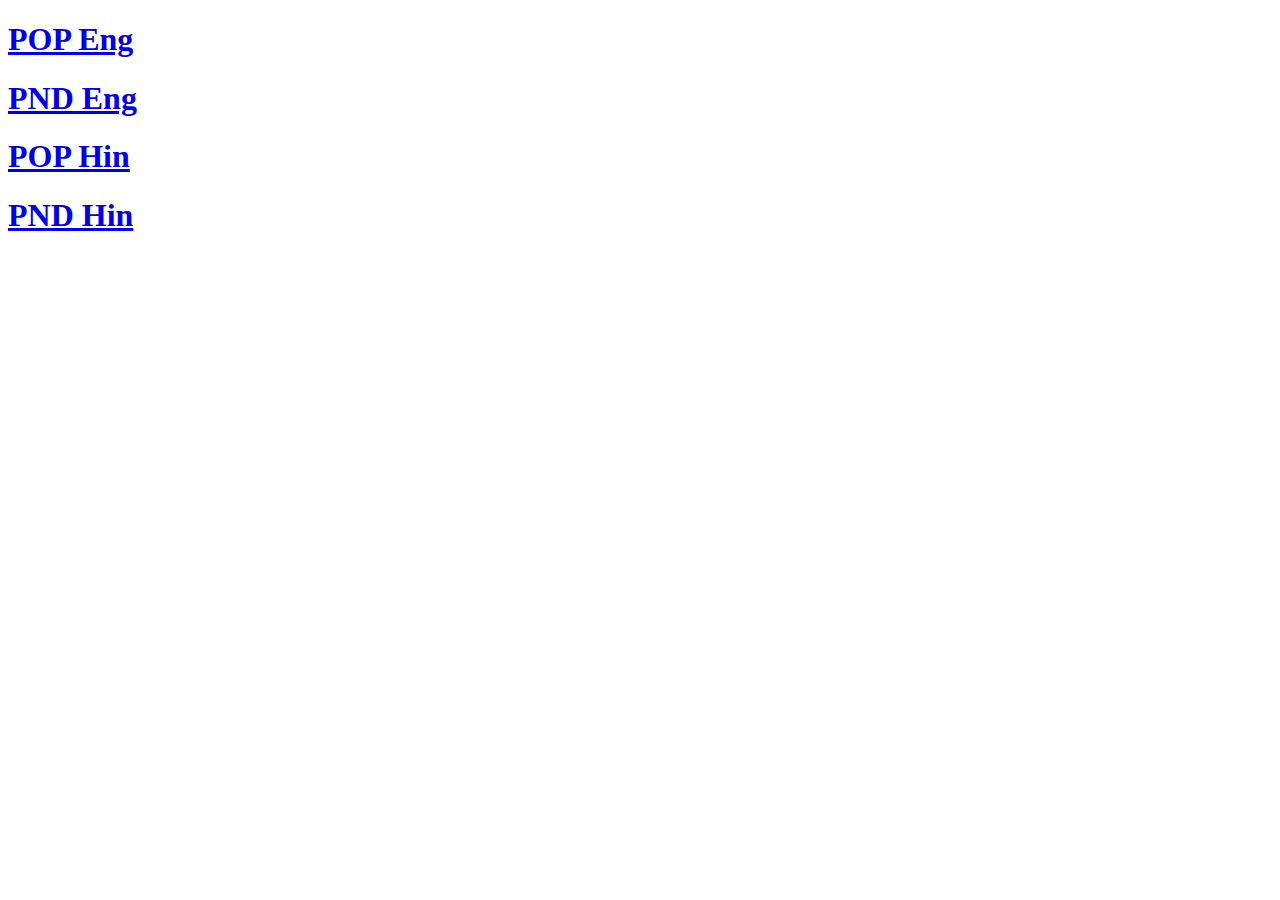
<file: index.html>
<!DOCTYPE html>
<html lang="en">
  <head>
    <meta charset="UTF-8" />
    <meta name="viewport" content="width=device-width, initial-scale=1.0" />
    <title>Index</title>
  </head>
  <body>
    <a href="./pnd-wheat-english.html"><h1>POP Eng</h1></a>
    <a href="./pop-wheat-english.html"><h1>PND Eng</h1></a>
    <a href="./pnd-wheat-hindi.html"><h1>POP Hin</h1></a>
    <a href="./pop-wheat-hindi.html"><h1>PND Hin</h1></a>
  </body>
</html>
</file>
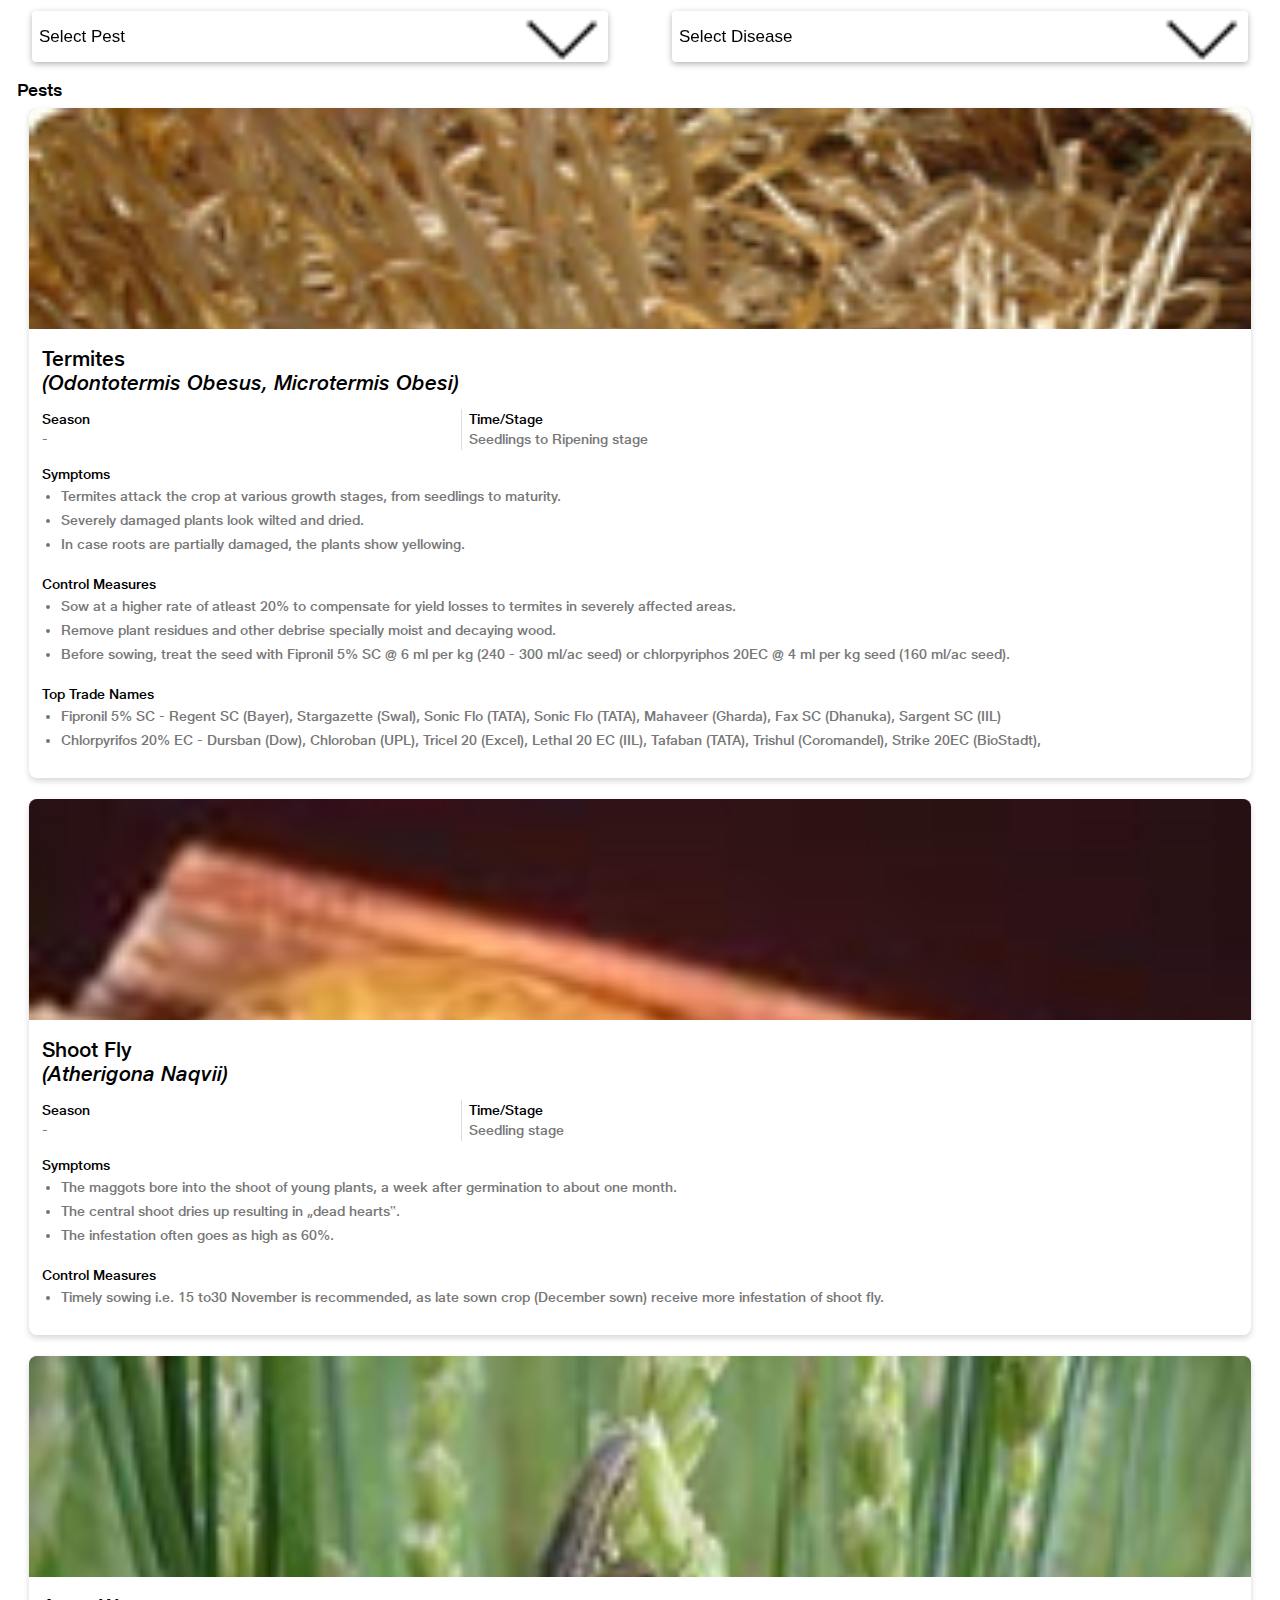
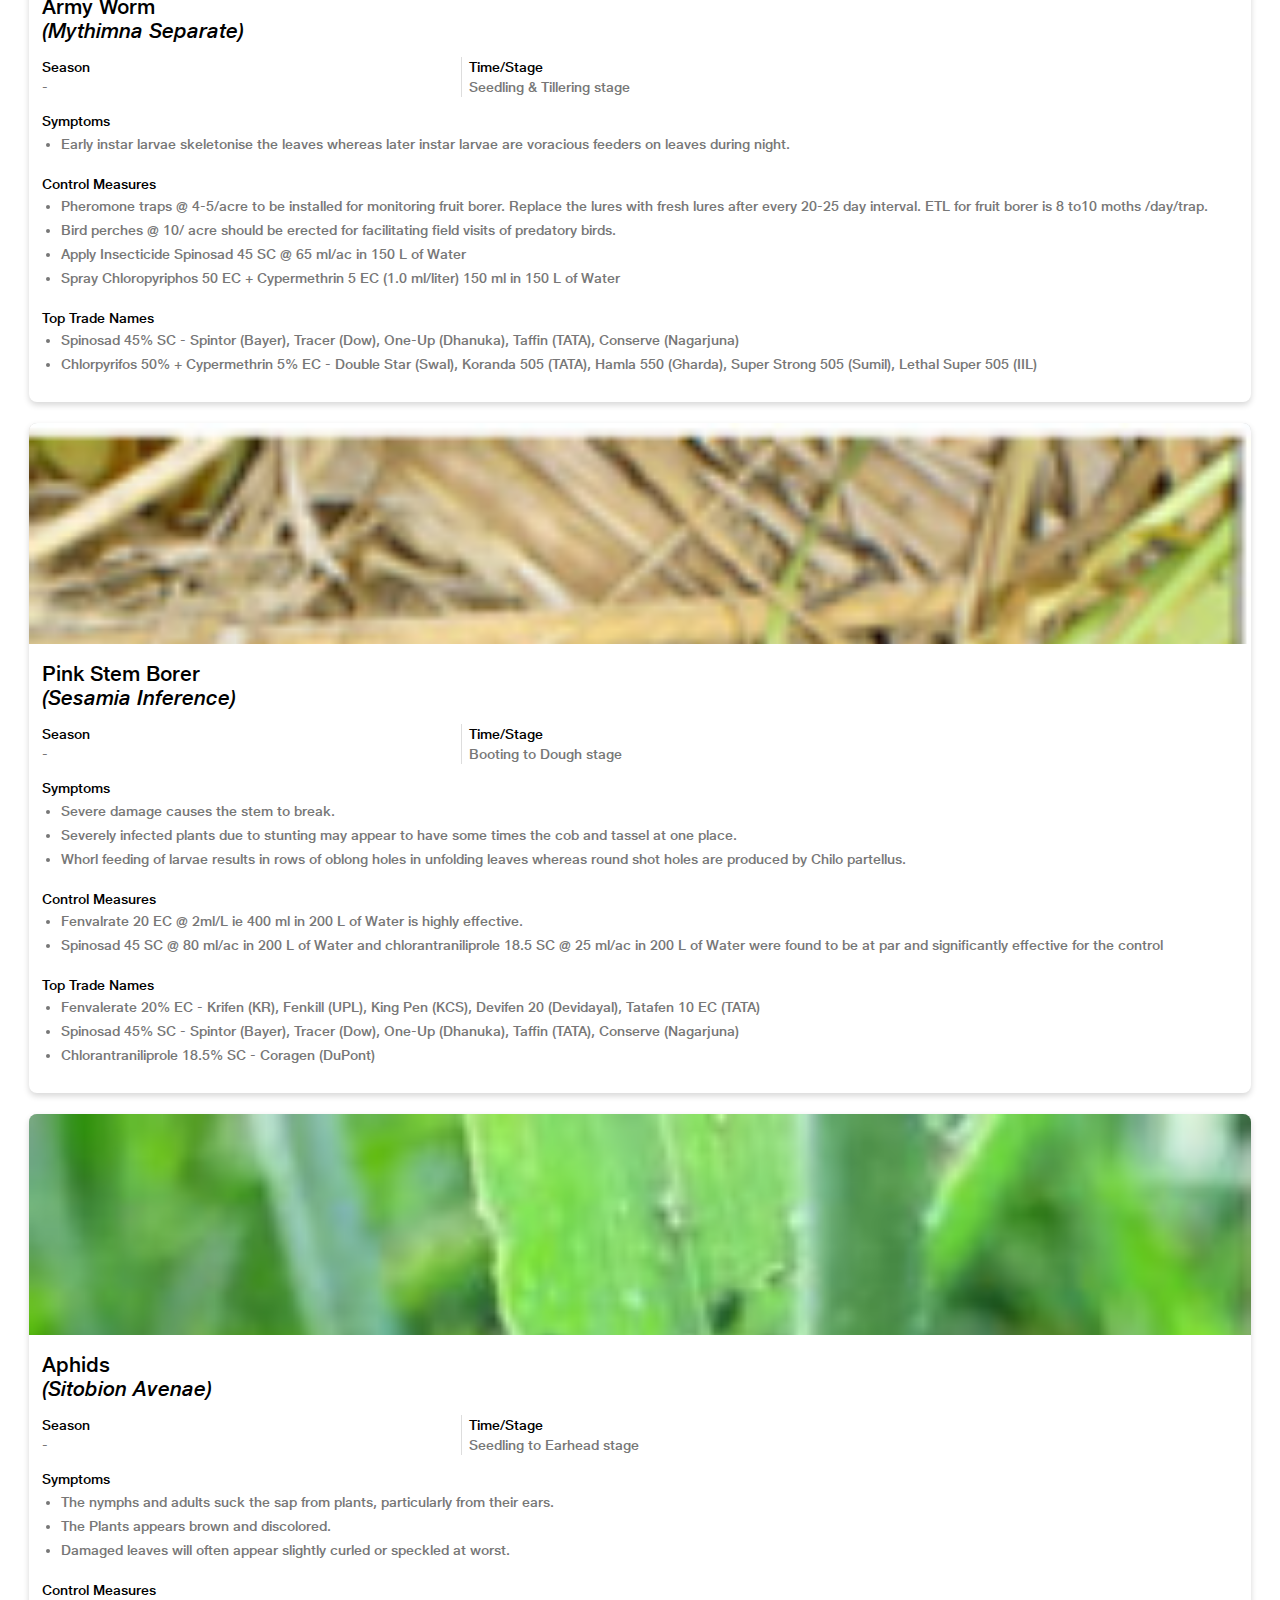
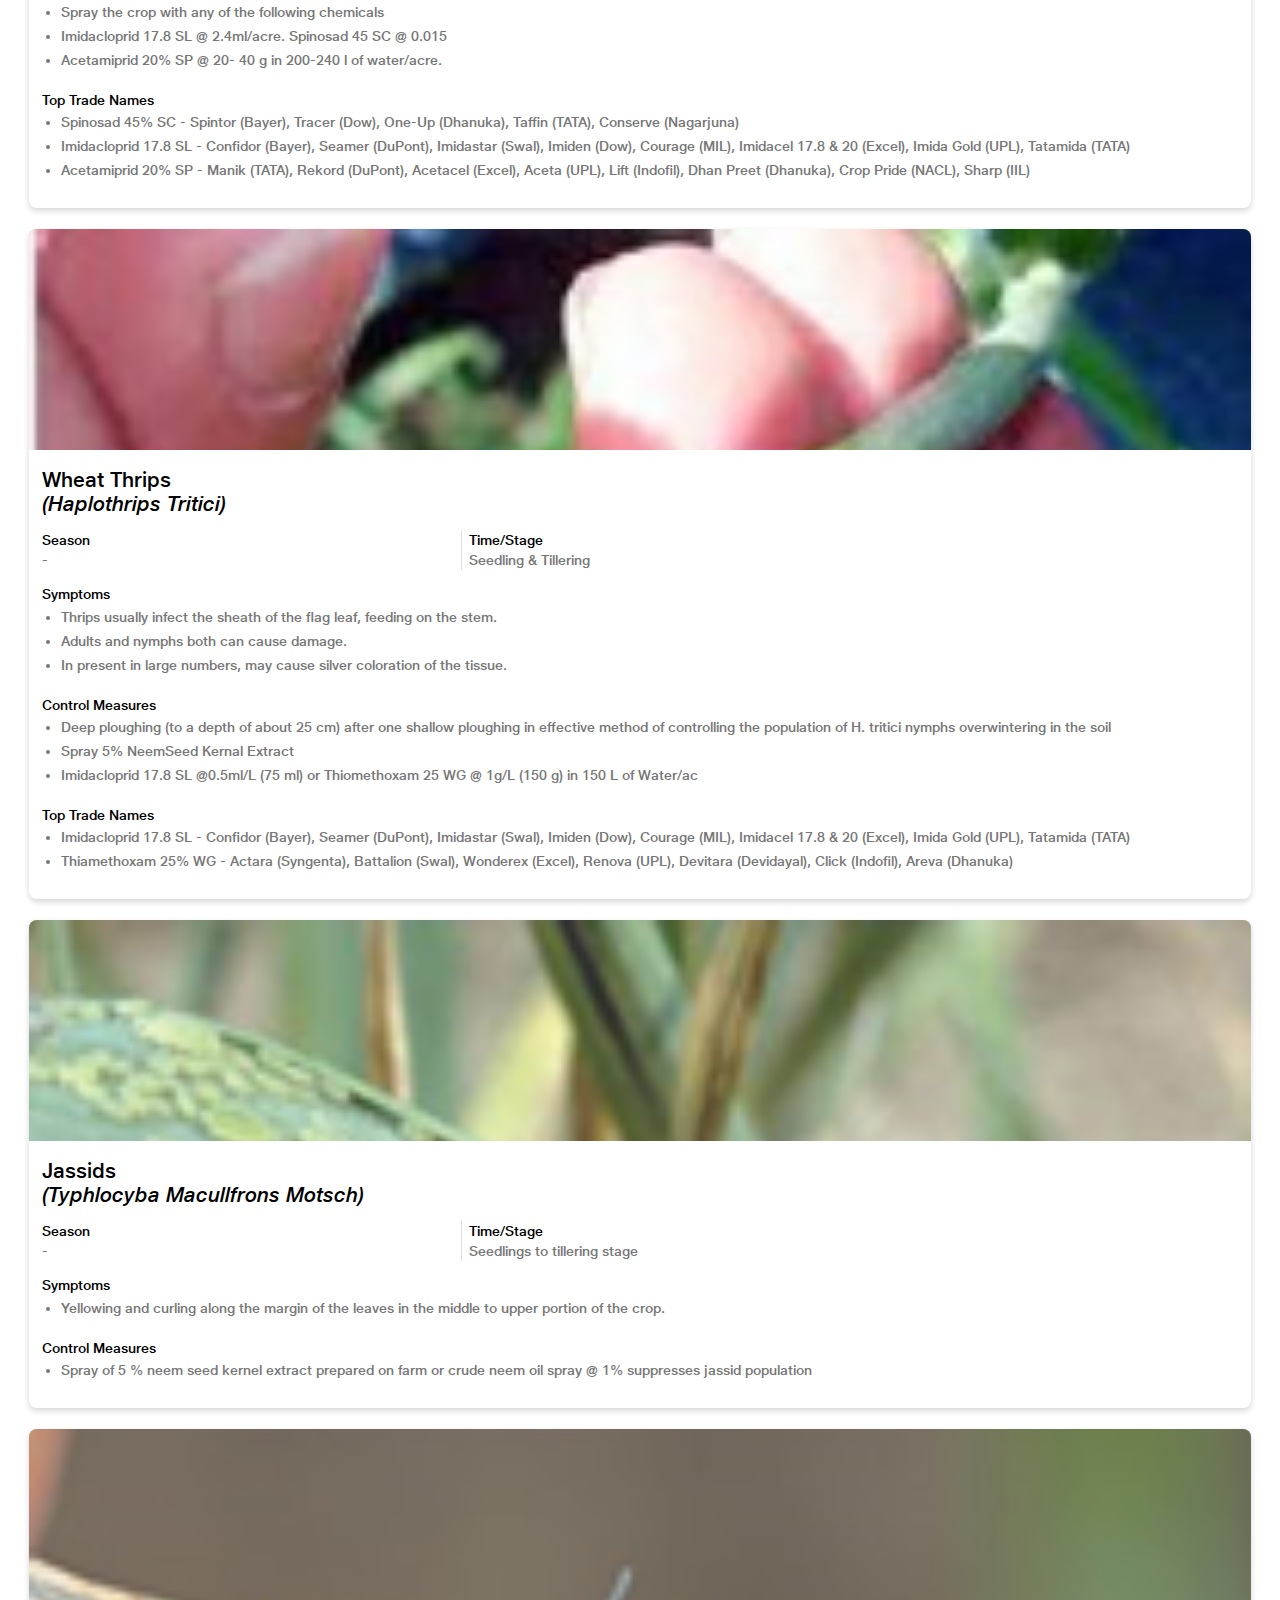
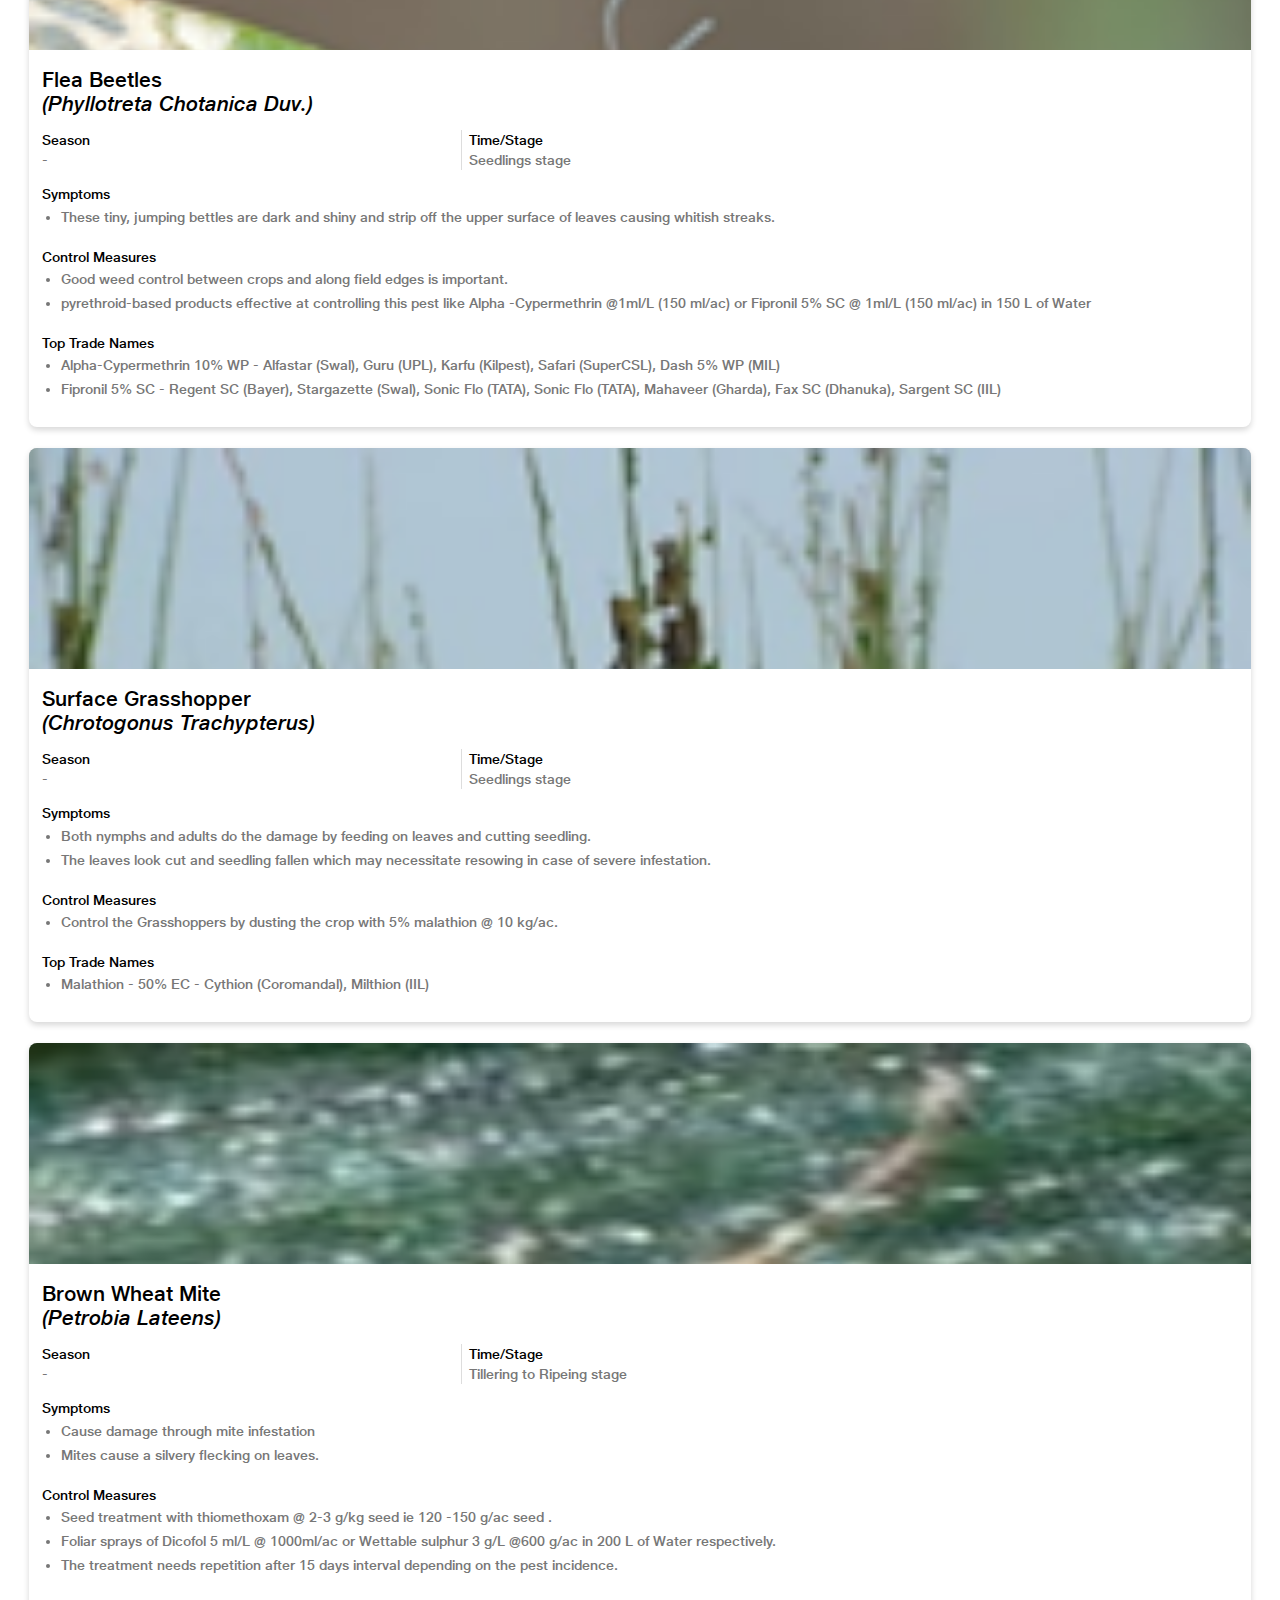
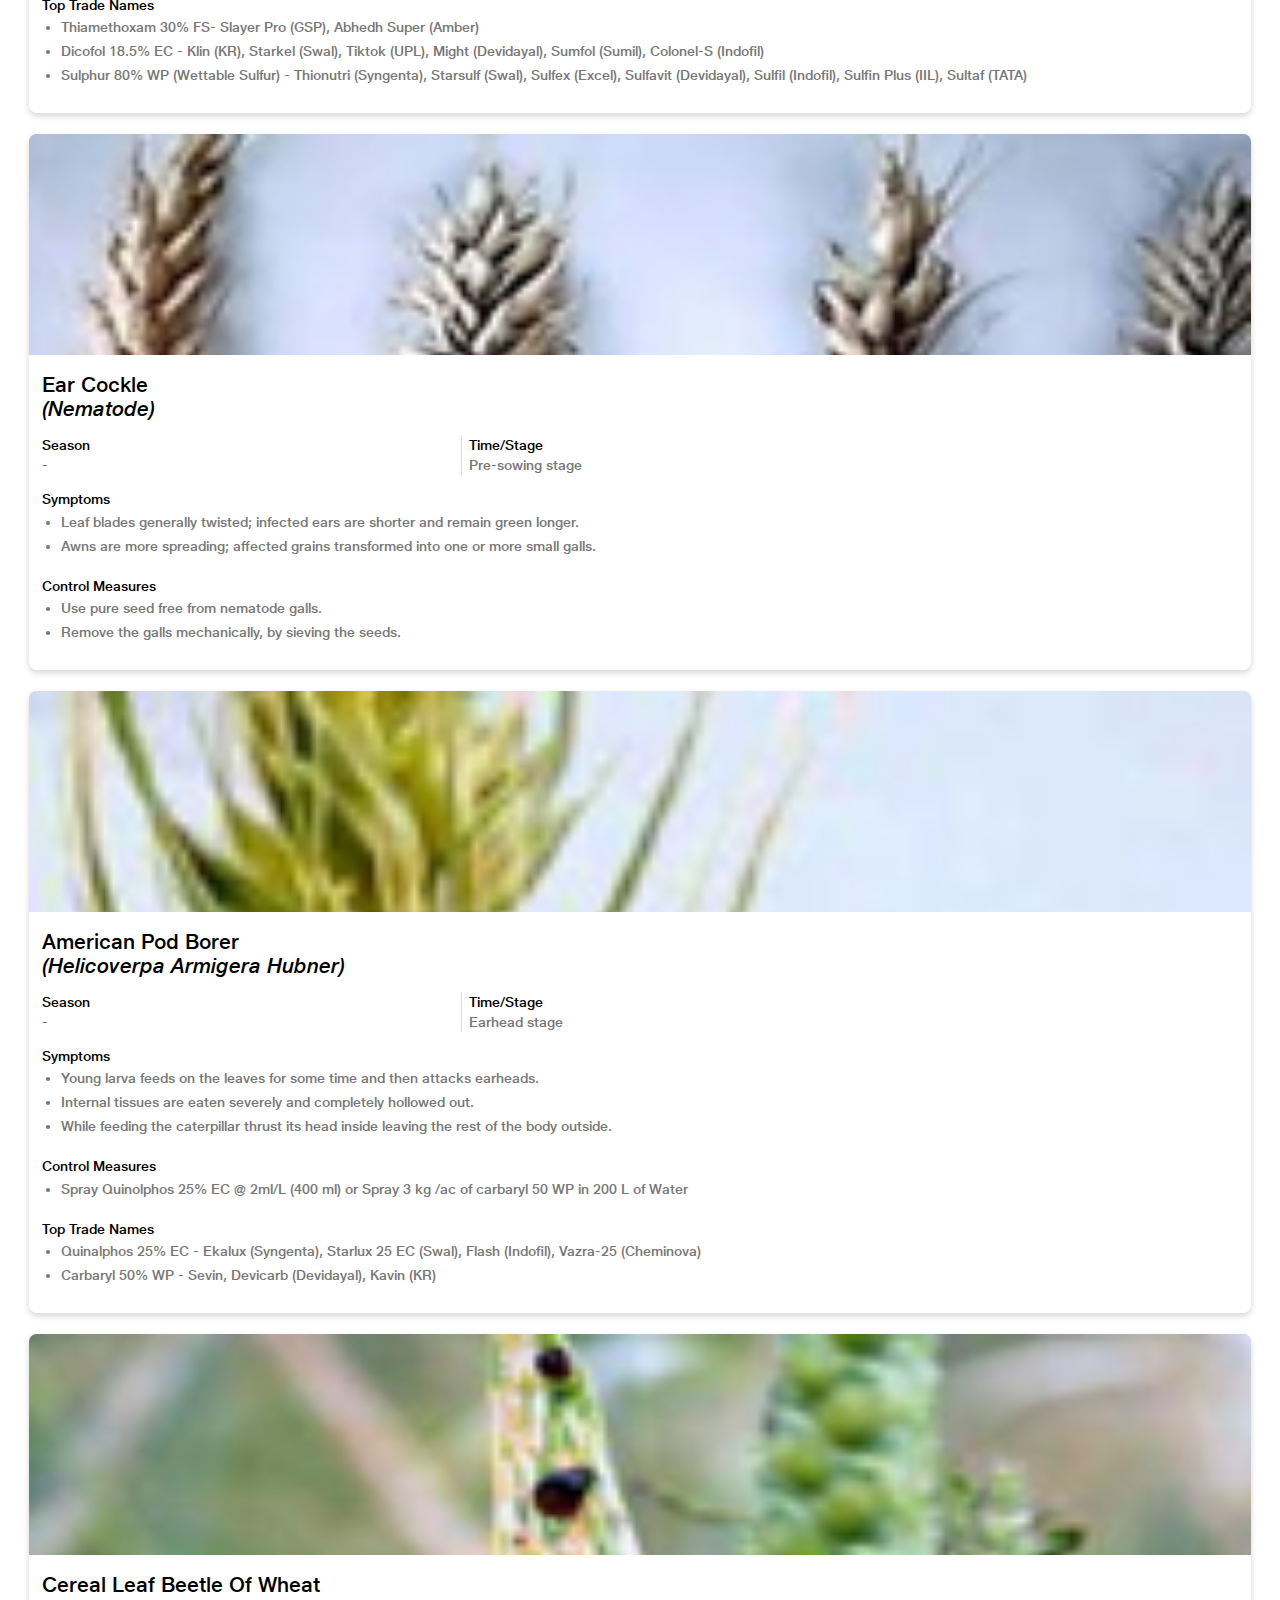
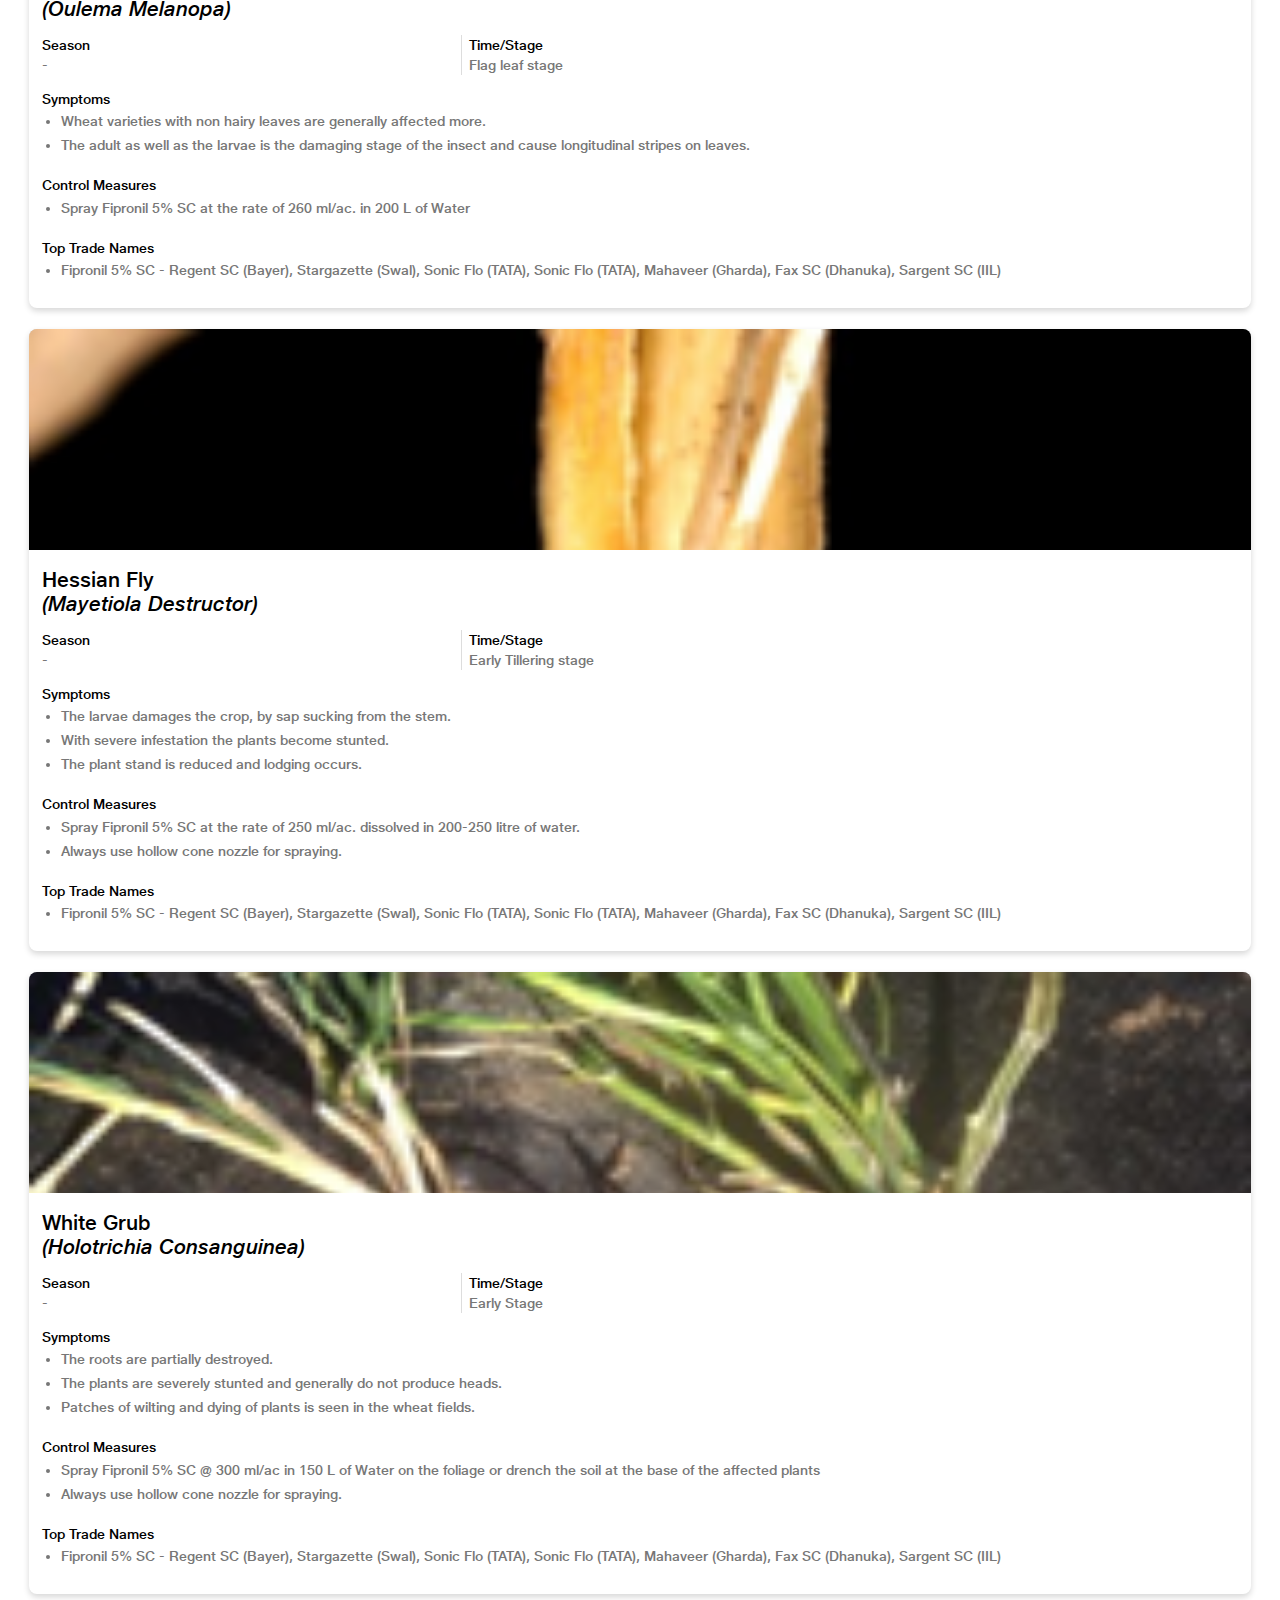
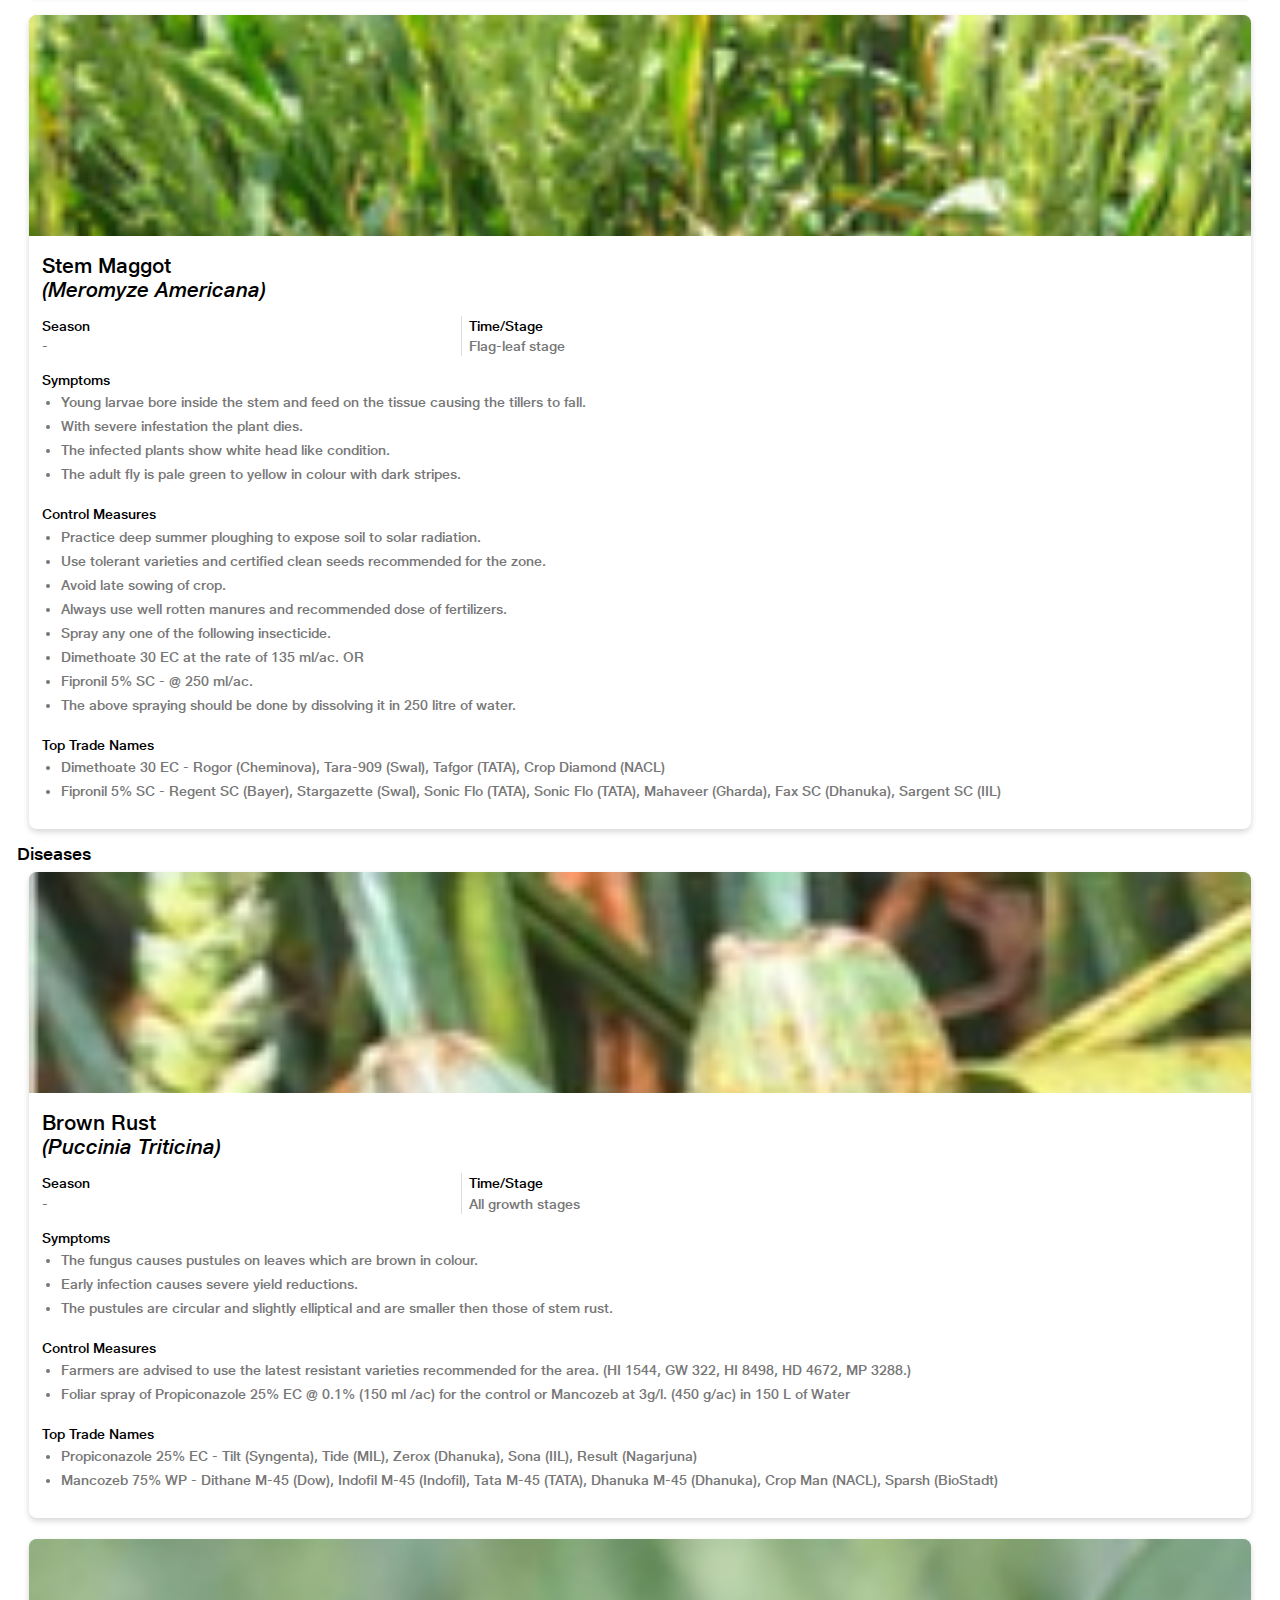
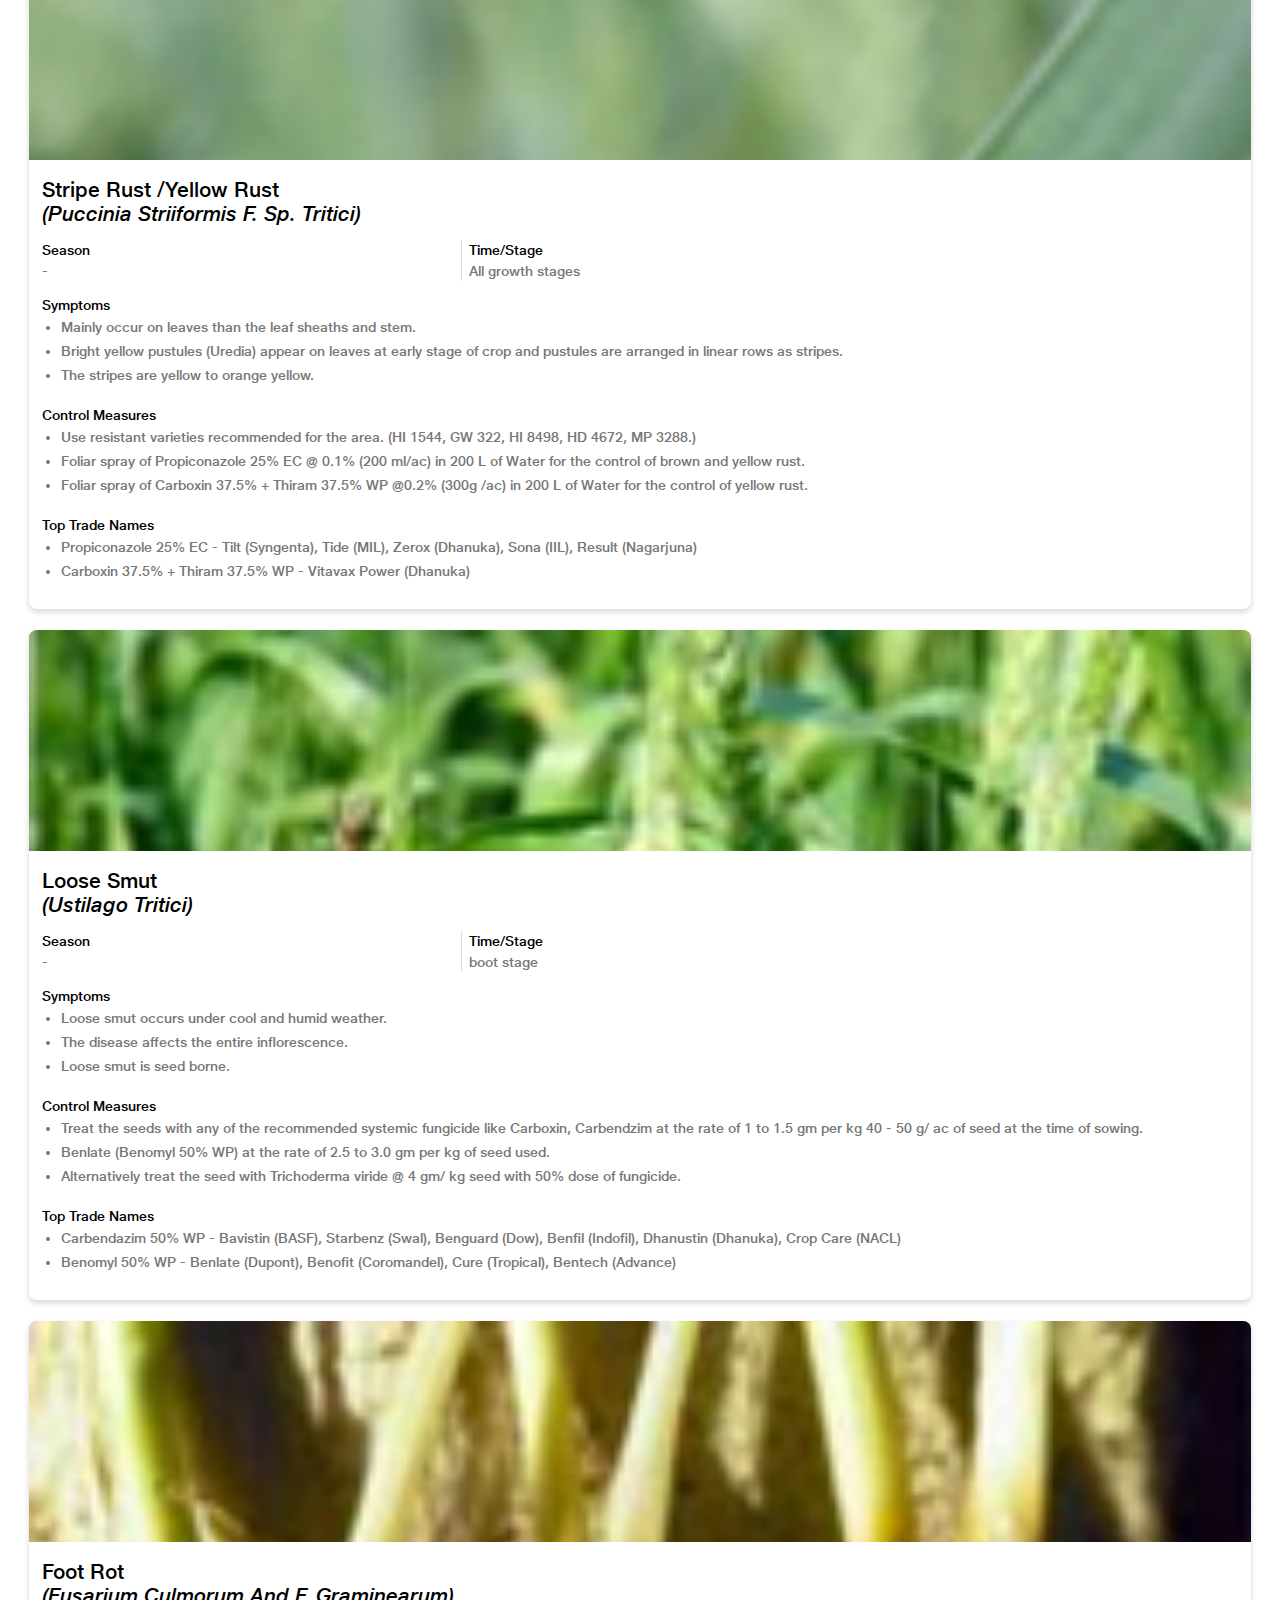
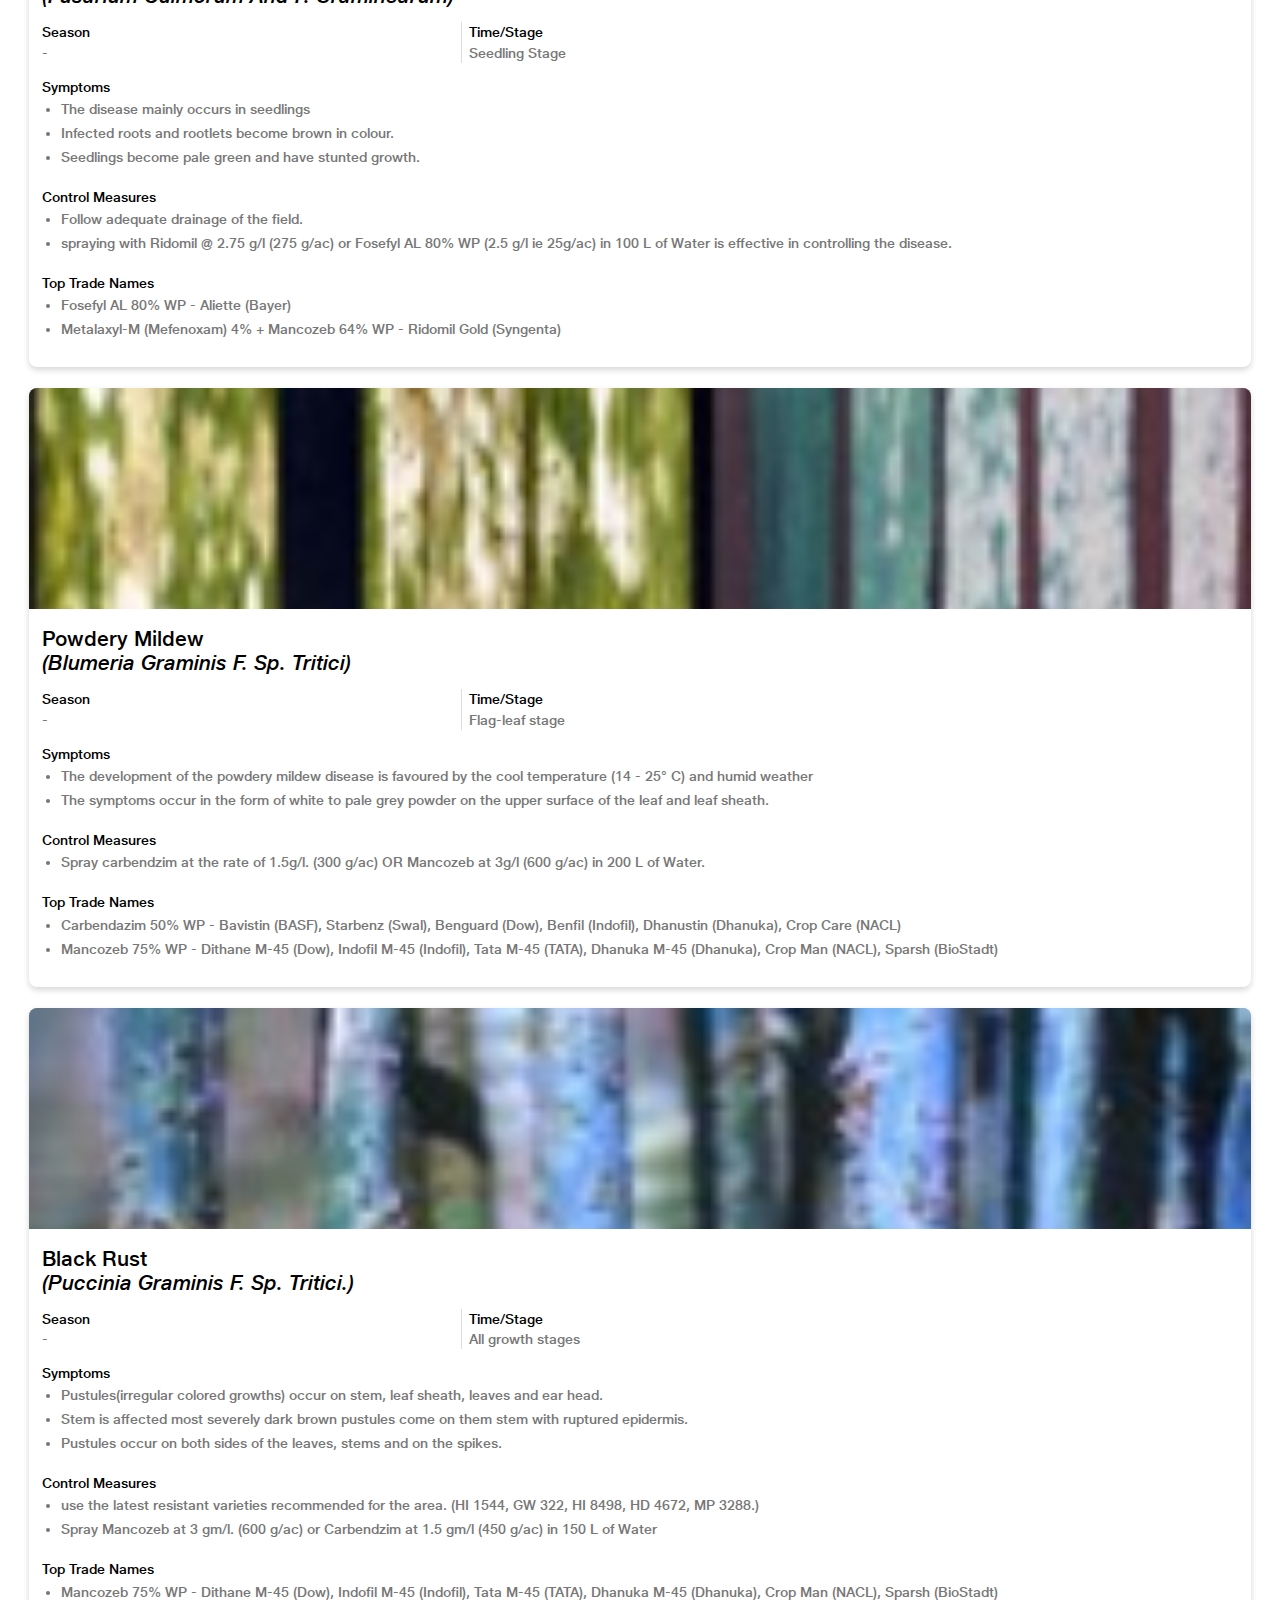
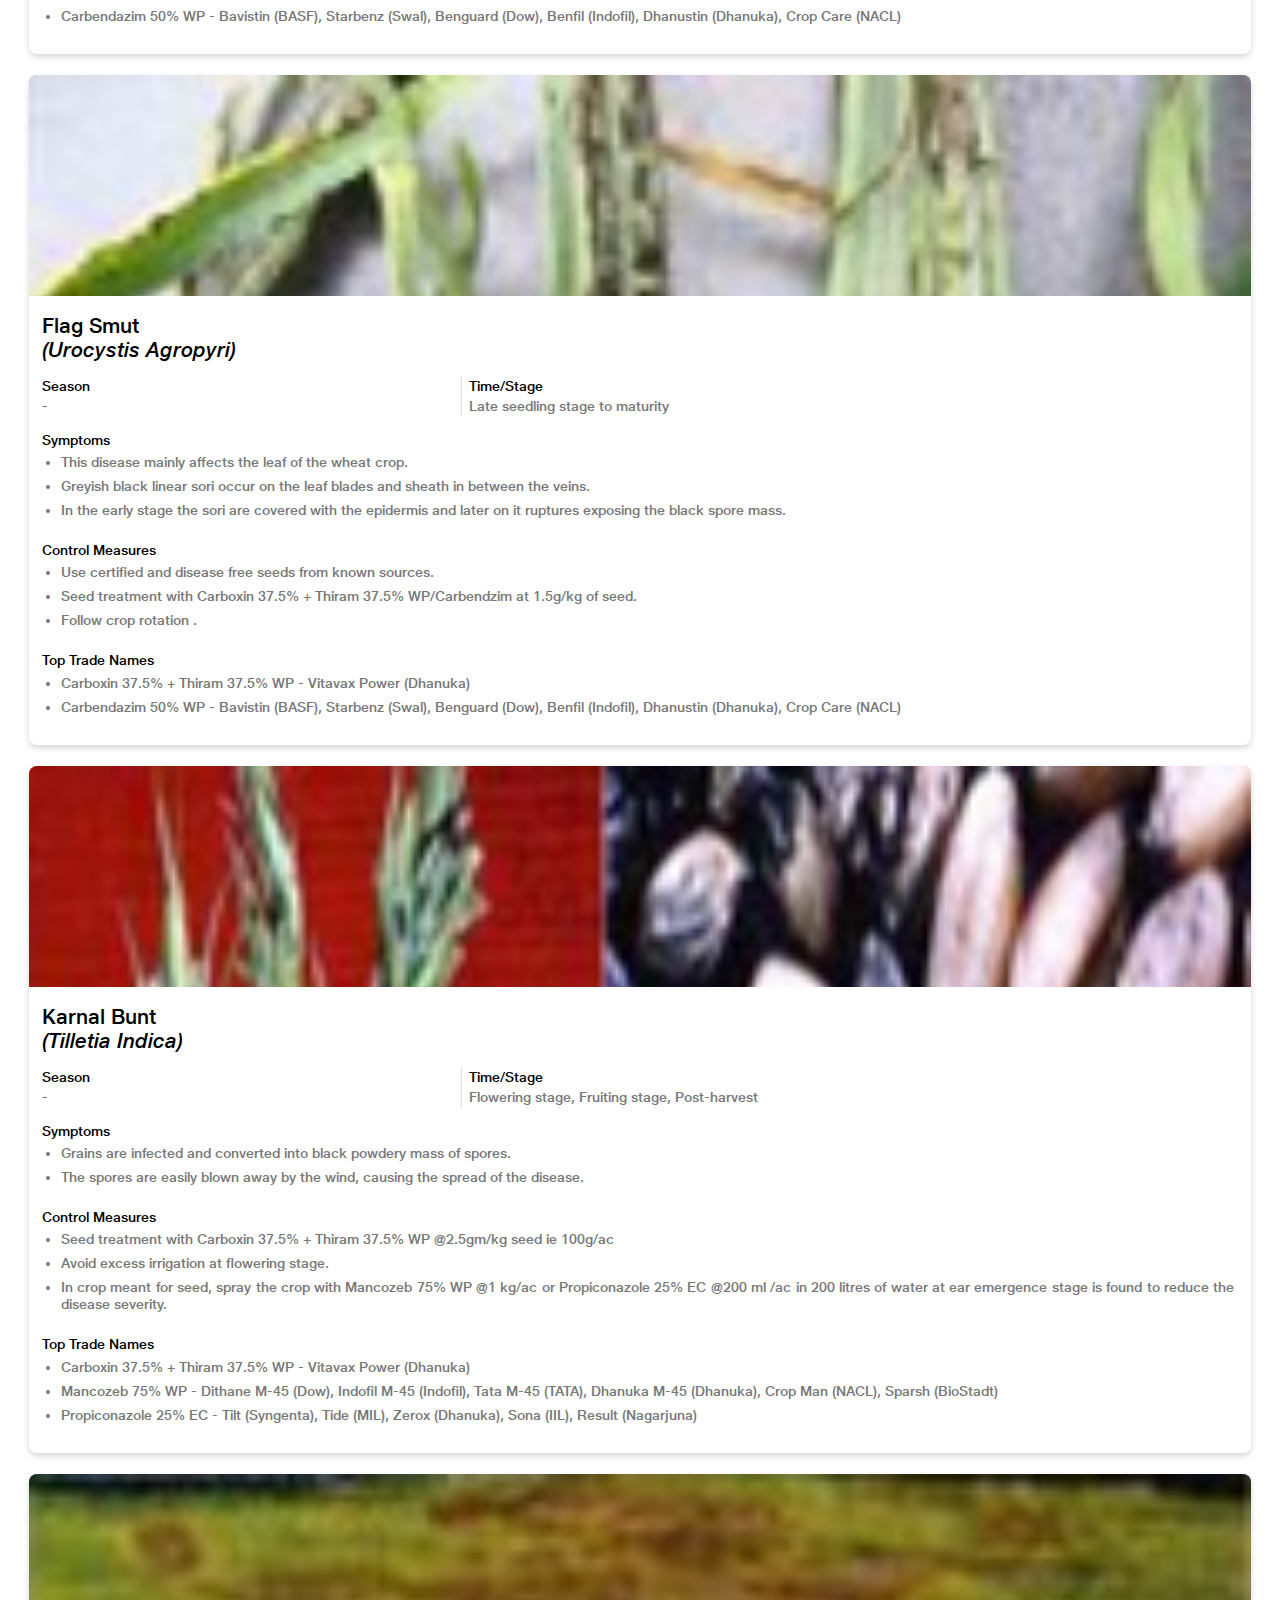
<file: pnd-wheat-english.html>
<!DOCTYPE html>
<html>
  <head>
    <meta charset="utf-8" />
    <meta name="viewport" content="width=device-width,initial-scale=1" />
    <link rel="stylesheet" href="assets/css/slider.css" />
    <link rel="stylesheet" href="assets/css/base.css" />
    <style>
      .anchor {
        display: block;
        height: 62px;
        margin-top: -62px;
        visibility: hidden;
      }
    </style>
  </head>
  <body>
    <div class="w-100 sel-box">
      <div class="w-50">
        <select
          id="pest"
          onchange="location = this.value;document.getElementById('disease').value = '';window.scrollY(-100)"
        >
          <option value="">Select Pest</option>
          <option value="#termites">Termites</option>
          <option value="#shoot_fly">Shoot Fly</option>
          <option value="#army_worm">Army Worm</option>
          <option value="#pink_stem_borer">Pink Stem Borer</option>
          <option value="#aphids">Aphids</option>
          <option value="#wheat_thrips">Wheat Thrips</option>
          <option value="#jassids">Jassids</option>
          <option value="#flea_beetles">Flea Beetles</option>
          <option value="#surface_grasshopper">Surface Grasshopper</option>
          <option value="#brown_wheat_mite">Brown Wheat Mite</option>
          <option value="#ear_cockle">Ear Cockle</option>
          <option value="#american_pod_borer">American Pod Borer</option>
          <option value="#cereal_leaf_beetle">Cereal Leaf Beetle</option>
          <option value="#hessian_fly">Hessian Fly</option>
          <option value="#white_grub">White Grub</option>
          <option value="#stem_maggot">Stem Maggot</option>
        </select>
      </div>
      <div class="w-50">
        <select
          id="disease"
          onchange="location = this.value;document.getElementById('pest').value = ''"
        >
          <option value="">Select Disease</option>
          <option value="#brown_rust">Brown Rust</option>
          <option value="#stripe_rust">Stripe Rust / Yellow Rust</option>
          <option value="#loose_smut">Loose Smut</option>
          <option value="#foot_rot">Foot Rot</option>
          <option value="#powdery_mildew">Powdery Mildew</option>
          <option value="#black_rust">Black Rust</option>
          <option value="#flag_smut">Flag Smut</option>
          <option value="#karnal_bunt">Karnal Bunt</option>
          <option value="#alternaria_blight">Alternaria Leaf Blight</option>
          <option value="#black_sooty">Black and Sooty Mold</option>
          <option value="#black_point">Black Point of Wheat</option>
          <option value="#root_knot">Root Knot</option>
        </select>
      </div>
    </div>

    <div class="container pt-5">
      <h2 class="font-medium pl-1">Pests</h2>
      <span class="anchor" id="termites"></span>
      <div class="card">
        <div class="img-holder slider-main">
          <button
            class="js-prev slider-arrows slider-arrows--prev"
            onclick="slideBtn('Stem-Borer','prev')"
          >
            &#x2039;
          </button>
          <ul class="js-slider slider-home">
            <li
              class="js-slider-item slider-main__item has-background-image active"
              style="
                background-image: url('./assets/images/Wheat/termites.png');
              "
            ></li>
          </ul>
          <button
            class="js-next slider-arrows slider-arrows--next"
            onclick="slideBtn('Stem-Borer','next')"
          >
            &#x203A;
          </button>
        </div>
        <div class="cont-holder">
          <div class="row">
            <span class="title"
              >Termites<br /><i
                >(Odontotermis obesus, Microtermis obesi)</i
              ></span
            >
          </div>
          <div class="row">
            <div class="w-35">
              <div class="row">
                <div class="w-100"><label>Season</label></div>
                <div class="w-100">
                  <span class="desc">-</span>
                </div>
              </div>
            </div>
            <div class="w-65 bor-left">
              <div class="row">
                <div class="w-100">
                  <label>Time/Stage </label>
                </div>
                <div class="w-100">
                  <span class="desc">Seedlings to Ripening stage</span>
                </div>
              </div>
            </div>
          </div>

          <div class="row">
            <div class="w-100"><label>Symptoms </label></div>
            <div class="w-100">
              <span class="desc">
                <ul class="ul">
                  <li>
                    Termites attack the crop at various growth stages, from
                    seedlings to maturity.
                  </li>
                  <li>Severely damaged plants look wilted and dried.</li>
                  <li>
                    In case roots are partially damaged, the plants show
                    yellowing.
                  </li>
                </ul>
              </span>
            </div>
          </div>
          <div class="row">
            <div class="w-100">
              <label>Control Measures</label>
            </div>
            <div class="w-100">
              <span class="desc">
                <ul class="ul">
                  <li>
                    Sow at a higher rate of atleast 20% to compensate for yield
                    losses to termites in severely affected areas.
                  </li>
                  <li>
                    Remove plant residues and other debrise specially moist and
                    decaying wood.
                  </li>
                  <li>
                    Before sowing, treat the seed with Fipronil 5% SC @ 6 ml per
                    kg (240 - 300 ml/ac seed) or chlorpyriphos 20EC @ 4 ml per
                    kg seed (160 ml/ac seed).
                  </li>
                </ul>
              </span>
            </div>
          </div>

          <div class="row">
            <div class="w-100">
              <label>Top Trade Names</label>
            </div>
            <div class="w-100">
              <span class="desc">
                <ul class="ul">
                  <li>
                    Fipronil 5% SC - Regent SC (Bayer), Stargazette (Swal),
                    Sonic Flo (TATA), Sonic Flo (TATA), Mahaveer (Gharda), Fax
                    SC (Dhanuka), Sargent SC (IIL)
                  </li>
                  <li>
                    Chlorpyrifos 20% EC - Dursban (Dow), Chloroban (UPL), Tricel
                    20 (Excel), Lethal 20 EC (IIL), Tafaban (TATA), Trishul
                    (Coromandel), Strike 20EC (BioStadt),
                  </li>
                </ul>
              </span>
            </div>
          </div>
        </div>
      </div>

      <span class="anchor" id="shoot_fly"></span>
      <div class="card">
        <div class="img-holder slider-main">
          <button
            class="js-prev slider-arrows slider-arrows--prev"
            onclick="slideBtn('Stem-Borer','prev')"
          >
            &#x2039;
          </button>
          <ul class="js-slider slider-home">
            <li
              class="js-slider-item slider-main__item has-background-image active"
              style="
                background-image: url('./assets/images/Wheat/shoot_fly.png');
              "
            ></li>
          </ul>
          <button
            class="js-next slider-arrows slider-arrows--next"
            onclick="slideBtn('Stem-Borer','next')"
          >
            &#x203A;
          </button>
        </div>
        <div class="cont-holder">
          <div class="row">
            <span class="title">Shoot Fly<br /><i>(Atherigona naqvii)</i></span>
          </div>
          <div class="row">
            <div class="w-35">
              <div class="row">
                <div class="w-100"><label>Season</label></div>
                <div class="w-100">
                  <span class="desc">-</span>
                </div>
              </div>
            </div>
            <div class="w-65 bor-left">
              <div class="row">
                <div class="w-100">
                  <label>Time/Stage </label>
                </div>
                <div class="w-100">
                  <span class="desc">Seedling stage</span>
                </div>
              </div>
            </div>
          </div>

          <div class="row">
            <div class="w-100"><label>Symptoms </label></div>
            <div class="w-100">
              <span class="desc">
                <ul class="ul">
                  <li>
                    The maggots bore into the shoot of young plants, a week
                    after germination to about one month.
                  </li>
                  <li>
                    The central shoot dries up resulting in „dead hearts‟.
                  </li>
                  <li>The infestation often goes as high as 60%.</li>
                </ul>
              </span>
            </div>
          </div>
          <div class="row">
            <div class="w-100">
              <label>Control Measures</label>
            </div>
            <div class="w-100">
              <span class="desc">
                <ul class="ul">
                  <li>
                    Timely sowing i.e. 15 to30 November is recommended, as late
                    sown crop (December sown) receive more infestation of shoot
                    fly.
                  </li>
                </ul>
              </span>
            </div>
          </div>
        </div>
      </div>

      <span class="anchor" id="army_worm"></span>
      <div class="card">
        <div class="img-holder slider-main">
          <button
            class="js-prev slider-arrows slider-arrows--prev"
            onclick="slideBtn('Stem-Borer','prev')"
          >
            &#x2039;
          </button>
          <ul class="js-slider slider-home">
            <li
              class="js-slider-item slider-main__item has-background-image active"
              style="
                background-image: url('./assets/images/Wheat/army_worm.png');
              "
            ></li>
          </ul>
          <button
            class="js-next slider-arrows slider-arrows--next"
            onclick="slideBtn('Stem-Borer','next')"
          >
            &#x203A;
          </button>
        </div>
        <div class="cont-holder">
          <div class="row">
            <span class="title">Army Worm<br /><i>(Mythimna separate)</i></span>
          </div>
          <div class="row">
            <div class="w-35">
              <div class="row">
                <div class="w-100"><label>Season</label></div>
                <div class="w-100">
                  <span class="desc">-</span>
                </div>
              </div>
            </div>
            <div class="w-65 bor-left">
              <div class="row">
                <div class="w-100">
                  <label>Time/Stage </label>
                </div>
                <div class="w-100">
                  <span class="desc">Seedling & Tillering stage</span>
                </div>
              </div>
            </div>
          </div>

          <div class="row">
            <div class="w-100"><label>Symptoms </label></div>
            <div class="w-100">
              <span class="desc">
                <ul class="ul">
                  <li>
                    Early instar larvae skeletonise the leaves whereas later
                    instar larvae are voracious feeders on leaves during night.
                  </li>
                </ul>
              </span>
            </div>
          </div>
          <div class="row">
            <div class="w-100">
              <label>Control Measures</label>
            </div>
            <div class="w-100">
              <span class="desc">
                <ul class="ul">
                  <li>
                    Pheromone traps @ 4-5/acre to be installed for monitoring
                    fruit borer. Replace the lures with fresh lures after every
                    20-25 day interval. ETL for fruit borer is 8 to10 moths
                    /day/trap.
                  </li>
                  <li>
                    Bird perches @ 10/ acre should be erected for facilitating
                    field visits of predatory birds.
                  </li>
                  <li>
                    Apply Insecticide Spinosad 45 SC @ 65 ml/ac in 150 L of
                    Water
                  </li>
                  <li>
                    Spray Chloropyriphos 50 EC + Cypermethrin 5 EC (1.0
                    ml/liter) 150 ml in 150 L of Water
                  </li>
                </ul>
              </span>
            </div>
          </div>

          <div class="row">
            <div class="w-100">
              <label>Top Trade Names</label>
            </div>
            <div class="w-100">
              <span class="desc">
                <ul class="ul">
                  <li>
                    Spinosad 45% SC - Spintor (Bayer), Tracer (Dow), One-Up
                    (Dhanuka), Taffin (TATA), Conserve (Nagarjuna)
                  </li>
                  <li>
                    Chlorpyrifos 50% + Cypermethrin 5% EC - Double Star (Swal),
                    Koranda 505 (TATA), Hamla 550 (Gharda), Super Strong 505
                    (Sumil), Lethal Super 505 (IIL)
                  </li>
                </ul>
              </span>
            </div>
          </div>
        </div>
      </div>

      <span class="anchor" id="pink_stem_borer"></span>
      <div class="card">
        <div class="img-holder slider-main">
          <button
            class="js-prev slider-arrows slider-arrows--prev"
            onclick="slideBtn('Stem-Borer','prev')"
          >
            &#x2039;
          </button>
          <ul class="js-slider slider-home">
            <li
              class="js-slider-item slider-main__item has-background-image active"
              style="
                background-image: url('./assets/images/Wheat/pink_stem_borer.png');
              "
            ></li>
          </ul>
          <button
            class="js-next slider-arrows slider-arrows--next"
            onclick="slideBtn('Stem-Borer','next')"
          >
            &#x203A;
          </button>
        </div>
        <div class="cont-holder">
          <div class="row">
            <span class="title"
              >Pink stem borer<br /><i>(Sesamia inference)</i></span
            >
          </div>
          <div class="row">
            <div class="w-35">
              <div class="row">
                <div class="w-100"><label>Season</label></div>
                <div class="w-100">
                  <span class="desc">-</span>
                </div>
              </div>
            </div>
            <div class="w-65 bor-left">
              <div class="row">
                <div class="w-100">
                  <label>Time/Stage </label>
                </div>
                <div class="w-100">
                  <span class="desc">Booting to Dough stage</span>
                </div>
              </div>
            </div>
          </div>

          <div class="row">
            <div class="w-100"><label>Symptoms </label></div>
            <div class="w-100">
              <span class="desc">
                <ul class="ul">
                  <li>Severe damage causes the stem to break.</li>
                  <li>
                    Severely infected plants due to stunting may appear to have
                    some times the cob and tassel at one place.
                  </li>
                  <li>
                    Whorl feeding of larvae results in rows of oblong holes in
                    unfolding leaves whereas round shot holes are produced by
                    Chilo partellus.
                  </li>
                </ul>
              </span>
            </div>
          </div>
          <div class="row">
            <div class="w-100">
              <label>Control Measures</label>
            </div>
            <div class="w-100">
              <span class="desc">
                <ul class="ul">
                  <li>
                    Fenvalrate 20 EC @ 2ml/L ie 400 ml in 200 L of Water is
                    highly effective.
                  </li>
                  <li>
                    Spinosad 45 SC @ 80 ml/ac in 200 L of Water and
                    chlorantraniliprole 18.5 SC @ 25 ml/ac in 200 L of Water
                    were found to be at par and significantly effective for the
                    control
                  </li>
                </ul>
              </span>
            </div>
          </div>

          <div class="row">
            <div class="w-100">
              <label>Top Trade Names</label>
            </div>
            <div class="w-100">
              <span class="desc">
                <ul class="ul">
                  <li>
                    Fenvalerate 20% EC - Krifen (KR), Fenkill (UPL), King Pen
                    (KCS), Devifen 20 (Devidayal), Tatafen 10 EC (TATA)
                  </li>
                  <li>
                    Spinosad 45% SC - Spintor (Bayer), Tracer (Dow), One-Up
                    (Dhanuka), Taffin (TATA), Conserve (Nagarjuna)
                  </li>
                  <li>Chlorantraniliprole 18.5% SC - Coragen (DuPont)</li>
                </ul>
              </span>
            </div>
          </div>
        </div>
      </div>

      <span class="anchor" id="aphids"></span>
      <div class="card">
        <div class="img-holder slider-main">
          <button
            class="js-prev slider-arrows slider-arrows--prev"
            onclick="slideBtn('Stem-Borer','prev')"
          >
            &#x2039;
          </button>
          <ul class="js-slider slider-home">
            <li
              class="js-slider-item slider-main__item has-background-image active"
              style="background-image: url('./assets/images/Wheat/aphids.png')"
            ></li>
          </ul>
          <button
            class="js-next slider-arrows slider-arrows--next"
            onclick="slideBtn('Stem-Borer','next')"
          >
            &#x203A;
          </button>
        </div>
        <div class="cont-holder">
          <div class="row">
            <span class="title">Aphids<br /><i>(Sitobion avenae)</i></span>
          </div>
          <div class="row">
            <div class="w-35">
              <div class="row">
                <div class="w-100"><label>Season</label></div>
                <div class="w-100">
                  <span class="desc">-</span>
                </div>
              </div>
            </div>
            <div class="w-65 bor-left">
              <div class="row">
                <div class="w-100">
                  <label>Time/Stage </label>
                </div>
                <div class="w-100">
                  <span class="desc">Seedling to Earhead stage</span>
                </div>
              </div>
            </div>
          </div>

          <div class="row">
            <div class="w-100"><label>Symptoms </label></div>
            <div class="w-100">
              <span class="desc">
                <ul class="ul">
                  <li>
                    The nymphs and adults suck the sap from plants, particularly
                    from their ears.
                  </li>
                  <li>The Plants appears brown and discolored.</li>
                  <li>
                    Damaged leaves will often appear slightly curled or speckled
                    at worst.
                  </li>
                </ul>
              </span>
            </div>
          </div>
          <div class="row">
            <div class="w-100">
              <label>Control Measures</label>
            </div>
            <div class="w-100">
              <span class="desc">
                <ul class="ul">
                  <li>Spray the crop with any of the following chemicals</li>
                  <li>
                    Imidacloprid 17.8 SL @ 2.4ml/acre. Spinosad 45 SC @ 0.015
                  </li>
                  <li>
                    Acetamiprid 20% SP @ 20- 40 g in 200-240 l of water/acre.
                  </li>
                </ul>
              </span>
            </div>
          </div>

          <div class="row">
            <div class="w-100">
              <label>Top Trade Names</label>
            </div>
            <div class="w-100">
              <span class="desc">
                <ul class="ul">
                  <li>
                    Spinosad 45% SC - Spintor (Bayer), Tracer (Dow), One-Up
                    (Dhanuka), Taffin (TATA), Conserve (Nagarjuna)
                  </li>
                  <li>
                    Imidacloprid 17.8 SL - Confidor (Bayer), Seamer (DuPont),
                    Imidastar (Swal), Imiden (Dow), Courage (MIL), Imidacel 17.8
                    & 20 (Excel), Imida Gold (UPL), Tatamida (TATA)
                  </li>
                  <li>
                    Acetamiprid 20% SP - Manik (TATA), Rekord (DuPont), Acetacel
                    (Excel), Aceta (UPL), Lift (Indofil), Dhan Preet (Dhanuka),
                    Crop Pride (NACL), Sharp (IIL)
                  </li>
                </ul>
              </span>
            </div>
          </div>
        </div>
      </div>

      <span class="anchor" id="wheat_thrips"></span>
      <div class="card">
        <div class="img-holder slider-main">
          <button
            class="js-prev slider-arrows slider-arrows--prev"
            onclick="slideBtn('Stem-Borer','prev')"
          >
            &#x2039;
          </button>
          <ul class="js-slider slider-home">
            <li
              class="js-slider-item slider-main__item has-background-image active"
              style="
                background-image: url('./assets/images/Wheat/wheat_thrips.png');
              "
            ></li>
          </ul>
          <button
            class="js-next slider-arrows slider-arrows--next"
            onclick="slideBtn('Stem-Borer','next')"
          >
            &#x203A;
          </button>
        </div>
        <div class="cont-holder">
          <div class="row">
            <span class="title"
              >Wheat Thrips<br /><i>(Haplothrips tritici)</i></span
            >
          </div>
          <div class="row">
            <div class="w-35">
              <div class="row">
                <div class="w-100"><label>Season</label></div>
                <div class="w-100">
                  <span class="desc">-</span>
                </div>
              </div>
            </div>
            <div class="w-65 bor-left">
              <div class="row">
                <div class="w-100">
                  <label>Time/Stage </label>
                </div>
                <div class="w-100">
                  <span class="desc">Seedling & Tillering </span>
                </div>
              </div>
            </div>
          </div>

          <div class="row">
            <div class="w-100"><label>Symptoms </label></div>
            <div class="w-100">
              <span class="desc">
                <ul class="ul">
                  <li>
                    Thrips usually infect the sheath of the flag leaf, feeding
                    on the stem.
                  </li>
                  <li>Adults and nymphs both can cause damage.</li>
                  <li>
                    In present in large numbers, may cause silver coloration of
                    the tissue.
                  </li>
                </ul>
              </span>
            </div>
          </div>
          <div class="row">
            <div class="w-100">
              <label>Control Measures</label>
            </div>
            <div class="w-100">
              <span class="desc">
                <ul class="ul">
                  <li>
                    Deep ploughing (to a depth of about 25 cm) after one shallow
                    ploughing in effective method of controlling the population
                    of H. tritici nymphs overwintering in the soil
                  </li>
                  <li>Spray 5% NeemSeed Kernal Extract</li>
                  <li>
                    Imidacloprid 17.8 SL @0.5ml/L (75 ml) or Thiomethoxam 25 WG
                    @ 1g/L (150 g) in 150 L of Water/ac
                  </li>
                </ul>
              </span>
            </div>
          </div>

          <div class="row">
            <div class="w-100">
              <label>Top Trade Names</label>
            </div>
            <div class="w-100">
              <span class="desc">
                <ul class="ul">
                  <li>
                    Imidacloprid 17.8 SL - Confidor (Bayer), Seamer (DuPont),
                    Imidastar (Swal), Imiden (Dow), Courage (MIL), Imidacel 17.8
                    & 20 (Excel), Imida Gold (UPL), Tatamida (TATA)
                  </li>
                  <li>
                    Thiamethoxam 25% WG - Actara (Syngenta), Battalion (Swal),
                    Wonderex (Excel), Renova (UPL), Devitara (Devidayal), Click
                    (Indofil), Areva (Dhanuka)
                  </li>
                </ul>
              </span>
            </div>
          </div>
        </div>
      </div>

      <span class="anchor" id="jassids"></span>
      <div class="card">
        <div class="img-holder slider-main">
          <button
            class="js-prev slider-arrows slider-arrows--prev"
            onclick="slideBtn('Stem-Borer','prev')"
          >
            &#x2039;
          </button>
          <ul class="js-slider slider-home">
            <li
              class="js-slider-item slider-main__item has-background-image active"
              style="background-image: url('./assets/images/Wheat/jassids.png')"
            ></li>
          </ul>
          <button
            class="js-next slider-arrows slider-arrows--next"
            onclick="slideBtn('Stem-Borer','next')"
          >
            &#x203A;
          </button>
        </div>
        <div class="cont-holder">
          <div class="row">
            <span class="title"
              >Jassids <br /><i>(Typhlocyba macullfrons motsch)</i></span
            >
          </div>
          <div class="row">
            <div class="w-35">
              <div class="row">
                <div class="w-100"><label>Season</label></div>
                <div class="w-100">
                  <span class="desc">-</span>
                </div>
              </div>
            </div>
            <div class="w-65 bor-left">
              <div class="row">
                <div class="w-100">
                  <label>Time/Stage </label>
                </div>
                <div class="w-100">
                  <span class="desc">Seedlings to tillering stage</span>
                </div>
              </div>
            </div>
          </div>

          <div class="row">
            <div class="w-100"><label>Symptoms </label></div>
            <div class="w-100">
              <span class="desc">
                <ul class="ul">
                  <li>
                    Yellowing and curling along the margin of the leaves in the
                    middle to upper portion of the crop.
                  </li>
                </ul>
              </span>
            </div>
          </div>
          <div class="row">
            <div class="w-100">
              <label>Control Measures</label>
            </div>
            <div class="w-100">
              <span class="desc">
                <ul class="ul">
                  <li>
                    Spray of 5 % neem seed kernel extract prepared on farm or
                    crude neem oil spray @ 1% suppresses jassid population
                  </li>
                </ul>
              </span>
            </div>
          </div>
        </div>
      </div>

      <span class="anchor" id="flea_beetles"></span>
      <div class="card">
        <div class="img-holder slider-main">
          <button
            class="js-prev slider-arrows slider-arrows--prev"
            onclick="slideBtn('Stem-Borer','prev')"
          >
            &#x2039;
          </button>
          <ul class="js-slider slider-home">
            <li
              class="js-slider-item slider-main__item has-background-image active"
              style="
                background-image: url('./assets/images/Wheat/flea_beetles.png');
              "
            ></li>
          </ul>
          <button
            class="js-next slider-arrows slider-arrows--next"
            onclick="slideBtn('Stem-Borer','next')"
          >
            &#x203A;
          </button>
        </div>
        <div class="cont-holder">
          <div class="row">
            <span class="title"
              >Flea beetles<br /><i>(Phyllotreta chotanica Duv.)</i></span
            >
          </div>
          <div class="row">
            <div class="w-35">
              <div class="row">
                <div class="w-100"><label>Season</label></div>
                <div class="w-100">
                  <span class="desc">-</span>
                </div>
              </div>
            </div>
            <div class="w-65 bor-left">
              <div class="row">
                <div class="w-100">
                  <label>Time/Stage </label>
                </div>
                <div class="w-100">
                  <span class="desc">Seedlings stage</span>
                </div>
              </div>
            </div>
          </div>

          <div class="row">
            <div class="w-100"><label>Symptoms </label></div>
            <div class="w-100">
              <span class="desc">
                <ul class="ul">
                  <li>
                    These tiny, jumping bettles are dark and shiny and strip off
                    the upper surface of leaves causing whitish streaks.
                  </li>
                </ul>
              </span>
            </div>
          </div>
          <div class="row">
            <div class="w-100">
              <label>Control Measures</label>
            </div>
            <div class="w-100">
              <span class="desc">
                <ul class="ul">
                  <li>
                    Good weed control between crops and along field edges is
                    important.
                  </li>
                  <li>
                    pyrethroid-based products effective at controlling this pest
                    like Alpha -Cypermethrin @1ml/L (150 ml/ac) or Fipronil 5%
                    SC @ 1ml/L (150 ml/ac) in 150 L of Water
                  </li>
                </ul>
              </span>
            </div>
          </div>

          <div class="row">
            <div class="w-100">
              <label>Top Trade Names</label>
            </div>
            <div class="w-100">
              <span class="desc">
                <ul class="ul">
                  <li>
                    Alpha-Cypermethrin 10% WP - Alfastar (Swal), Guru (UPL),
                    Karfu (Kilpest), Safari (SuperCSL), Dash 5% WP (MIL)
                  </li>
                  <li>
                    Fipronil 5% SC - Regent SC (Bayer), Stargazette (Swal),
                    Sonic Flo (TATA), Sonic Flo (TATA), Mahaveer (Gharda), Fax
                    SC (Dhanuka), Sargent SC (IIL)
                  </li>
                </ul>
              </span>
            </div>
          </div>
        </div>
      </div>

      <span class="anchor" id="surface_grasshopper"></span>
      <div class="card">
        <div class="img-holder slider-main">
          <button
            class="js-prev slider-arrows slider-arrows--prev"
            onclick="slideBtn('Stem-Borer','prev')"
          >
            &#x2039;
          </button>
          <ul class="js-slider slider-home">
            <li
              class="js-slider-item slider-main__item has-background-image active"
              style="
                background-image: url('./assets/images/Wheat/surface_grasshopper.png');
              "
            ></li>
          </ul>
          <button
            class="js-next slider-arrows slider-arrows--next"
            onclick="slideBtn('Stem-Borer','next')"
          >
            &#x203A;
          </button>
        </div>
        <div class="cont-holder">
          <div class="row">
            <span class="title"
              >Surface grasshopper<br /><i>(Chrotogonus trachypterus)</i></span
            >
          </div>
          <div class="row">
            <div class="w-35">
              <div class="row">
                <div class="w-100"><label>Season</label></div>
                <div class="w-100">
                  <span class="desc">-</span>
                </div>
              </div>
            </div>
            <div class="w-65 bor-left">
              <div class="row">
                <div class="w-100">
                  <label>Time/Stage </label>
                </div>
                <div class="w-100">
                  <span class="desc">Seedlings stage</span>
                </div>
              </div>
            </div>
          </div>

          <div class="row">
            <div class="w-100"><label>Symptoms </label></div>
            <div class="w-100">
              <span class="desc">
                <ul class="ul">
                  <li>
                    Both nymphs and adults do the damage by feeding on leaves
                    and cutting seedling.
                  </li>
                  <li>
                    The leaves look cut and seedling fallen which may
                    necessitate resowing in case of severe infestation.
                  </li>
                </ul>
              </span>
            </div>
          </div>
          <div class="row">
            <div class="w-100">
              <label>Control Measures</label>
            </div>
            <div class="w-100">
              <span class="desc">
                <ul class="ul">
                  <li>
                    Control the Grasshoppers by dusting the crop with 5%
                    malathion @ 10 kg/ac.
                  </li>
                </ul>
              </span>
            </div>
          </div>

          <div class="row">
            <div class="w-100">
              <label>Top Trade Names</label>
            </div>
            <div class="w-100">
              <span class="desc">
                <ul class="ul">
                  <li>
                    Malathion - 50% EC - Cythion (Coromandal), Milthion (IIL)
                  </li>
                </ul>
              </span>
            </div>
          </div>
        </div>
      </div>

      <span class="anchor" id="brown_wheat_mite"></span>
      <div class="card">
        <div class="img-holder slider-main">
          <button
            class="js-prev slider-arrows slider-arrows--prev"
            onclick="slideBtn('Stem-Borer','prev')"
          >
            &#x2039;
          </button>
          <ul class="js-slider slider-home">
            <li
              class="js-slider-item slider-main__item has-background-image active"
              style="
                background-image: url('./assets/images/Wheat/brown_wheat.png');
              "
            ></li>
          </ul>
          <button
            class="js-next slider-arrows slider-arrows--next"
            onclick="slideBtn('Stem-Borer','next')"
          >
            &#x203A;
          </button>
        </div>
        <div class="cont-holder">
          <div class="row">
            <span class="title"
              >Brown Wheat Mite<br /><i>(Petrobia lateens)</i></span
            >
          </div>
          <div class="row">
            <div class="w-35">
              <div class="row">
                <div class="w-100"><label>Season</label></div>
                <div class="w-100">
                  <span class="desc">-</span>
                </div>
              </div>
            </div>
            <div class="w-65 bor-left">
              <div class="row">
                <div class="w-100">
                  <label>Time/Stage </label>
                </div>
                <div class="w-100">
                  <span class="desc">Tillering to Ripeing stage</span>
                </div>
              </div>
            </div>
          </div>

          <div class="row">
            <div class="w-100"><label>Symptoms </label></div>
            <div class="w-100">
              <span class="desc">
                <ul class="ul">
                  <li>Cause damage through mite infestation</li>
                  <li>Mites cause a silvery flecking on leaves.</li>
                </ul>
              </span>
            </div>
          </div>
          <div class="row">
            <div class="w-100">
              <label>Control Measures</label>
            </div>
            <div class="w-100">
              <span class="desc">
                <ul class="ul">
                  <li>
                    Seed treatment with thiomethoxam @ 2-3 g/kg seed ie 120 -150
                    g/ac seed .
                  </li>
                  <li>
                    Foliar sprays of Dicofol 5 ml/L @ 1000ml/ac or Wettable
                    sulphur 3 g/L @600 g/ac in 200 L of Water respectively.
                  </li>
                  <li>
                    The treatment needs repetition after 15 days interval
                    depending on the pest incidence.
                  </li>
                </ul>
              </span>
            </div>
          </div>

          <div class="row">
            <div class="w-100">
              <label>Top Trade Names</label>
            </div>
            <div class="w-100">
              <span class="desc">
                <ul class="ul">
                  <li>
                    Thiamethoxam 30% FS- Slayer Pro (GSP), Abhedh Super (Amber)
                  </li>
                  <li>
                    Dicofol 18.5% EC - Klin (KR), Starkel (Swal), Tiktok (UPL),
                    Might (Devidayal), Sumfol (Sumil), Colonel-S (Indofil)
                  </li>
                  <li>
                    Sulphur 80% WP (Wettable Sulfur) - Thionutri (Syngenta),
                    Starsulf (Swal), Sulfex (Excel), Sulfavit (Devidayal),
                    Sulfil (Indofil), Sulfin Plus (IIL), Sultaf (TATA)
                  </li>
                </ul>
              </span>
            </div>
          </div>
        </div>
      </div>

      <span class="anchor" id="ear_cockle"></span>
      <div class="card">
        <div class="img-holder slider-main">
          <button
            class="js-prev slider-arrows slider-arrows--prev"
            onclick="slideBtn('Stem-Borer','prev')"
          >
            &#x2039;
          </button>
          <ul class="js-slider slider-home">
            <li
              class="js-slider-item slider-main__item has-background-image active"
              style="
                background-image: url('./assets/images/Wheat/ear_crackle.png');
              "
            ></li>
          </ul>
          <button
            class="js-next slider-arrows slider-arrows--next"
            onclick="slideBtn('Stem-Borer','next')"
          >
            &#x203A;
          </button>
        </div>
        <div class="cont-holder">
          <div class="row">
            <span class="title">Ear Cockle<br /><i>(Nematode)</i></span>
          </div>
          <div class="row">
            <div class="w-35">
              <div class="row">
                <div class="w-100"><label>Season</label></div>
                <div class="w-100">
                  <span class="desc">-</span>
                </div>
              </div>
            </div>
            <div class="w-65 bor-left">
              <div class="row">
                <div class="w-100">
                  <label>Time/Stage </label>
                </div>
                <div class="w-100">
                  <span class="desc">Pre-sowing stage</span>
                </div>
              </div>
            </div>
          </div>

          <div class="row">
            <div class="w-100"><label>Symptoms </label></div>
            <div class="w-100">
              <span class="desc">
                <ul class="ul">
                  <li>
                    Leaf blades generally twisted; infected ears are shorter and
                    remain green longer.
                  </li>
                  <li>
                    Awns are more spreading; affected grains transformed into
                    one or more small galls.
                  </li>
                </ul>
              </span>
            </div>
          </div>
          <div class="row">
            <div class="w-100">
              <label>Control Measures</label>
            </div>
            <div class="w-100">
              <span class="desc">
                <ul class="ul">
                  <li>Use pure seed free from nematode galls.</li>
                  <li>Remove the galls mechanically, by sieving the seeds.</li>
                </ul>
              </span>
            </div>
          </div>
        </div>
      </div>

      <span class="anchor" id="american_pod_borer"></span>
      <div class="card">
        <div class="img-holder slider-main">
          <button
            class="js-prev slider-arrows slider-arrows--prev"
            onclick="slideBtn('Stem-Borer','prev')"
          >
            &#x2039;
          </button>
          <ul class="js-slider slider-home">
            <li
              class="js-slider-item slider-main__item has-background-image active"
              style="
                background-image: url('./assets/images/Wheat/american_pod_borer.png');
              "
            ></li>
          </ul>
          <button
            class="js-next slider-arrows slider-arrows--next"
            onclick="slideBtn('Stem-Borer','next')"
          >
            &#x203A;
          </button>
        </div>
        <div class="cont-holder">
          <div class="row">
            <span class="title"
              >American pod borer<br /><i
                >(Helicoverpa armigera Hubner)</i
              ></span
            >
          </div>
          <div class="row">
            <div class="w-35">
              <div class="row">
                <div class="w-100"><label>Season</label></div>
                <div class="w-100">
                  <span class="desc">-</span>
                </div>
              </div>
            </div>
            <div class="w-65 bor-left">
              <div class="row">
                <div class="w-100">
                  <label>Time/Stage </label>
                </div>
                <div class="w-100">
                  <span class="desc">Earhead stage</span>
                </div>
              </div>
            </div>
          </div>

          <div class="row">
            <div class="w-100"><label>Symptoms </label></div>
            <div class="w-100">
              <span class="desc">
                <ul class="ul">
                  <li>
                    Young larva feeds on the leaves for some time and then
                    attacks earheads.
                  </li>
                  <li>
                    Internal tissues are eaten severely and completely hollowed
                    out.
                  </li>
                  <li>
                    While feeding the caterpillar thrust its head inside leaving
                    the rest of the body outside.
                  </li>
                </ul>
              </span>
            </div>
          </div>
          <div class="row">
            <div class="w-100">
              <label>Control Measures</label>
            </div>
            <div class="w-100">
              <span class="desc">
                <ul class="ul">
                  <li>
                    Spray Quinolphos 25% EC @ 2ml/L (400 ml) or Spray 3 kg /ac
                    of carbaryl 50 WP in 200 L of Water
                  </li>
                </ul>
              </span>
            </div>
          </div>

          <div class="row">
            <div class="w-100">
              <label>Top Trade Names</label>
            </div>
            <div class="w-100">
              <span class="desc">
                <ul class="ul">
                  <li>
                    Quinalphos 25% EC - Ekalux (Syngenta), Starlux 25 EC (Swal),
                    Flash (Indofil), Vazra-25 (Cheminova)
                  </li>
                  <li>
                    Carbaryl 50% WP - Sevin, Devicarb (Devidayal), Kavin (KR)
                  </li>
                </ul>
              </span>
            </div>
          </div>
        </div>
      </div>

      <span class="anchor" id="cereal_leaf_beetle"></span>
      <div class="card">
        <div class="img-holder slider-main">
          <button
            class="js-prev slider-arrows slider-arrows--prev"
            onclick="slideBtn('Stem-Borer','prev')"
          >
            &#x2039;
          </button>
          <ul class="js-slider slider-home">
            <li
              class="js-slider-item slider-main__item has-background-image active"
              style="
                background-image: url('./assets/images/Wheat/cereal_leaf_beetle.png');
              "
            ></li>
          </ul>
          <button
            class="js-next slider-arrows slider-arrows--next"
            onclick="slideBtn('Stem-Borer','next')"
          >
            &#x203A;
          </button>
        </div>
        <div class="cont-holder">
          <div class="row">
            <span class="title"
              >Cereal Leaf Beetle of Wheat<br /><i>(Oulema melanopa)</i></span
            >
          </div>
          <div class="row">
            <div class="w-35">
              <div class="row">
                <div class="w-100"><label>Season</label></div>
                <div class="w-100">
                  <span class="desc">-</span>
                </div>
              </div>
            </div>
            <div class="w-65 bor-left">
              <div class="row">
                <div class="w-100">
                  <label>Time/Stage </label>
                </div>
                <div class="w-100">
                  <span class="desc">Flag leaf stage</span>
                </div>
              </div>
            </div>
          </div>

          <div class="row">
            <div class="w-100"><label>Symptoms </label></div>
            <div class="w-100">
              <span class="desc">
                <ul class="ul">
                  <li>
                    Wheat varieties with non hairy leaves are generally affected
                    more.
                  </li>
                  <li>
                    The adult as well as the larvae is the damaging stage of the
                    insect and cause longitudinal stripes on leaves.
                  </li>
                </ul>
              </span>
            </div>
          </div>
          <div class="row">
            <div class="w-100">
              <label>Control Measures</label>
            </div>
            <div class="w-100">
              <span class="desc">
                <ul class="ul">
                  <li>
                    Spray Fipronil 5% SC at the rate of 260 ml/ac. in 200 L of
                    Water
                  </li>
                </ul>
              </span>
            </div>
          </div>

          <div class="row">
            <div class="w-100">
              <label>Top Trade Names</label>
            </div>
            <div class="w-100">
              <span class="desc">
                <ul class="ul">
                  <li>
                    Fipronil 5% SC - Regent SC (Bayer), Stargazette (Swal),
                    Sonic Flo (TATA), Sonic Flo (TATA), Mahaveer (Gharda), Fax
                    SC (Dhanuka), Sargent SC (IIL)
                  </li>
                </ul>
              </span>
            </div>
          </div>
        </div>
      </div>

      <span class="anchor" id="hessian_fly"></span>
      <div class="card">
        <div class="img-holder slider-main">
          <button
            class="js-prev slider-arrows slider-arrows--prev"
            onclick="slideBtn('Stem-Borer','prev')"
          >
            &#x2039;
          </button>
          <ul class="js-slider slider-home">
            <li
              class="js-slider-item slider-main__item has-background-image active"
              style="
                background-image: url('./assets/images/Wheat/hessian_fly.png');
              "
            ></li>
          </ul>
          <button
            class="js-next slider-arrows slider-arrows--next"
            onclick="slideBtn('Stem-Borer','next')"
          >
            &#x203A;
          </button>
        </div>
        <div class="cont-holder">
          <div class="row">
            <span class="title"
              >Hessian Fly <br /><i>(Mayetiola destructor)</i></span
            >
          </div>
          <div class="row">
            <div class="w-35">
              <div class="row">
                <div class="w-100"><label>Season</label></div>
                <div class="w-100">
                  <span class="desc">-</span>
                </div>
              </div>
            </div>
            <div class="w-65 bor-left">
              <div class="row">
                <div class="w-100">
                  <label>Time/Stage </label>
                </div>
                <div class="w-100">
                  <span class="desc">Early Tillering stage</span>
                </div>
              </div>
            </div>
          </div>

          <div class="row">
            <div class="w-100"><label>Symptoms </label></div>
            <div class="w-100">
              <span class="desc">
                <ul class="ul">
                  <li>
                    The larvae damages the crop, by sap sucking from the stem.
                  </li>
                  <li>With severe infestation the plants become stunted.</li>
                  <li>The plant stand is reduced and lodging occurs.</li>
                </ul>
              </span>
            </div>
          </div>
          <div class="row">
            <div class="w-100">
              <label>Control Measures</label>
            </div>
            <div class="w-100">
              <span class="desc">
                <ul class="ul">
                  <li>
                    Spray Fipronil 5% SC at the rate of 250 ml/ac. dissolved in
                    200-250 litre of water.
                  </li>
                  <li>Always use hollow cone nozzle for spraying.</li>
                </ul>
              </span>
            </div>
          </div>

          <div class="row">
            <div class="w-100">
              <label>Top Trade Names</label>
            </div>
            <div class="w-100">
              <span class="desc">
                <ul class="ul">
                  <li>
                    Fipronil 5% SC - Regent SC (Bayer), Stargazette (Swal),
                    Sonic Flo (TATA), Sonic Flo (TATA), Mahaveer (Gharda), Fax
                    SC (Dhanuka), Sargent SC (IIL)
                  </li>
                </ul>
              </span>
            </div>
          </div>
        </div>
      </div>

      <span class="anchor" id="white_grub"></span>
      <div class="card">
        <div class="img-holder slider-main">
          <button
            class="js-prev slider-arrows slider-arrows--prev"
            onclick="slideBtn('Stem-Borer','prev')"
          >
            &#x2039;
          </button>
          <ul class="js-slider slider-home">
            <li
              class="js-slider-item slider-main__item has-background-image active"
              style="
                background-image: url('./assets/images/Wheat/white_grub.png');
              "
            ></li>
          </ul>
          <button
            class="js-next slider-arrows slider-arrows--next"
            onclick="slideBtn('Stem-Borer','next')"
          >
            &#x203A;
          </button>
        </div>
        <div class="cont-holder">
          <div class="row">
            <span class="title"
              >White Grub <br /><i>(Holotrichia consanguinea)</i></span
            >
          </div>
          <div class="row">
            <div class="w-35">
              <div class="row">
                <div class="w-100"><label>Season</label></div>
                <div class="w-100">
                  <span class="desc">-</span>
                </div>
              </div>
            </div>
            <div class="w-65 bor-left">
              <div class="row">
                <div class="w-100">
                  <label>Time/Stage </label>
                </div>
                <div class="w-100">
                  <span class="desc">Early Stage</span>
                </div>
              </div>
            </div>
          </div>

          <div class="row">
            <div class="w-100"><label>Symptoms </label></div>
            <div class="w-100">
              <span class="desc">
                <ul class="ul">
                  <li>The roots are partially destroyed.</li>
                  <li>
                    The plants are severely stunted and generally do not produce
                    heads.
                  </li>
                  <li>
                    Patches of wilting and dying of plants is seen in the wheat
                    fields.
                  </li>
                </ul>
              </span>
            </div>
          </div>
          <div class="row">
            <div class="w-100">
              <label>Control Measures</label>
            </div>
            <div class="w-100">
              <span class="desc">
                <ul class="ul">
                  <li>
                    Spray Fipronil 5% SC @ 300 ml/ac in 150 L of Water on the
                    foliage or drench the soil at the base of the affected
                    plants
                  </li>
                  <li>Always use hollow cone nozzle for spraying.</li>
                </ul>
              </span>
            </div>
          </div>

          <div class="row">
            <div class="w-100">
              <label>Top Trade Names</label>
            </div>
            <div class="w-100">
              <span class="desc">
                <ul class="ul">
                  <li>
                    Fipronil 5% SC - Regent SC (Bayer), Stargazette (Swal),
                    Sonic Flo (TATA), Sonic Flo (TATA), Mahaveer (Gharda), Fax
                    SC (Dhanuka), Sargent SC (IIL)
                  </li>
                </ul>
              </span>
            </div>
          </div>
        </div>
      </div>

      <span class="anchor" id="stem_maggot"></span>
      <div class="card">
        <div class="img-holder slider-main">
          <button
            class="js-prev slider-arrows slider-arrows--prev"
            onclick="slideBtn('Stem-Borer','prev')"
          >
            &#x2039;
          </button>
          <ul class="js-slider slider-home">
            <li
              class="js-slider-item slider-main__item has-background-image active"
              style="
                background-image: url('./assets/images/Wheat/stem_maggot.png');
              "
            ></li>
          </ul>
          <button
            class="js-next slider-arrows slider-arrows--next"
            onclick="slideBtn('Stem-Borer','next')"
          >
            &#x203A;
          </button>
        </div>
        <div class="cont-holder">
          <div class="row">
            <span class="title"
              >Stem Maggot <br /><i>(Meromyze americana)</i></span
            >
          </div>
          <div class="row">
            <div class="w-35">
              <div class="row">
                <div class="w-100"><label>Season</label></div>
                <div class="w-100">
                  <span class="desc">-</span>
                </div>
              </div>
            </div>
            <div class="w-65 bor-left">
              <div class="row">
                <div class="w-100">
                  <label>Time/Stage </label>
                </div>
                <div class="w-100">
                  <span class="desc">Flag-leaf stage</span>
                </div>
              </div>
            </div>
          </div>

          <div class="row">
            <div class="w-100"><label>Symptoms </label></div>
            <div class="w-100">
              <span class="desc">
                <ul class="ul">
                  <li>
                    Young larvae bore inside the stem and feed on the tissue
                    causing the tillers to fall.
                  </li>
                  <li>With severe infestation the plant dies.</li>
                  <li>The infected plants show white head like condition.</li>
                  <li>
                    The adult fly is pale green to yellow in colour with dark
                    stripes.
                  </li>
                </ul>
              </span>
            </div>
          </div>
          <div class="row">
            <div class="w-100">
              <label>Control Measures</label>
            </div>
            <div class="w-100">
              <span class="desc">
                <ul class="ul">
                  <li>
                    Practice deep summer ploughing to expose soil to solar
                    radiation.
                  </li>
                  <li>
                    Use tolerant varieties and certified clean seeds recommended
                    for the zone.
                  </li>
                  <li>Avoid late sowing of crop.</li>
                  <li>
                    Always use well rotten manures and recommended dose of
                    fertilizers.
                  </li>
                  <li>Spray any one of the following insecticide.</li>
                  <li>Dimethoate 30 EC at the rate of 135 ml/ac. OR</li>
                  <li>Fipronil 5% SC - @ 250 ml/ac.</li>
                  <li>
                    The above spraying should be done by dissolving it in 250
                    litre of water.
                  </li>
                </ul>
              </span>
            </div>
          </div>

          <div class="row">
            <div class="w-100">
              <label>Top Trade Names</label>
            </div>
            <div class="w-100">
              <span class="desc">
                <ul class="ul">
                  <li>
                    Dimethoate 30 EC - Rogor (Cheminova), Tara-909 (Swal),
                    Tafgor (TATA), Crop Diamond (NACL)
                  </li>
                  <li>
                    Fipronil 5% SC - Regent SC (Bayer), Stargazette (Swal),
                    Sonic Flo (TATA), Sonic Flo (TATA), Mahaveer (Gharda), Fax
                    SC (Dhanuka), Sargent SC (IIL)
                  </li>
                </ul>
              </span>
            </div>
          </div>
        </div>
      </div>

      <h2 class="font-medium pl-1">Diseases</h2>

      <span class="anchor" id="brown_rust"></span>
      <div class="card">
        <div class="img-holder slider-main">
          <button
            class="js-prev slider-arrows slider-arrows--prev"
            onclick="slideBtn('Stem-Borer','prev')"
          >
            &#x2039;
          </button>
          <ul class="js-slider slider-home">
            <li
              class="js-slider-item slider-main__item has-background-image active"
              style="
                background-image: url('./assets/images/Wheat/brown_rust.png');
              "
            ></li>
          </ul>
          <button
            class="js-next slider-arrows slider-arrows--next"
            onclick="slideBtn('Stem-Borer','next')"
          >
            &#x203A;
          </button>
        </div>
        <div class="cont-holder">
          <div class="row">
            <span class="title"
              >Brown rust <br /><i>(Puccinia triticina)</i></span
            >
          </div>
          <div class="row">
            <div class="w-35">
              <div class="row">
                <div class="w-100"><label>Season</label></div>
                <div class="w-100">
                  <span class="desc">-</span>
                </div>
              </div>
            </div>
            <div class="w-65 bor-left">
              <div class="row">
                <div class="w-100">
                  <label>Time/Stage </label>
                </div>
                <div class="w-100">
                  <span class="desc">All growth stages</span>
                </div>
              </div>
            </div>
          </div>

          <div class="row">
            <div class="w-100"><label>Symptoms </label></div>
            <div class="w-100">
              <span class="desc">
                <ul class="ul">
                  <li>
                    The fungus causes pustules on leaves which are brown in
                    colour.
                  </li>
                  <li>Early infection causes severe yield reductions.</li>
                  <li>
                    The pustules are circular and slightly elliptical and are
                    smaller then those of stem rust.
                  </li>
                </ul>
              </span>
            </div>
          </div>
          <div class="row">
            <div class="w-100">
              <label>Control Measures</label>
            </div>
            <div class="w-100">
              <span class="desc">
                <ul class="ul">
                  <li>
                    Farmers are advised to use the latest resistant varieties
                    recommended for the area. (HI 1544, GW 322, HI 8498, HD
                    4672, MP 3288.)
                  </li>
                  <li>
                    Foliar spray of Propiconazole 25% EC @ 0.1% (150 ml /ac) for
                    the control or Mancozeb at 3g/l. (450 g/ac) in 150 L of
                    Water
                  </li>
                </ul>
              </span>
            </div>
          </div>

          <div class="row">
            <div class="w-100">
              <label>Top Trade Names</label>
            </div>
            <div class="w-100">
              <span class="desc">
                <ul class="ul">
                  <li>
                    Propiconazole 25% EC - Tilt (Syngenta), Tide (MIL), Zerox
                    (Dhanuka), Sona (IIL), Result (Nagarjuna)
                  </li>
                  <li>
                    Mancozeb 75% WP - Dithane M-45 (Dow), Indofil M-45
                    (Indofil), Tata M-45 (TATA), Dhanuka M-45 (Dhanuka), Crop
                    Man (NACL), Sparsh (BioStadt)
                  </li>
                </ul>
              </span>
            </div>
          </div>
        </div>
      </div>

      <span class="anchor" id="stripe_rust"></span>
      <div class="card">
        <div class="img-holder slider-main">
          <button
            class="js-prev slider-arrows slider-arrows--prev"
            onclick="slideBtn('Stem-Borer','prev')"
          >
            &#x2039;
          </button>
          <ul class="js-slider slider-home">
            <li
              class="js-slider-item slider-main__item has-background-image active"
              style="
                background-image: url('./assets/images/Wheat/stripe_rust.png');
              "
            ></li>
          </ul>
          <button
            class="js-next slider-arrows slider-arrows--next"
            onclick="slideBtn('Stem-Borer','next')"
          >
            &#x203A;
          </button>
        </div>
        <div class="cont-holder">
          <div class="row">
            <span class="title"
              >Stripe rust /Yellow rust <br /><i
                >(Puccinia striiformis f. sp. tritici)</i
              ></span
            >
          </div>
          <div class="row">
            <div class="w-35">
              <div class="row">
                <div class="w-100"><label>Season</label></div>
                <div class="w-100">
                  <span class="desc">-</span>
                </div>
              </div>
            </div>
            <div class="w-65 bor-left">
              <div class="row">
                <div class="w-100">
                  <label>Time/Stage </label>
                </div>
                <div class="w-100">
                  <span class="desc">All growth stages</span>
                </div>
              </div>
            </div>
          </div>

          <div class="row">
            <div class="w-100"><label>Symptoms </label></div>
            <div class="w-100">
              <span class="desc">
                <ul class="ul">
                  <li>
                    Mainly occur on leaves than the leaf sheaths and stem.
                  </li>
                  <li>
                    Bright yellow pustules (Uredia) appear on leaves at early
                    stage of crop and pustules are arranged in linear rows as
                    stripes.
                  </li>
                  <li>The stripes are yellow to orange yellow.</li>
                </ul>
              </span>
            </div>
          </div>
          <div class="row">
            <div class="w-100">
              <label>Control Measures</label>
            </div>
            <div class="w-100">
              <span class="desc">
                <ul class="ul">
                  <li>
                    Use resistant varieties recommended for the area. (HI 1544,
                    GW 322, HI 8498, HD 4672, MP 3288.)
                  </li>
                  <li>
                    Foliar spray of Propiconazole 25% EC @ 0.1% (200 ml/ac) in
                    200 L of Water for the control of brown and yellow rust.
                  </li>
                  <li>
                    Foliar spray of Carboxin 37.5% + Thiram 37.5% WP @0.2% (300g
                    /ac) in 200 L of Water for the control of yellow rust.
                  </li>
                </ul>
              </span>
            </div>
          </div>

          <div class="row">
            <div class="w-100">
              <label>Top Trade Names</label>
            </div>
            <div class="w-100">
              <span class="desc">
                <ul class="ul">
                  <li>
                    Propiconazole 25% EC - Tilt (Syngenta), Tide (MIL), Zerox
                    (Dhanuka), Sona (IIL), Result (Nagarjuna)
                  </li>
                  <li>
                    Carboxin 37.5% + Thiram 37.5% WP - Vitavax Power (Dhanuka)
                  </li>
                </ul>
              </span>
            </div>
          </div>
        </div>
      </div>

      <span class="anchor" id="loose_smut"></span>
      <div class="card">
        <div class="img-holder slider-main">
          <button
            class="js-prev slider-arrows slider-arrows--prev"
            onclick="slideBtn('Stem-Borer','prev')"
          >
            &#x2039;
          </button>
          <ul class="js-slider slider-home">
            <li
              class="js-slider-item slider-main__item has-background-image active"
              style="
                background-image: url('./assets/images/Wheat/loose_smut.png');
              "
            ></li>
          </ul>
          <button
            class="js-next slider-arrows slider-arrows--next"
            onclick="slideBtn('Stem-Borer','next')"
          >
            &#x203A;
          </button>
        </div>
        <div class="cont-holder">
          <div class="row">
            <span class="title"
              >Loose smut <br /><i>(Ustilago tritici)</i></span
            >
          </div>
          <div class="row">
            <div class="w-35">
              <div class="row">
                <div class="w-100"><label>Season</label></div>
                <div class="w-100">
                  <span class="desc">-</span>
                </div>
              </div>
            </div>
            <div class="w-65 bor-left">
              <div class="row">
                <div class="w-100">
                  <label>Time/Stage </label>
                </div>
                <div class="w-100">
                  <span class="desc">boot stage</span>
                </div>
              </div>
            </div>
          </div>

          <div class="row">
            <div class="w-100"><label>Symptoms </label></div>
            <div class="w-100">
              <span class="desc">
                <ul class="ul">
                  <li>Loose smut occurs under cool and humid weather.</li>
                  <li>The disease affects the entire inflorescence.</li>
                  <li>Loose smut is seed borne.</li>
                </ul>
              </span>
            </div>
          </div>
          <div class="row">
            <div class="w-100">
              <label>Control Measures</label>
            </div>
            <div class="w-100">
              <span class="desc">
                <ul class="ul">
                  <li>
                    Treat the seeds with any of the recommended systemic
                    fungicide like Carboxin, Carbendzim at the rate of 1 to 1.5
                    gm per kg 40 - 50 g/ ac of seed at the time of sowing.
                  </li>
                  <li>
                    Benlate (Benomyl 50% WP) at the rate of 2.5 to 3.0 gm per kg
                    of seed used.
                  </li>
                  <li>
                    Alternatively treat the seed with Trichoderma viride @ 4 gm/
                    kg seed with 50% dose of fungicide.
                  </li>
                </ul>
              </span>
            </div>
          </div>

          <div class="row">
            <div class="w-100">
              <label>Top Trade Names</label>
            </div>
            <div class="w-100">
              <span class="desc">
                <ul class="ul">
                  <li>
                    Carbendazim 50% WP - Bavistin (BASF), Starbenz (Swal),
                    Benguard (Dow), Benfil (Indofil), Dhanustin (Dhanuka), Crop
                    Care (NACL)
                  </li>
                  <li>
                    Benomyl 50% WP - Benlate (Dupont), Benofit (Coromandel),
                    Cure (Tropical), Bentech (Advance)
                  </li>
                </ul>
              </span>
            </div>
          </div>
        </div>
      </div>

      <span class="anchor" id="foot_rot"></span>
      <div class="card">
        <div class="img-holder slider-main">
          <button
            class="js-prev slider-arrows slider-arrows--prev"
            onclick="slideBtn('Stem-Borer','prev')"
          >
            &#x2039;
          </button>
          <ul class="js-slider slider-home">
            <li
              class="js-slider-item slider-main__item has-background-image active"
              style="
                background-image: url('./assets/images/Wheat/foot_rot.png');
              "
            ></li>
          </ul>
          <button
            class="js-next slider-arrows slider-arrows--next"
            onclick="slideBtn('Stem-Borer','next')"
          >
            &#x203A;
          </button>
        </div>
        <div class="cont-holder">
          <div class="row">
            <span class="title"
              >Foot rot <br /><i
                >(Fusarium culmorum and F. graminearum)</i
              ></span
            >
          </div>
          <div class="row">
            <div class="w-35">
              <div class="row">
                <div class="w-100"><label>Season</label></div>
                <div class="w-100">
                  <span class="desc">-</span>
                </div>
              </div>
            </div>
            <div class="w-65 bor-left">
              <div class="row">
                <div class="w-100">
                  <label>Time/Stage </label>
                </div>
                <div class="w-100">
                  <span class="desc">Seedling Stage</span>
                </div>
              </div>
            </div>
          </div>

          <div class="row">
            <div class="w-100"><label>Symptoms </label></div>
            <div class="w-100">
              <span class="desc">
                <ul class="ul">
                  <li>The disease mainly occurs in seedlings</li>
                  <li>Infected roots and rootlets become brown in colour.</li>
                  <li>Seedlings become pale green and have stunted growth.</li>
                </ul>
              </span>
            </div>
          </div>
          <div class="row">
            <div class="w-100">
              <label>Control Measures</label>
            </div>
            <div class="w-100">
              <span class="desc">
                <ul class="ul">
                  <li>Follow adequate drainage of the field.</li>
                  <li>
                    spraying with Ridomil @ 2.75 g/l (275 g/ac) or Fosefyl AL
                    80% WP (2.5 g/l ie 25g/ac) in 100 L of Water is effective in
                    controlling the disease.
                  </li>
                </ul>
              </span>
            </div>
          </div>

          <div class="row">
            <div class="w-100">
              <label>Top Trade Names</label>
            </div>
            <div class="w-100">
              <span class="desc">
                <ul class="ul">
                  <li>Fosefyl AL 80% WP - Aliette (Bayer)</li>
                  <li>
                    Metalaxyl-M (Mefenoxam) 4% + Mancozeb 64% WP - Ridomil Gold
                    (Syngenta)
                  </li>
                </ul>
              </span>
            </div>
          </div>
        </div>
      </div>

      <span class="anchor" id="powdery_mildew"></span>
      <div class="card">
        <div class="img-holder slider-main">
          <button
            class="js-prev slider-arrows slider-arrows--prev"
            onclick="slideBtn('Stem-Borer','prev')"
          >
            &#x2039;
          </button>
          <ul class="js-slider slider-home">
            <li
              class="js-slider-item slider-main__item has-background-image active"
              style="
                background-image: url('./assets/images/Wheat/powdery_mildew.png');
              "
            ></li>
          </ul>
          <button
            class="js-next slider-arrows slider-arrows--next"
            onclick="slideBtn('Stem-Borer','next')"
          >
            &#x203A;
          </button>
        </div>
        <div class="cont-holder">
          <div class="row">
            <span class="title"
              >Powdery mildew <br /><i
                >(Blumeria graminis f. sp. Tritici)</i
              ></span
            >
          </div>
          <div class="row">
            <div class="w-35">
              <div class="row">
                <div class="w-100"><label>Season</label></div>
                <div class="w-100">
                  <span class="desc">-</span>
                </div>
              </div>
            </div>
            <div class="w-65 bor-left">
              <div class="row">
                <div class="w-100">
                  <label>Time/Stage </label>
                </div>
                <div class="w-100">
                  <span class="desc">Flag-leaf stage</span>
                </div>
              </div>
            </div>
          </div>

          <div class="row">
            <div class="w-100"><label>Symptoms </label></div>
            <div class="w-100">
              <span class="desc">
                <ul class="ul">
                  <li>
                    The development of the powdery mildew disease is favoured by
                    the cool temperature (14 - 25° C) and humid weather
                  </li>
                  <li>
                    The symptoms occur in the form of white to pale grey powder
                    on the upper surface of the leaf and leaf sheath.
                  </li>
                </ul>
              </span>
            </div>
          </div>
          <div class="row">
            <div class="w-100">
              <label>Control Measures</label>
            </div>
            <div class="w-100">
              <span class="desc">
                <ul class="ul">
                  <li>
                    Spray carbendzim at the rate of 1.5g/l. (300 g/ac) OR
                    Mancozeb at 3g/l (600 g/ac) in 200 L of Water.
                  </li>
                </ul>
              </span>
            </div>
          </div>

          <div class="row">
            <div class="w-100">
              <label>Top Trade Names</label>
            </div>
            <div class="w-100">
              <span class="desc">
                <ul class="ul">
                  <li>
                    Carbendazim 50% WP - Bavistin (BASF), Starbenz (Swal),
                    Benguard (Dow), Benfil (Indofil), Dhanustin (Dhanuka), Crop
                    Care (NACL)
                  </li>
                  <li>
                    Mancozeb 75% WP - Dithane M-45 (Dow), Indofil M-45
                    (Indofil), Tata M-45 (TATA), Dhanuka M-45 (Dhanuka), Crop
                    Man (NACL), Sparsh (BioStadt)
                  </li>
                </ul>
              </span>
            </div>
          </div>
        </div>
      </div>

      <span class="anchor" id="black_rust"></span>
      <div class="card">
        <div class="img-holder slider-main">
          <button
            class="js-prev slider-arrows slider-arrows--prev"
            onclick="slideBtn('Stem-Borer','prev')"
          >
            &#x2039;
          </button>
          <ul class="js-slider slider-home">
            <li
              class="js-slider-item slider-main__item has-background-image active"
              style="
                background-image: url('./assets/images/Wheat/black_rust.png');
              "
            ></li>
          </ul>
          <button
            class="js-next slider-arrows slider-arrows--next"
            onclick="slideBtn('Stem-Borer','next')"
          >
            &#x203A;
          </button>
        </div>
        <div class="cont-holder">
          <div class="row">
            <span class="title"
              >Black rust<br /><i>(Puccinia graminis f. sp. tritici.)</i></span
            >
          </div>
          <div class="row">
            <div class="w-35">
              <div class="row">
                <div class="w-100"><label>Season</label></div>
                <div class="w-100">
                  <span class="desc">-</span>
                </div>
              </div>
            </div>
            <div class="w-65 bor-left">
              <div class="row">
                <div class="w-100">
                  <label>Time/Stage </label>
                </div>
                <div class="w-100">
                  <span class="desc">All growth stages</span>
                </div>
              </div>
            </div>
          </div>

          <div class="row">
            <div class="w-100"><label>Symptoms </label></div>
            <div class="w-100">
              <span class="desc">
                <ul class="ul">
                  <li>
                    Pustules(irregular colored growths) occur on stem, leaf
                    sheath, leaves and ear head.
                  </li>
                  <li>
                    Stem is affected most severely dark brown pustules come on
                    them stem with ruptured epidermis.
                  </li>
                  <li>
                    Pustules occur on both sides of the leaves, stems and on the
                    spikes.
                  </li>
                </ul>
              </span>
            </div>
          </div>
          <div class="row">
            <div class="w-100">
              <label>Control Measures</label>
            </div>
            <div class="w-100">
              <span class="desc">
                <ul class="ul">
                  <li>
                    use the latest resistant varieties recommended for the area.
                    (HI 1544, GW 322, HI 8498, HD 4672, MP 3288.)
                  </li>
                  <li>
                    Spray Mancozeb at 3 gm/l. (600 g/ac) or Carbendzim at 1.5
                    gm/l (450 g/ac) in 150 L of Water
                  </li>
                </ul>
              </span>
            </div>
          </div>

          <div class="row">
            <div class="w-100">
              <label>Top Trade Names</label>
            </div>
            <div class="w-100">
              <span class="desc">
                <ul class="ul">
                  <li>
                    Mancozeb 75% WP - Dithane M-45 (Dow), Indofil M-45
                    (Indofil), Tata M-45 (TATA), Dhanuka M-45 (Dhanuka), Crop
                    Man (NACL), Sparsh (BioStadt)
                  </li>
                  <li>
                    Carbendazim 50% WP - Bavistin (BASF), Starbenz (Swal),
                    Benguard (Dow), Benfil (Indofil), Dhanustin (Dhanuka), Crop
                    Care (NACL)
                  </li>
                </ul>
              </span>
            </div>
          </div>
        </div>
      </div>

      <span class="anchor" id="flag_smut"></span>
      <div class="card">
        <div class="img-holder slider-main">
          <button
            class="js-prev slider-arrows slider-arrows--prev"
            onclick="slideBtn('Stem-Borer','prev')"
          >
            &#x2039;
          </button>
          <ul class="js-slider slider-home">
            <li
              class="js-slider-item slider-main__item has-background-image active"
              style="
                background-image: url('./assets/images/Wheat/flag_smut.png');
              "
            ></li>
          </ul>
          <button
            class="js-next slider-arrows slider-arrows--next"
            onclick="slideBtn('Stem-Borer','next')"
          >
            &#x203A;
          </button>
        </div>
        <div class="cont-holder">
          <div class="row">
            <span class="title"
              >Flag smut<br /><i>(Urocystis agropyri)</i></span
            >
          </div>
          <div class="row">
            <div class="w-35">
              <div class="row">
                <div class="w-100"><label>Season</label></div>
                <div class="w-100">
                  <span class="desc">-</span>
                </div>
              </div>
            </div>
            <div class="w-65 bor-left">
              <div class="row">
                <div class="w-100">
                  <label>Time/Stage </label>
                </div>
                <div class="w-100">
                  <span class="desc">Late seedling stage to maturity</span>
                </div>
              </div>
            </div>
          </div>

          <div class="row">
            <div class="w-100"><label>Symptoms </label></div>
            <div class="w-100">
              <span class="desc">
                <ul class="ul">
                  <li>
                    This disease mainly affects the leaf of the wheat crop.
                  </li>
                  <li>
                    Greyish black linear sori occur on the leaf blades and
                    sheath in between the veins.
                  </li>
                  <li>
                    In the early stage the sori are covered with the epidermis
                    and later on it ruptures exposing the black spore mass.
                  </li>
                </ul>
              </span>
            </div>
          </div>
          <div class="row">
            <div class="w-100">
              <label>Control Measures</label>
            </div>
            <div class="w-100">
              <span class="desc">
                <ul class="ul">
                  <li>
                    Use certified and disease free seeds from known sources.
                  </li>
                  <li>
                    Seed treatment with Carboxin 37.5% + Thiram 37.5%
                    WP/Carbendzim at 1.5g/kg of seed.
                  </li>
                  <li>Follow crop rotation .</li>
                </ul>
              </span>
            </div>
          </div>

          <div class="row">
            <div class="w-100">
              <label>Top Trade Names</label>
            </div>
            <div class="w-100">
              <span class="desc">
                <ul class="ul">
                  <li>
                    Carboxin 37.5% + Thiram 37.5% WP - Vitavax Power (Dhanuka)
                  </li>
                  <li>
                    Carbendazim 50% WP - Bavistin (BASF), Starbenz (Swal),
                    Benguard (Dow), Benfil (Indofil), Dhanustin (Dhanuka), Crop
                    Care (NACL)
                  </li>
                </ul>
              </span>
            </div>
          </div>
        </div>
      </div>

      <span class="anchor" id="karnal_bunt"></span>
      <div class="card">
        <div class="img-holder slider-main">
          <button
            class="js-prev slider-arrows slider-arrows--prev"
            onclick="slideBtn('Stem-Borer','prev')"
          >
            &#x2039;
          </button>
          <ul class="js-slider slider-home">
            <li
              class="js-slider-item slider-main__item has-background-image active"
              style="
                background-image: url('./assets/images/Wheat/karnal_blunt.png');
              "
            ></li>
          </ul>
          <button
            class="js-next slider-arrows slider-arrows--next"
            onclick="slideBtn('Stem-Borer','next')"
          >
            &#x203A;
          </button>
        </div>
        <div class="cont-holder">
          <div class="row">
            <span class="title"
              >Karnal bunt <br /><i>(Tilletia indica)</i></span
            >
          </div>
          <div class="row">
            <div class="w-35">
              <div class="row">
                <div class="w-100"><label>Season</label></div>
                <div class="w-100">
                  <span class="desc">-</span>
                </div>
              </div>
            </div>
            <div class="w-65 bor-left">
              <div class="row">
                <div class="w-100">
                  <label>Time/Stage </label>
                </div>
                <div class="w-100">
                  <span class="desc"
                    >Flowering stage, Fruiting stage, Post-harvest</span
                  >
                </div>
              </div>
            </div>
          </div>

          <div class="row">
            <div class="w-100"><label>Symptoms </label></div>
            <div class="w-100">
              <span class="desc">
                <ul class="ul">
                  <li>
                    Grains are infected and converted into black powdery mass of
                    spores.
                  </li>
                  <li>
                    The spores are easily blown away by the wind, causing the
                    spread of the disease.
                  </li>
                </ul>
              </span>
            </div>
          </div>
          <div class="row">
            <div class="w-100">
              <label>Control Measures</label>
            </div>
            <div class="w-100">
              <span class="desc">
                <ul class="ul">
                  <li>
                    Seed treatment with Carboxin 37.5% + Thiram 37.5% WP
                    @2.5gm/kg seed ie 100g/ac
                  </li>
                  <li>Avoid excess irrigation at flowering stage.</li>
                  <li>
                    In crop meant for seed, spray the crop with Mancozeb 75% WP
                    @1 kg/ac or Propiconazole 25% EC @200 ml /ac in 200 litres
                    of water at ear emergence stage is found to reduce the
                    disease severity.
                  </li>
                </ul>
              </span>
            </div>
          </div>

          <div class="row">
            <div class="w-100">
              <label>Top Trade Names</label>
            </div>
            <div class="w-100">
              <span class="desc">
                <ul class="ul">
                  <li>
                    Carboxin 37.5% + Thiram 37.5% WP - Vitavax Power (Dhanuka)
                  </li>
                  <li>
                    Mancozeb 75% WP - Dithane M-45 (Dow), Indofil M-45
                    (Indofil), Tata M-45 (TATA), Dhanuka M-45 (Dhanuka), Crop
                    Man (NACL), Sparsh (BioStadt)
                  </li>
                  <li>
                    Propiconazole 25% EC - Tilt (Syngenta), Tide (MIL), Zerox
                    (Dhanuka), Sona (IIL), Result (Nagarjuna)
                  </li>
                </ul>
              </span>
            </div>
          </div>
        </div>
      </div>

      <span class="anchor" id="alternaria_blight"></span>
      <div class="card">
        <div class="img-holder slider-main">
          <button
            class="js-prev slider-arrows slider-arrows--prev"
            onclick="slideBtn('Stem-Borer','prev')"
          >
            &#x2039;
          </button>
          <ul class="js-slider slider-home">
            <li
              class="js-slider-item slider-main__item has-background-image active"
              style="
                background-image: url('./assets/images/Wheat/alternaria_leaf.png');
              "
            ></li>
          </ul>
          <button
            class="js-next slider-arrows slider-arrows--next"
            onclick="slideBtn('Stem-Borer','next')"
          >
            &#x203A;
          </button>
        </div>
        <div class="cont-holder">
          <div class="row">
            <span class="title"
              >Alternaria Leaf Blight<br /><i>(Alternaria triticina)</i></span
            >
          </div>
          <div class="row">
            <div class="w-35">
              <div class="row">
                <div class="w-100"><label>Season</label></div>
                <div class="w-100">
                  <span class="desc">-</span>
                </div>
              </div>
            </div>
            <div class="w-65 bor-left">
              <div class="row">
                <div class="w-100">
                  <label>Time/Stage </label>
                </div>
                <div class="w-100">
                  <span class="desc">Dough stage</span>
                </div>
              </div>
            </div>
          </div>

          <div class="row">
            <div class="w-100"><label>Symptoms </label></div>
            <div class="w-100">
              <span class="desc">
                <ul class="ul">
                  <li>
                    High humidity, frequent irrigation and temperatures of 22 to
                    28 o C favours the disease occurance.
                  </li>
                  <li>Brown lesions appear on the leaf.</li>
                </ul>
              </span>
            </div>
          </div>
          <div class="row">
            <div class="w-100">
              <label>Control Measures</label>
            </div>
            <div class="w-100">
              <span class="desc">
                <ul class="ul">
                  <li>Spray Mancozeb at 3g/l. (600 g/ac) in 200 L of Water</li>
                  <li>
                    Spray Carbendzim at 1.5g/l. (300g /ac) in 200 L of Water
                  </li>
                  <li>Use certified or registered seeds.</li>
                  <li>Destroy infected plant debris.</li>
                </ul>
              </span>
            </div>
          </div>

          <div class="row">
            <div class="w-100">
              <label>Top Trade Names</label>
            </div>
            <div class="w-100">
              <span class="desc">
                <ul class="ul">
                  <li>
                    Carbendazim 50% WP - Bavistin (BASF), Starbenz (Swal),
                    Benguard (Dow), Benfil (Indofil), Dhanustin (Dhanuka), Crop
                    Care (NACL)
                  </li>
                  <li>
                    Mancozeb 75% WP - Dithane M-45 (Dow), Indofil M-45
                    (Indofil), Tata M-45 (TATA), Dhanuka M-45 (Dhanuka), Crop
                    Man (NACL), Sparsh (BioStadt)
                  </li>
                </ul>
              </span>
            </div>
          </div>
        </div>
      </div>

      <span class="anchor" id="black_sooty"></span>
      <div class="card">
        <div class="img-holder slider-main">
          <button
            class="js-prev slider-arrows slider-arrows--prev"
            onclick="slideBtn('Stem-Borer','prev')"
          >
            &#x2039;
          </button>
          <ul class="js-slider slider-home">
            <li
              class="js-slider-item slider-main__item has-background-image active"
              style="
                background-image: url('./assets/images/Wheat/black_sooty.png');
              "
            ></li>
          </ul>
          <button
            class="js-next slider-arrows slider-arrows--next"
            onclick="slideBtn('Stem-Borer','next')"
          >
            &#x203A;
          </button>
        </div>
        <div class="cont-holder">
          <div class="row">
            <span class="title"
              >Black and Sooty Mold <br /><i
                >(Alternaria, Cladosporium)</i
              ></span
            >
          </div>
          <div class="row">
            <div class="w-35">
              <div class="row">
                <div class="w-100"><label>Season</label></div>
                <div class="w-100">
                  <span class="desc">-</span>
                </div>
              </div>
            </div>
            <div class="w-65 bor-left">
              <div class="row">
                <div class="w-100">
                  <label>Time/Stage </label>
                </div>
                <div class="w-100">
                  <span class="desc">Latter stages of grain</span>
                </div>
              </div>
            </div>
          </div>

          <div class="row">
            <div class="w-100"><label>Symptoms </label></div>
            <div class="w-100">
              <span class="desc">
                <ul class="ul">
                  <li>
                    The disease occurs under humid, rainy and wet conditions.
                  </li>
                  <li>
                    It can also occur when the plants are attacked by a large
                    population of the aphids.
                  </li>
                </ul>
              </span>
            </div>
          </div>
          <div class="row">
            <div class="w-100">
              <label>Control Measures</label>
            </div>
            <div class="w-100">
              <span class="desc">
                <ul class="ul">
                  <li>Follow field sanitaion.</li>
                  <li>Use resistant varieties of seed.</li>
                  <li>Spray Mancozeb at 3g/l. (750 g/ac) in 250 L of Water</li>
                  <li>
                    Spray Carbendzim at 1.5g/l. (375 g/ac) in 250 L of Water or
                  </li>
                  <li>
                    Spray Copper oxychloride at the rate of 0.25 % (750g /ac) in
                    250 L of Water at 10 to 15 days interval.
                  </li>
                </ul>
              </span>
            </div>
          </div>

          <div class="row">
            <div class="w-100">
              <label>Top Trade Names</label>
            </div>
            <div class="w-100">
              <span class="desc">
                <ul class="ul">
                  <li>
                    Carbendazim 50% WP - Bavistin (BASF), Starbenz (Swal),
                    Benguard (Dow), Benfil (Indofil), Dhanustin (Dhanuka), Crop
                    Care (NACL)
                  </li>
                  <li>
                    Mancozeb 75% WP - Dithane M-45 (Dow), Indofil M-45
                    (Indofil), Tata M-45 (TATA), Dhanuka M-45 (Dhanuka), Crop
                    Man (NACL), Sparsh (BioStadt)
                  </li>
                  <li>
                    Copper Oxychloride 50% WP - Blue Copper (Syngenta), Blitox
                    (TATA), Trucop (Indofil), Dhanucop (Dhanuka), Crop Cap
                    (NACL)
                  </li>
                </ul>
              </span>
            </div>
          </div>
        </div>
      </div>

      <span class="anchor" id="black_point"></span>
      <div class="card">
        <div class="img-holder slider-main">
          <button
            class="js-prev slider-arrows slider-arrows--prev"
            onclick="slideBtn('Stem-Borer','prev')"
          >
            &#x2039;
          </button>
          <ul class="js-slider slider-home">
            <li
              class="js-slider-item slider-main__item has-background-image active"
              style="
                background-image: url('./assets/images/Wheat/black_point_wheat.png');
              "
            ></li>
          </ul>
          <button
            class="js-next slider-arrows slider-arrows--next"
            onclick="slideBtn('Stem-Borer','next')"
          >
            &#x203A;
          </button>
        </div>
        <div class="cont-holder">
          <div class="row">
            <span class="title"
              >Black Point of Wheat<br /><i>(Helminthosporium)</i></span
            >
          </div>
          <div class="row">
            <div class="w-35">
              <div class="row">
                <div class="w-100"><label>Season</label></div>
                <div class="w-100">
                  <span class="desc">-</span>
                </div>
              </div>
            </div>
            <div class="w-65 bor-left">
              <div class="row">
                <div class="w-100">
                  <label>Time/Stage </label>
                </div>
                <div class="w-100">
                  <span class="desc">Early anthesis stage</span>
                </div>
              </div>
            </div>
          </div>

          <div class="row">
            <div class="w-100"><label>Symptoms </label></div>
            <div class="w-100">
              <span class="desc">
                <ul class="ul">
                  <li>The disease is favoured by the humid weather.</li>
                  <li>The grains are discoloured.</li>
                  <li>
                    The maturing wheat kernals turn dark brown to black in
                    colour.
                  </li>
                </ul>
              </span>
            </div>
          </div>
          <div class="row">
            <div class="w-100">
              <label>Control Measures</label>
            </div>
            <div class="w-100">
              <span class="desc">
                <ul class="ul">
                  <li>
                    One spray of Propiconazole 0.1% 200 ml/ac in 200 L of Water
                    if the rains occur at the time of ear head emergence
                  </li>
                </ul>
              </span>
            </div>
          </div>

          <div class="row">
            <div class="w-100">
              <label>Top Trade Names</label>
            </div>
            <div class="w-100">
              <span class="desc">
                <ul class="ul">
                  <li>
                    Propiconazole 25% EC - Tilt (Syngenta), Tide (MIL), Zerox
                    (Dhanuka), Sona (IIL), Result (Nagarjuna)
                  </li>
                </ul>
              </span>
            </div>
          </div>
        </div>
      </div>

      <span class="anchor" id="root_knot"></span>
      <div class="card">
        <div class="img-holder slider-main">
          <button
            class="js-prev slider-arrows slider-arrows--prev"
            onclick="slideBtn('Stem-Borer','prev')"
          >
            &#x2039;
          </button>
          <ul class="js-slider slider-home">
            <li
              class="js-slider-item slider-main__item has-background-image active"
              style="
                background-image: url('./assets/images/Wheat/root_knot.png');
              "
            ></li>
          </ul>
          <button
            class="js-next slider-arrows slider-arrows--next"
            onclick="slideBtn('Stem-Borer','next')"
          >
            &#x203A;
          </button>
        </div>
        <div class="cont-holder">
          <div class="row">
            <span class="title"
              >Root Knot<br /><i>(Meloidogyne species)</i></span
            >
          </div>
          <div class="row">
            <div class="w-35">
              <div class="row">
                <div class="w-100"><label>Season</label></div>
                <div class="w-100">
                  <span class="desc">-</span>
                </div>
              </div>
            </div>
            <div class="w-65 bor-left">
              <div class="row">
                <div class="w-100">
                  <label>Time/Stage </label>
                </div>
                <div class="w-100">
                  <span class="desc"
                    >Flowering , Fruiting , Seedling and Vegetative stage</span
                  >
                </div>
              </div>
            </div>
          </div>

          <div class="row">
            <div class="w-100"><label>Symptoms </label></div>
            <div class="w-100">
              <span class="desc">
                <ul class="ul">
                  <li>
                    This nematode forms the galls or small knot like structuires
                    near the roots and parts of the root tip.
                  </li>
                  <li>
                    The attack favours the development of the excessive
                    branching in the roots.
                  </li>
                </ul>
              </span>
            </div>
          </div>
          <div class="row">
            <div class="w-100">
              <label>Control Measures</label>
            </div>
            <div class="w-100">
              <span class="desc">
                <ul class="ul">
                  <li>Follow crop Rotation</li>
                  <li>
                    Use trap crops like tomato / repellant crops like marigold
                    to arrest the movement of the nematodes
                  </li>
                  <li>apply Paecilomyces @ 5 kg/ ac to the soil</li>
                </ul>
              </span>
            </div>
          </div>
        </div>
      </div>
    </div>
    <script type="text/javascript" src="assets/js/slider.js"></script>
  </body>
</html>
</file>
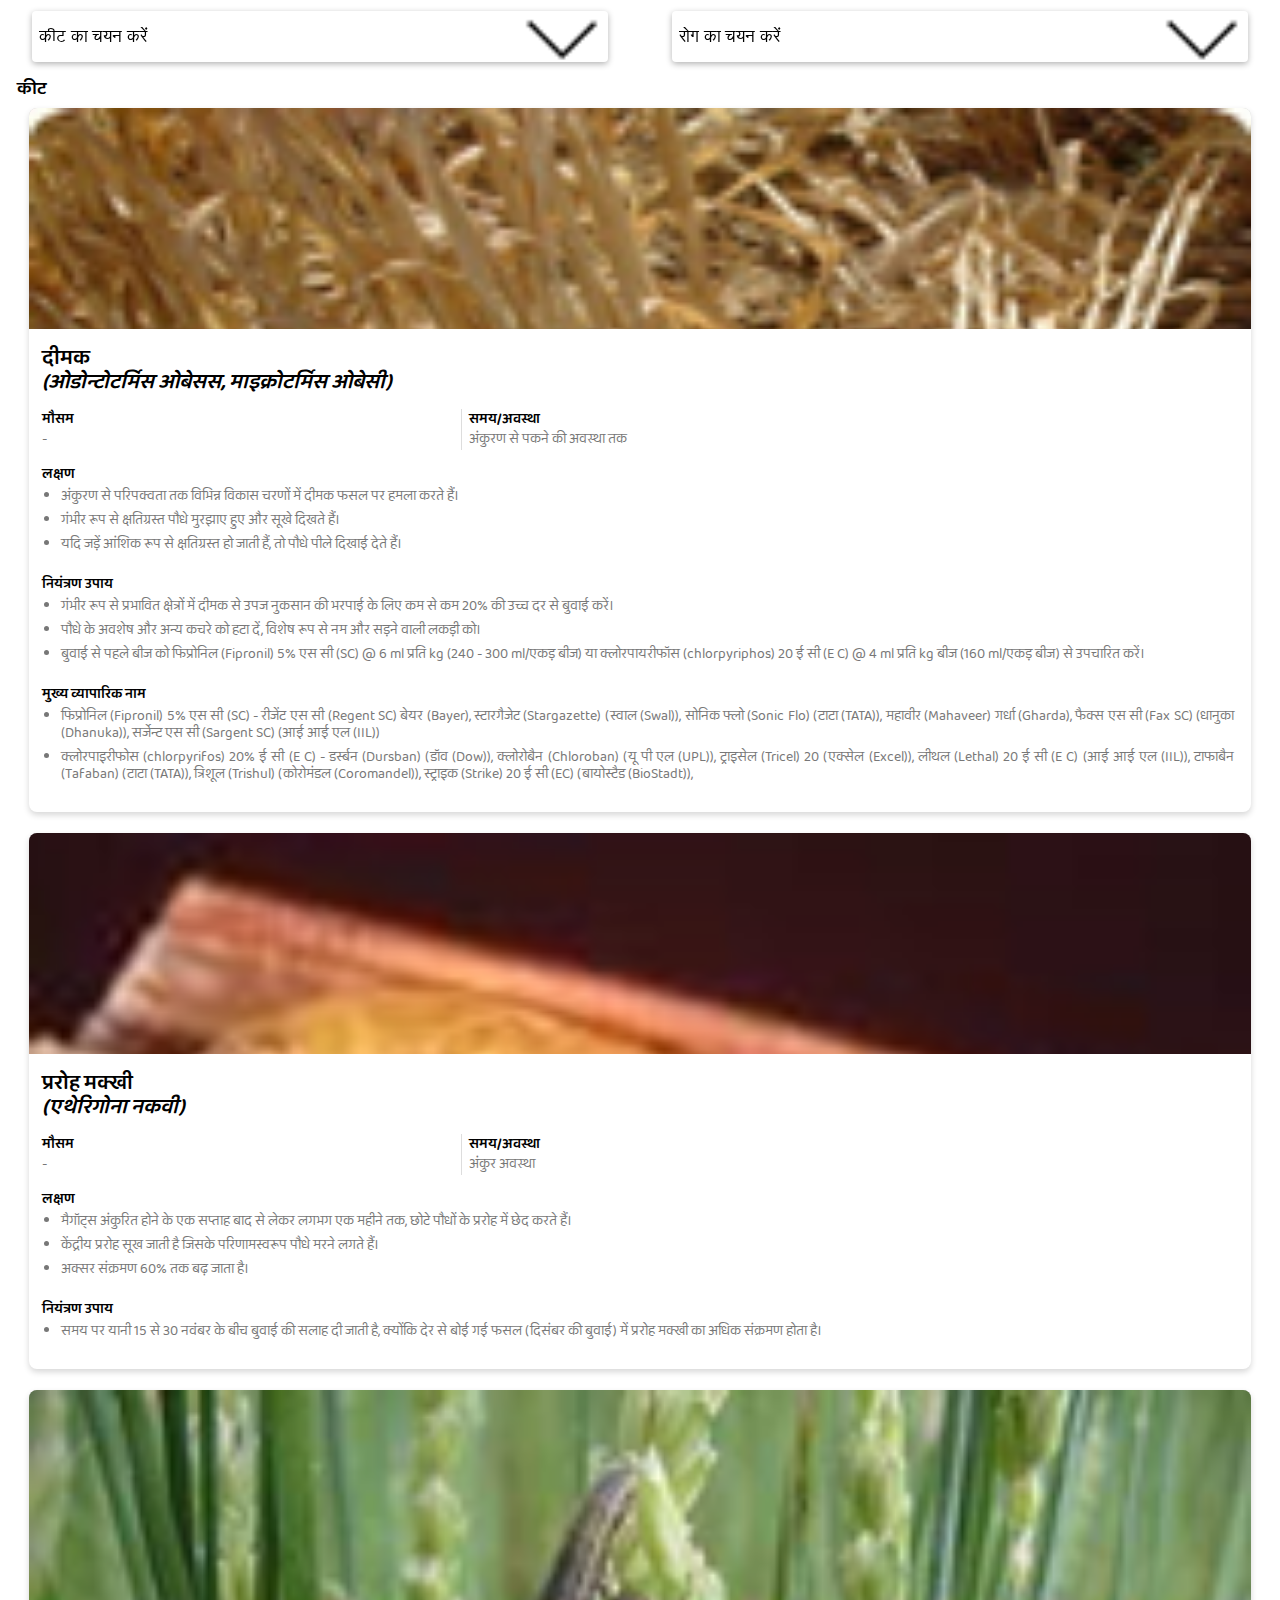
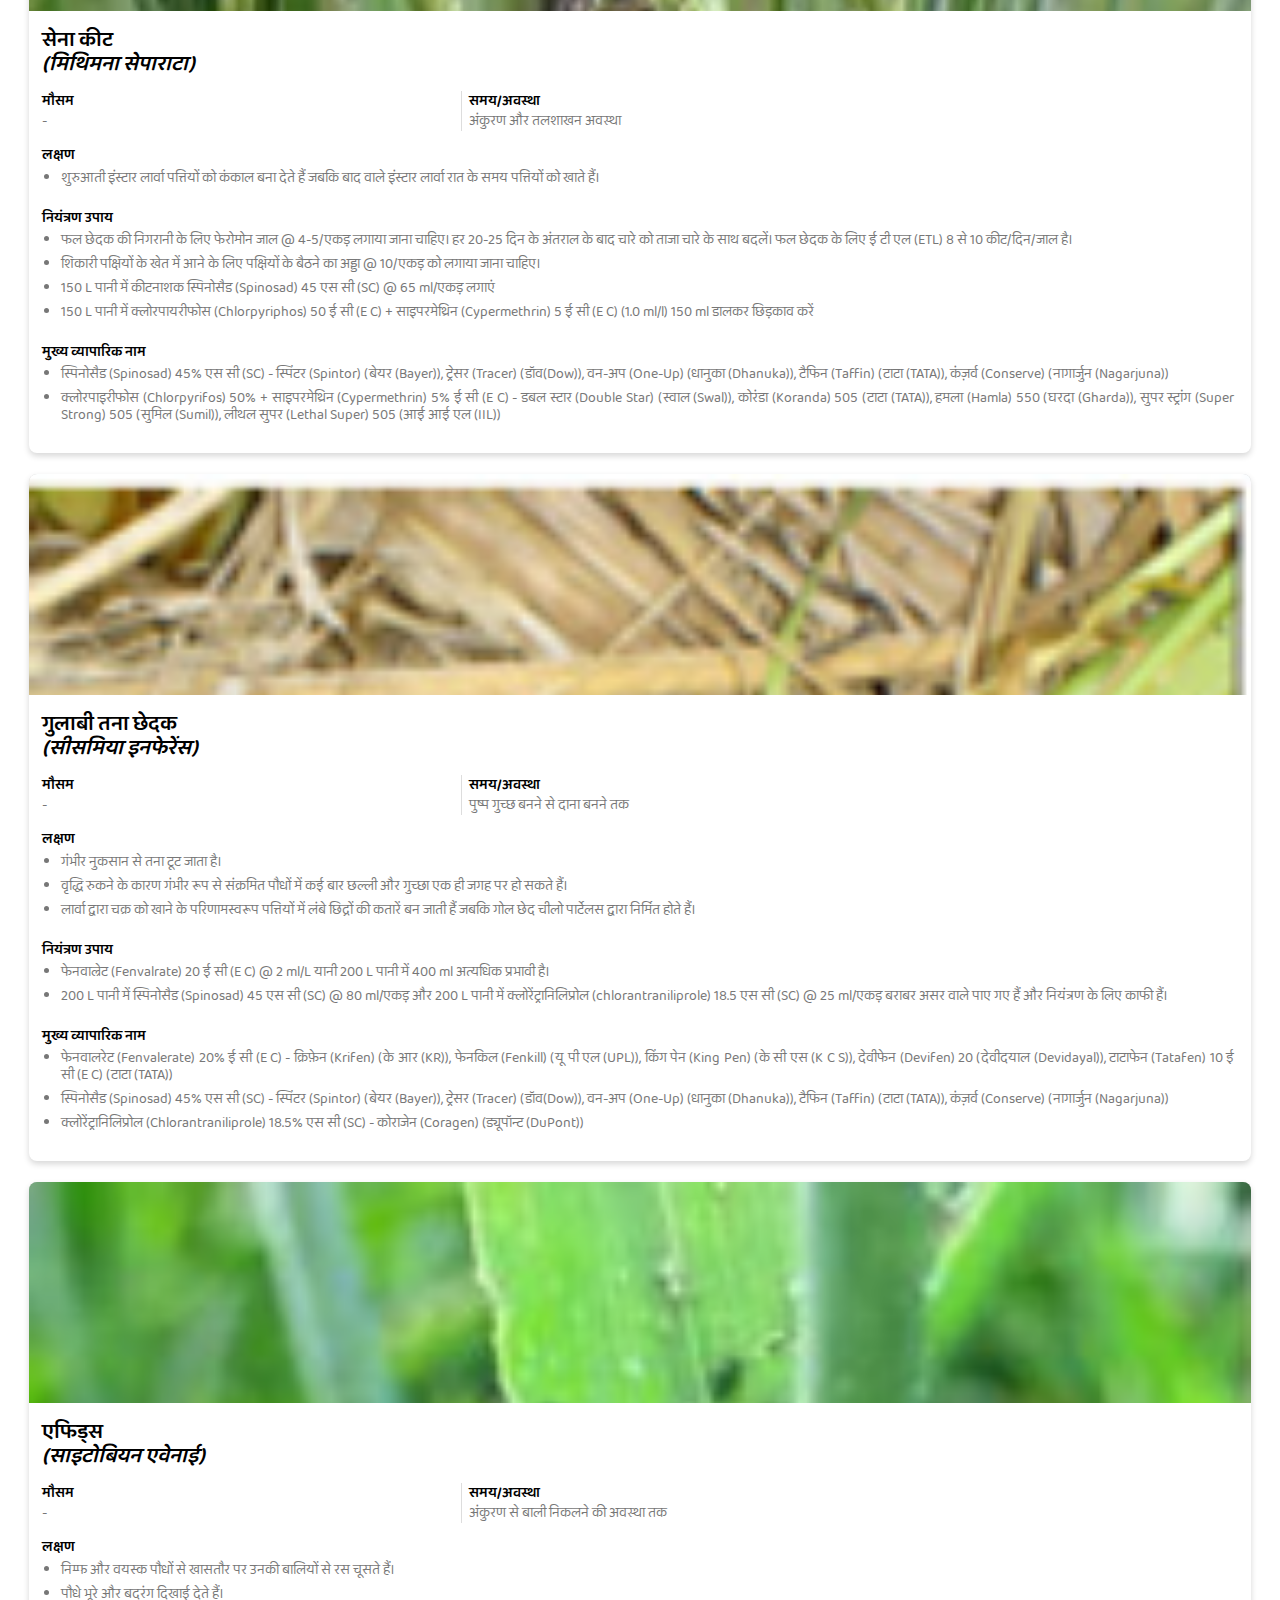
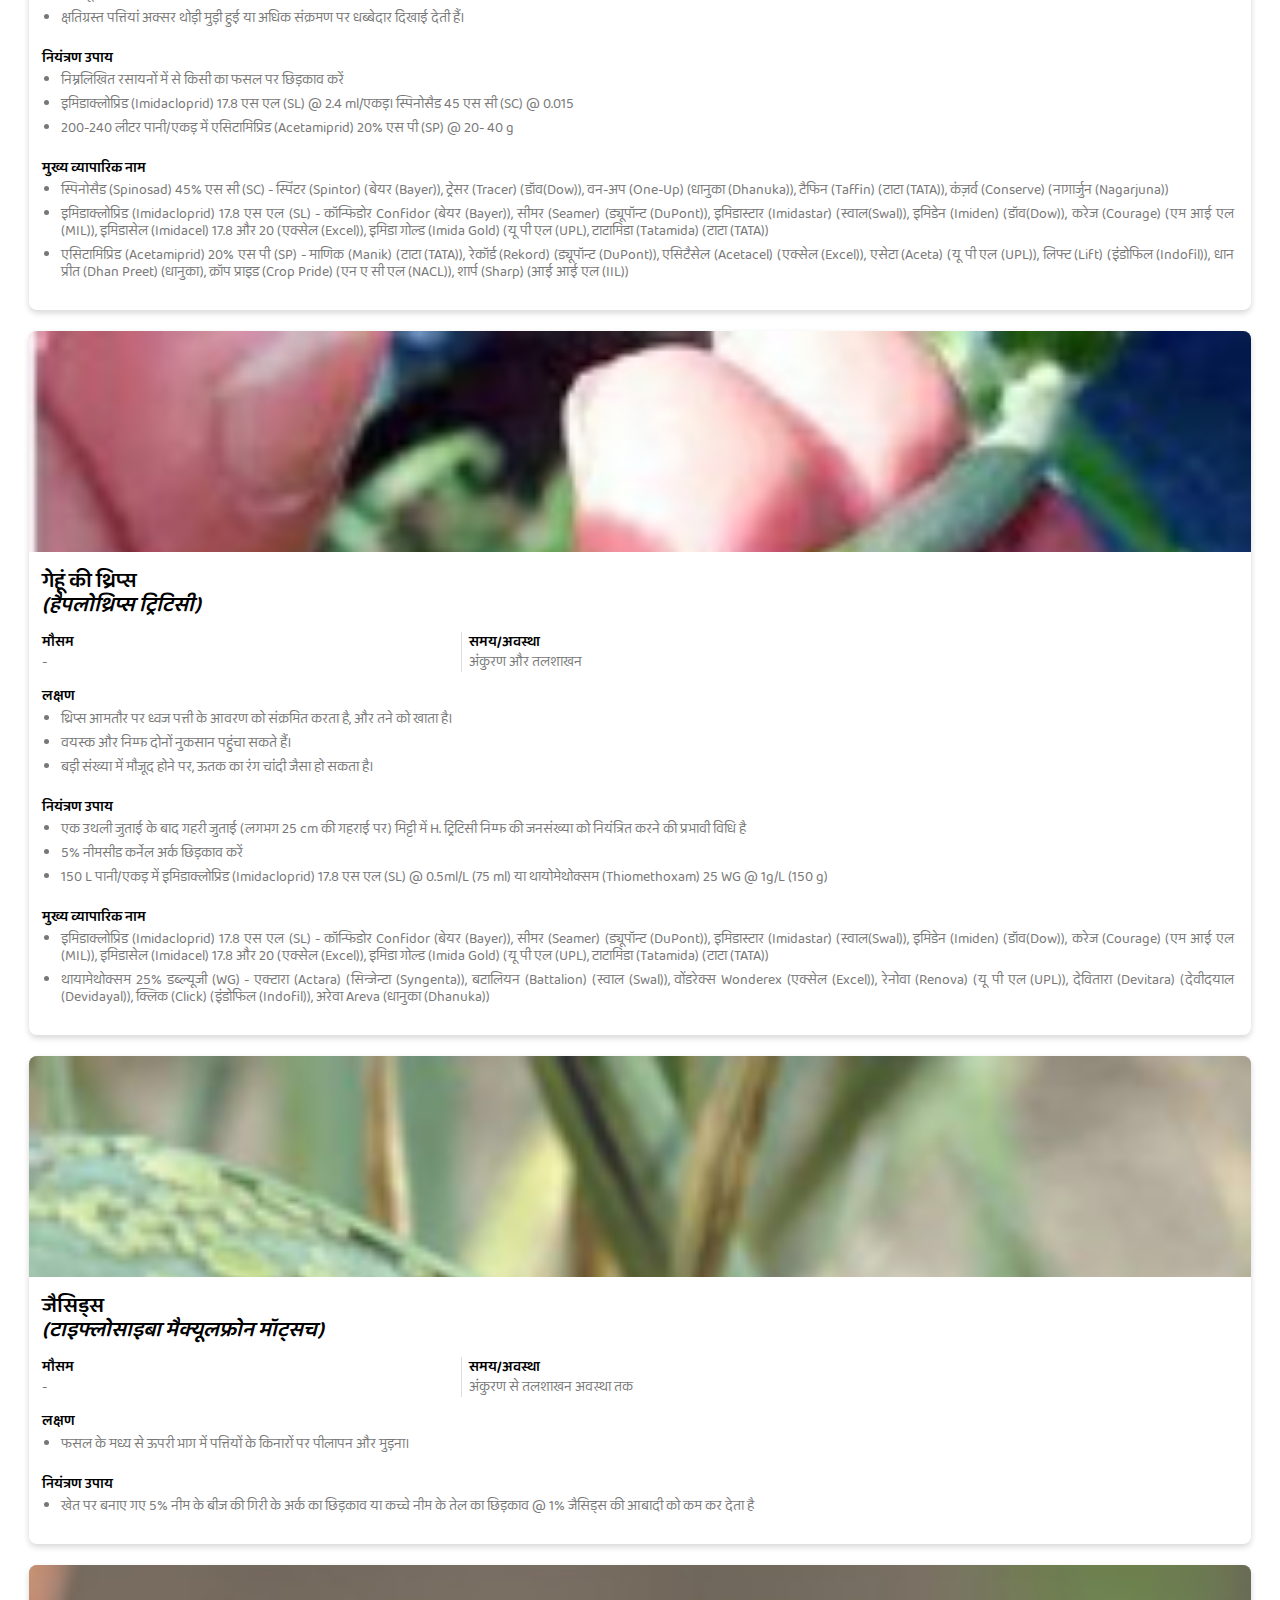
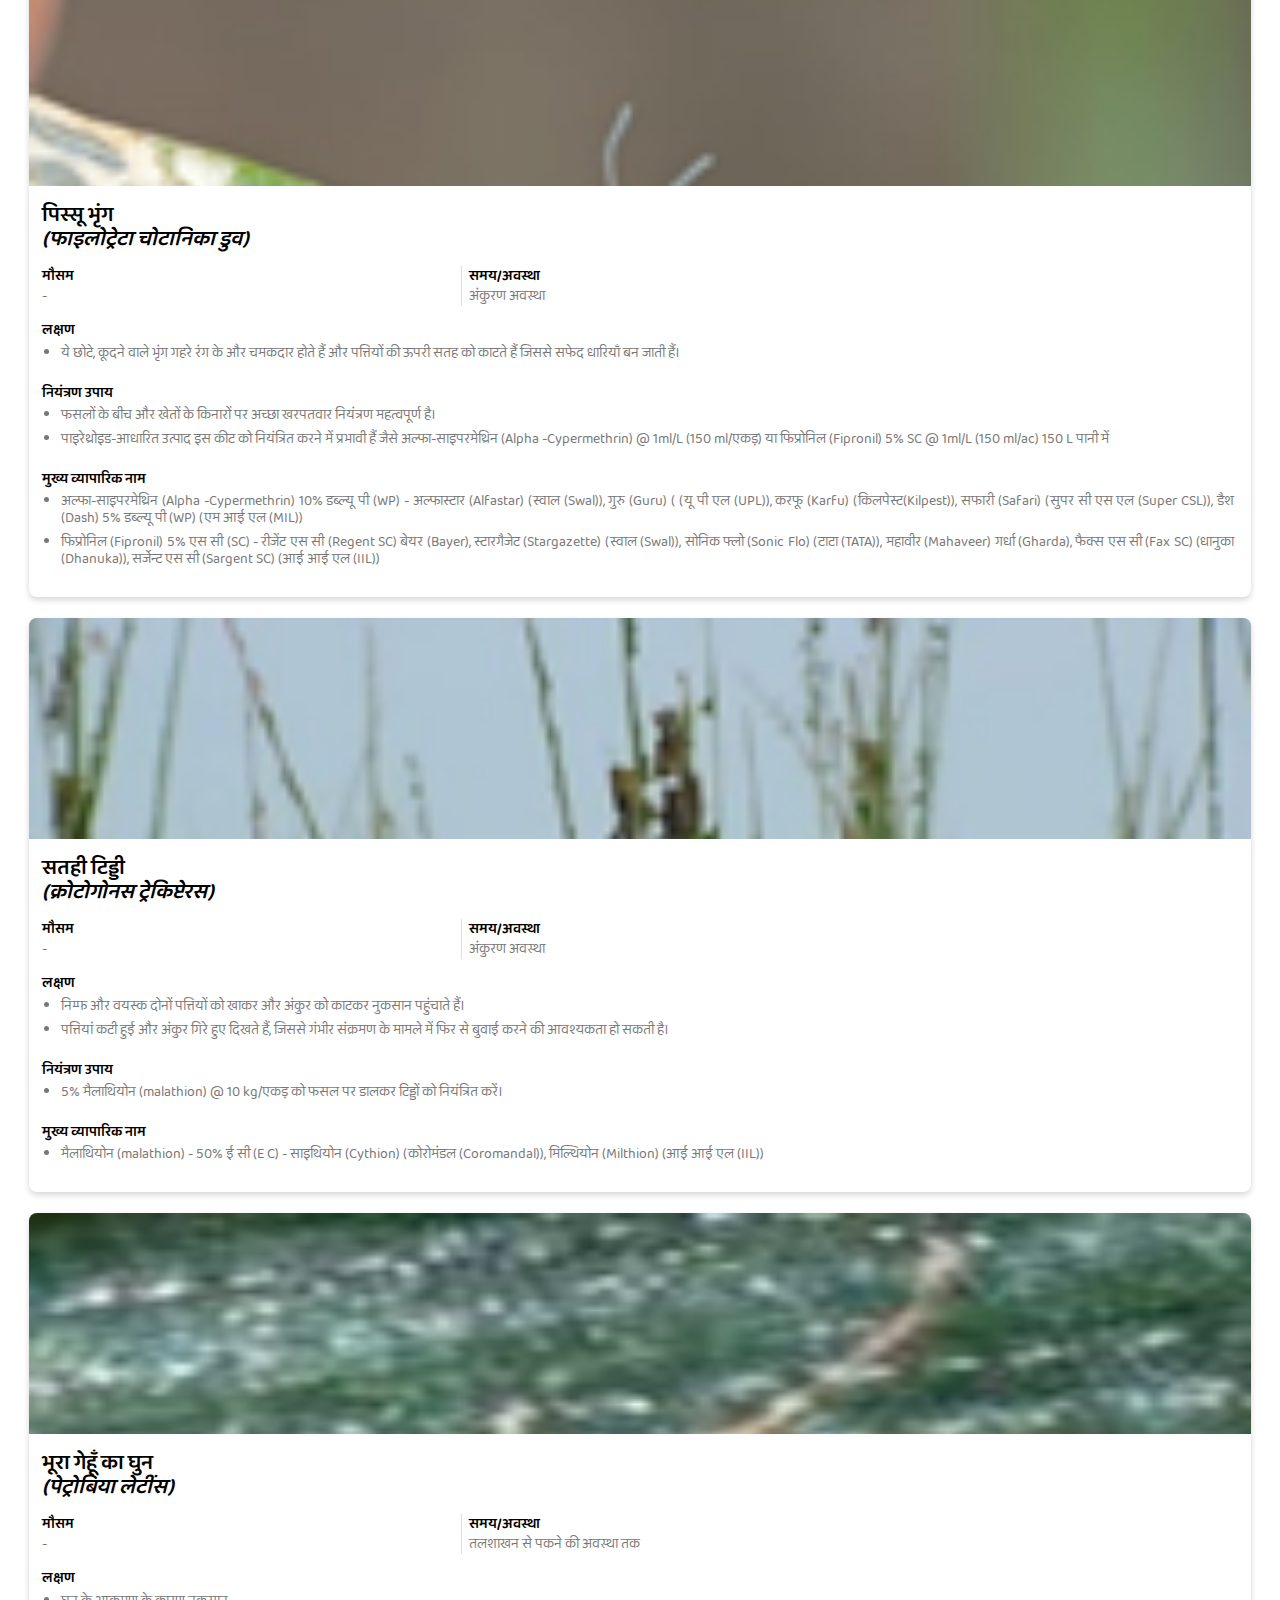
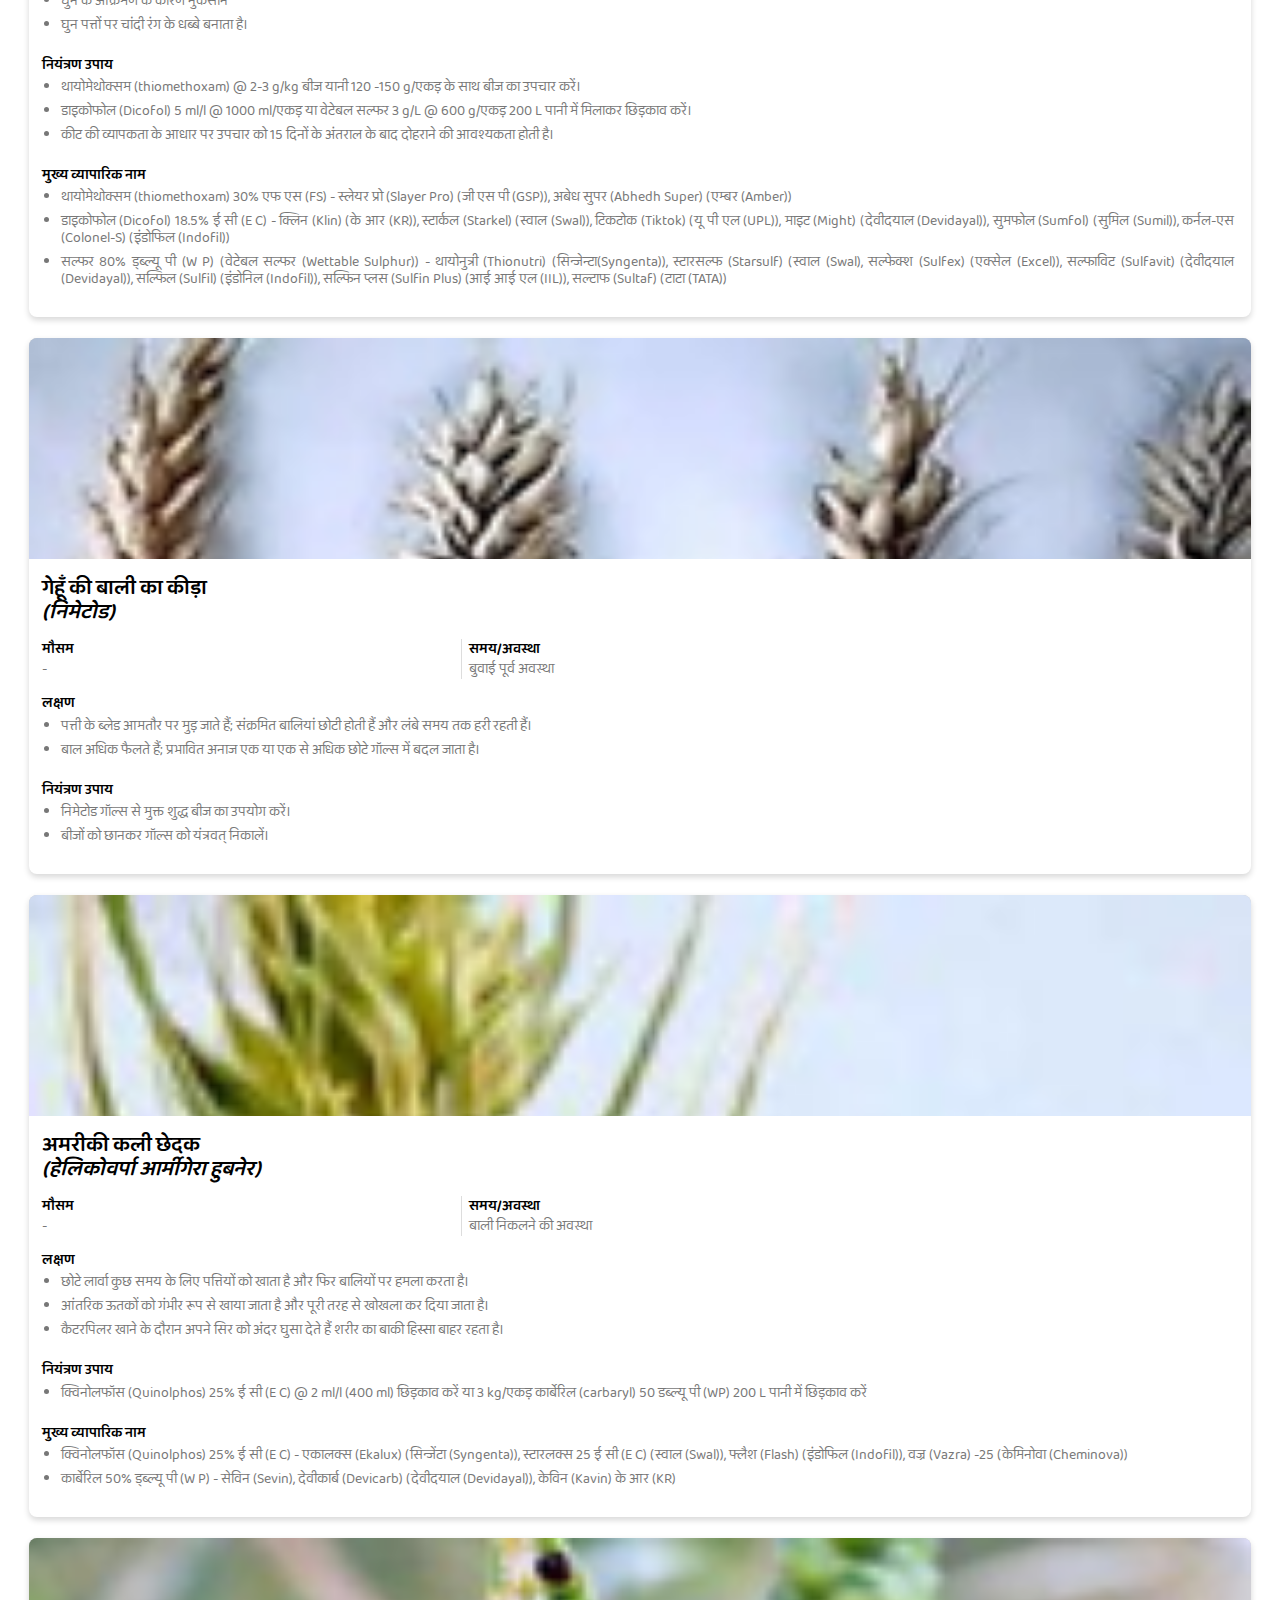
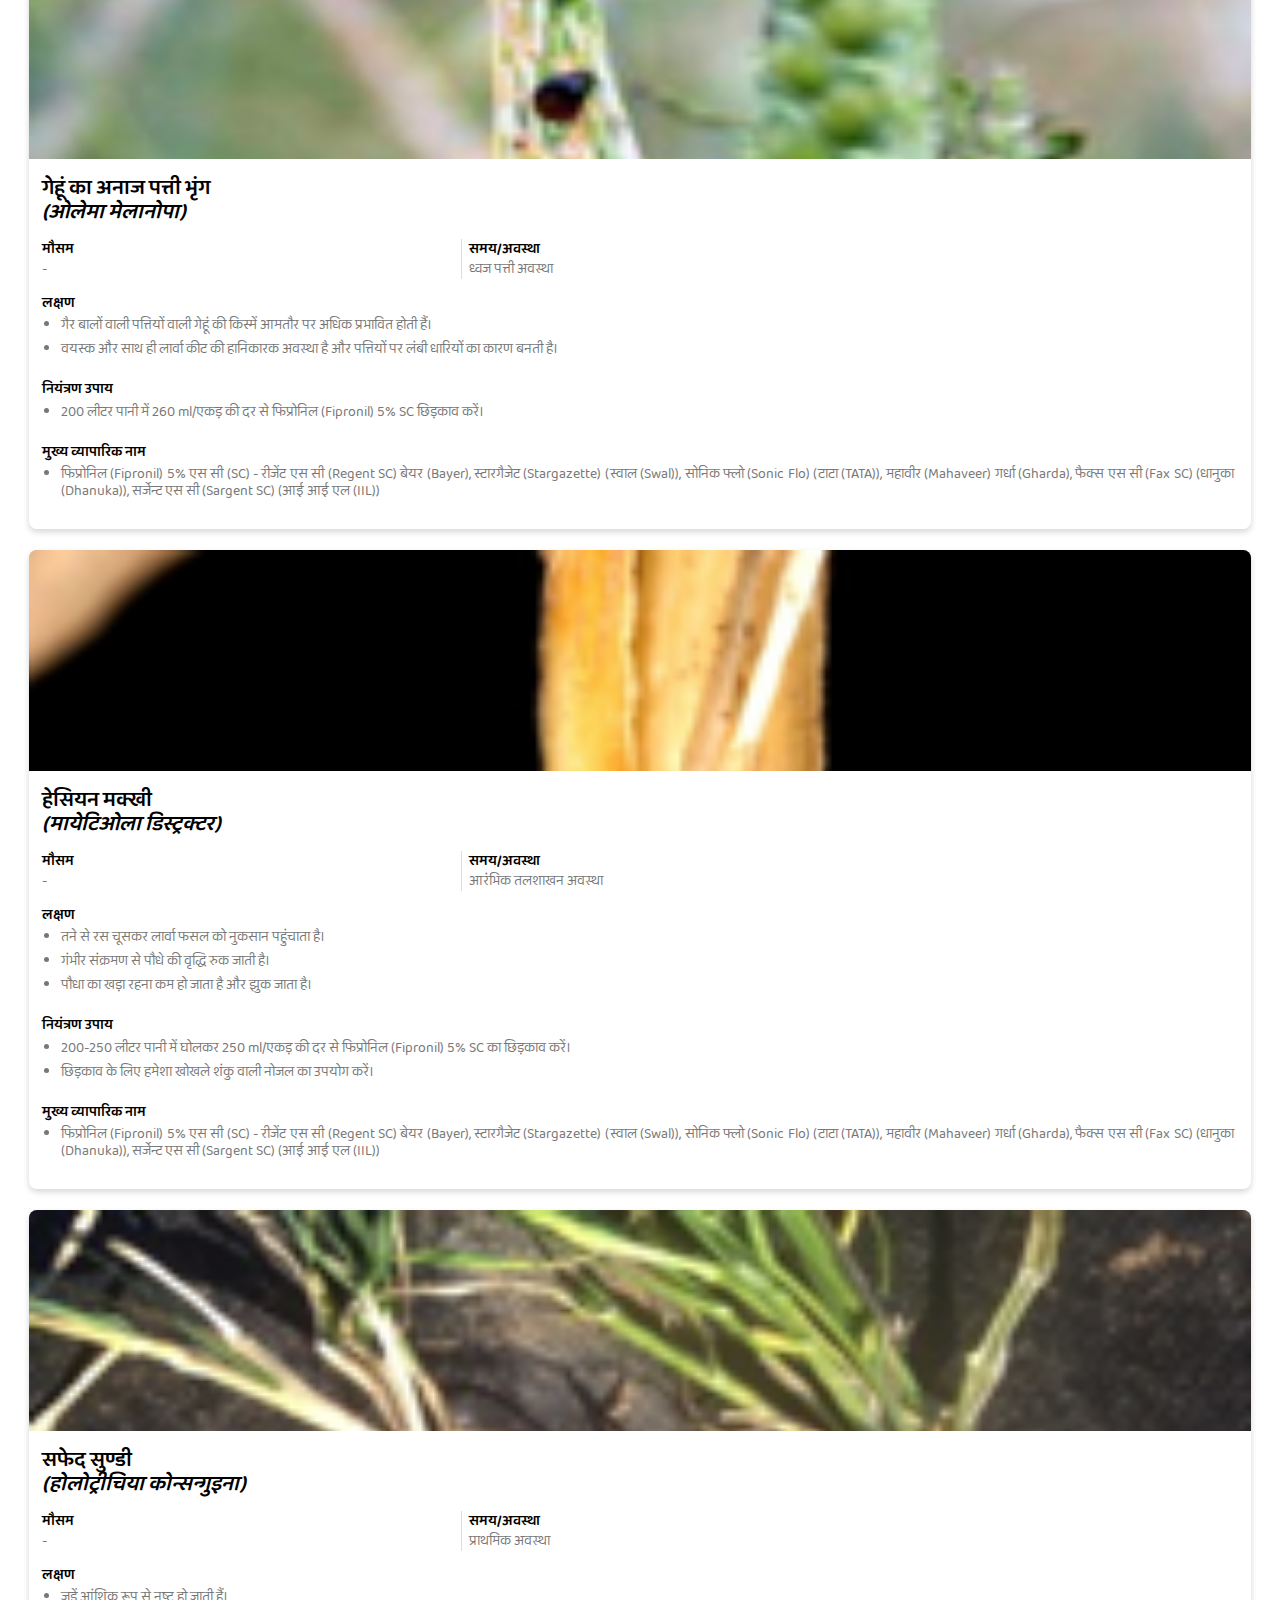
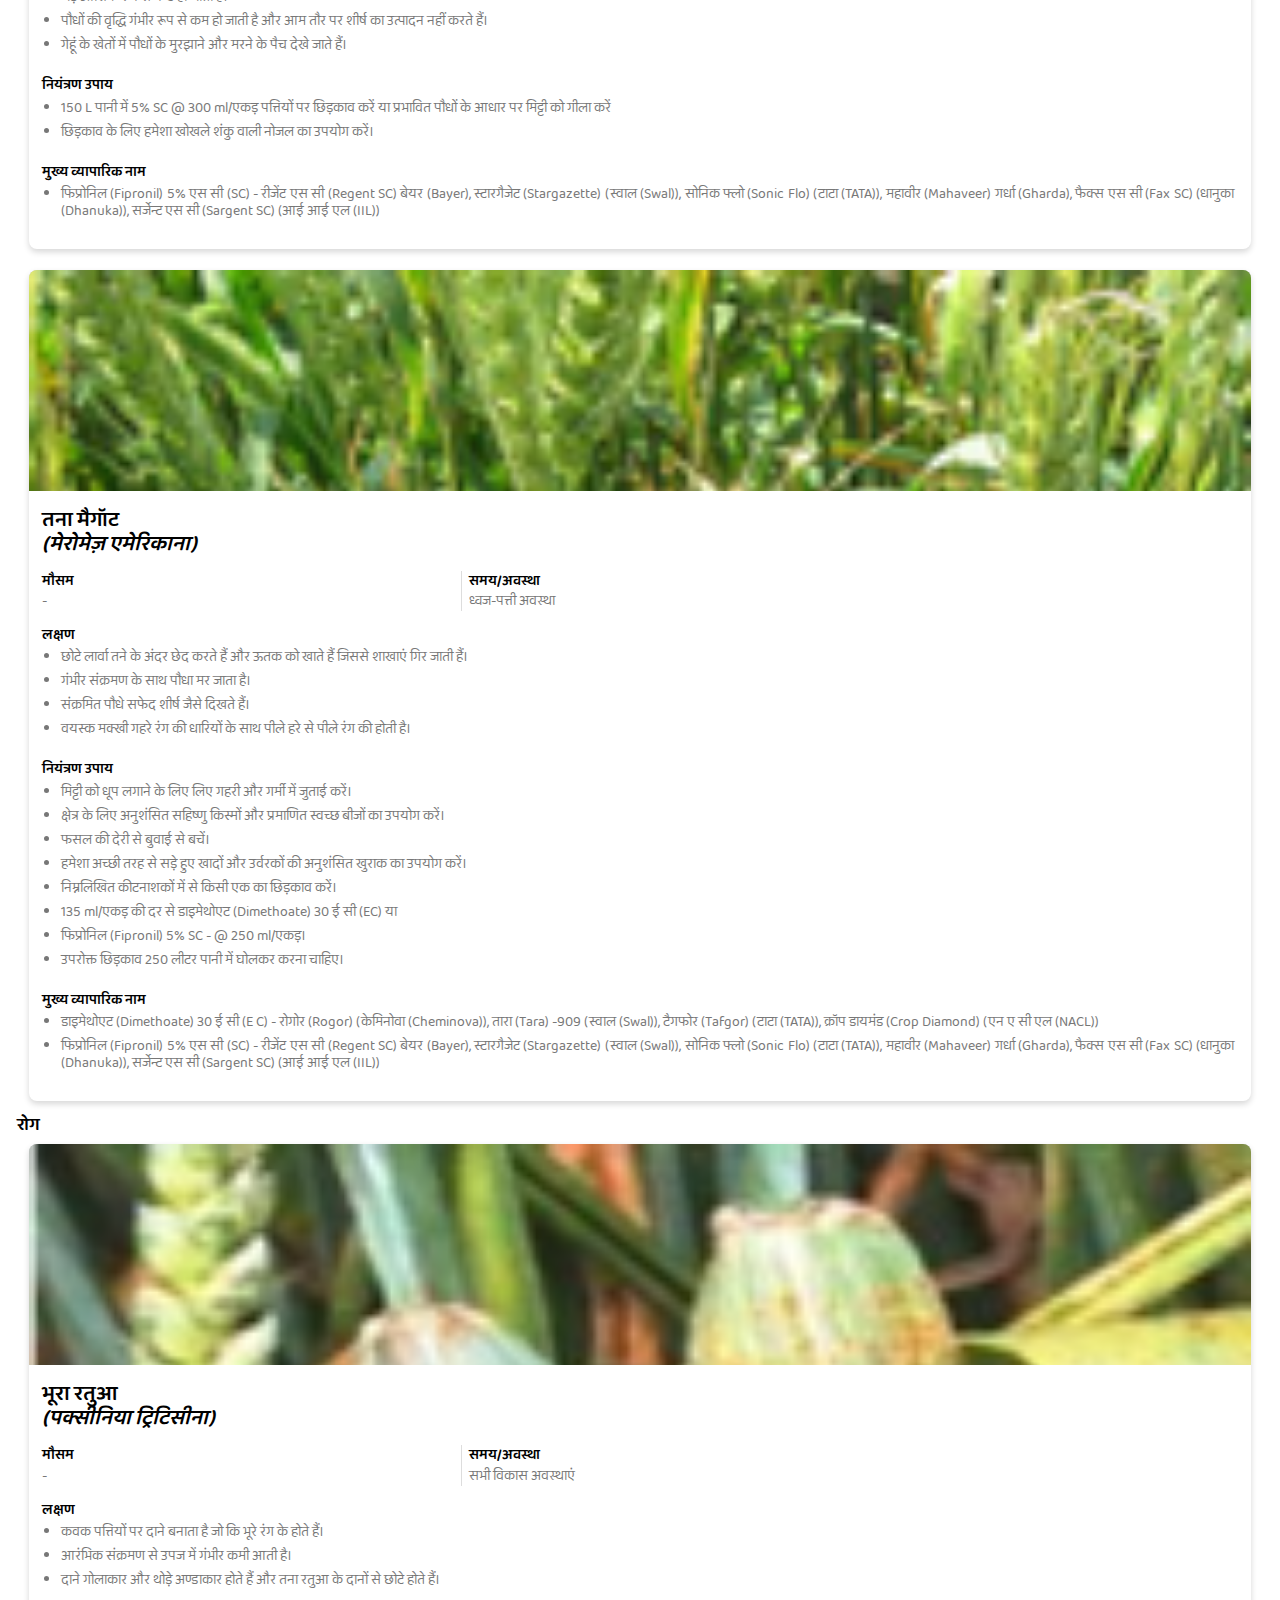
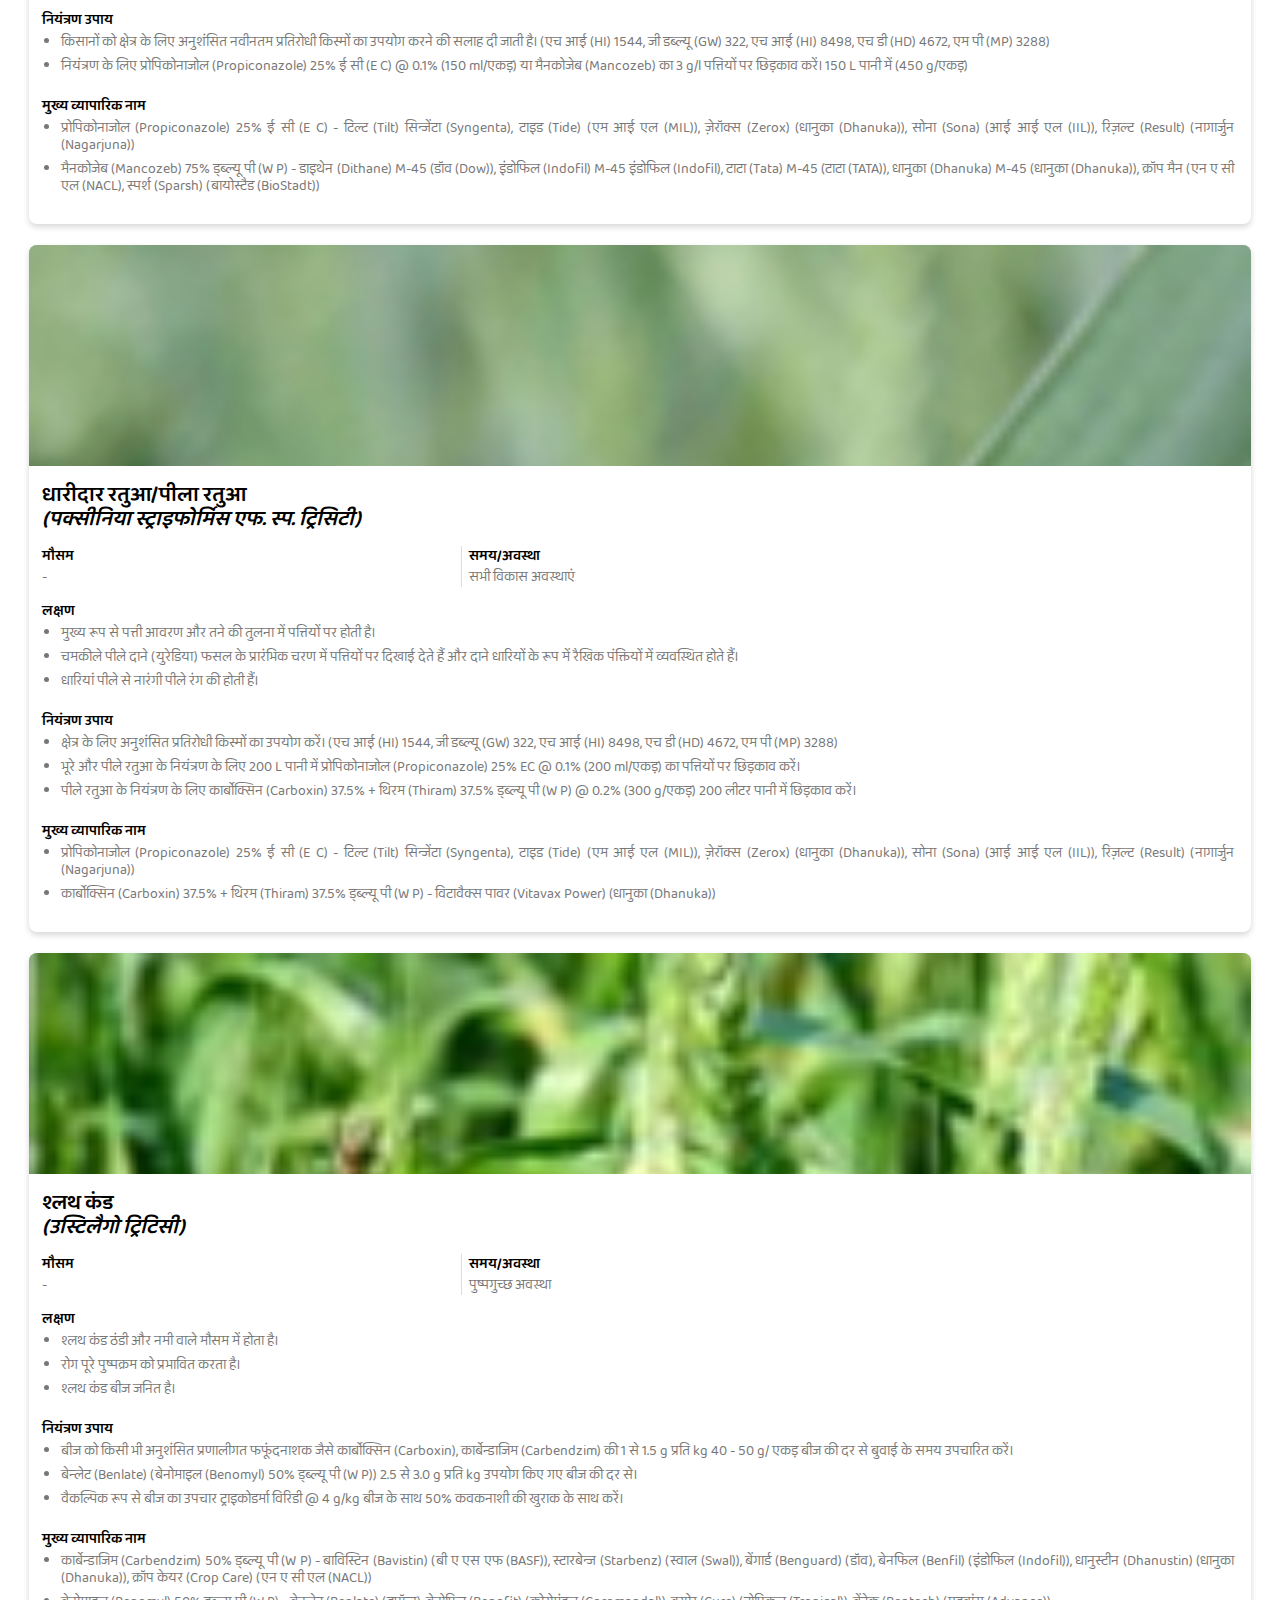
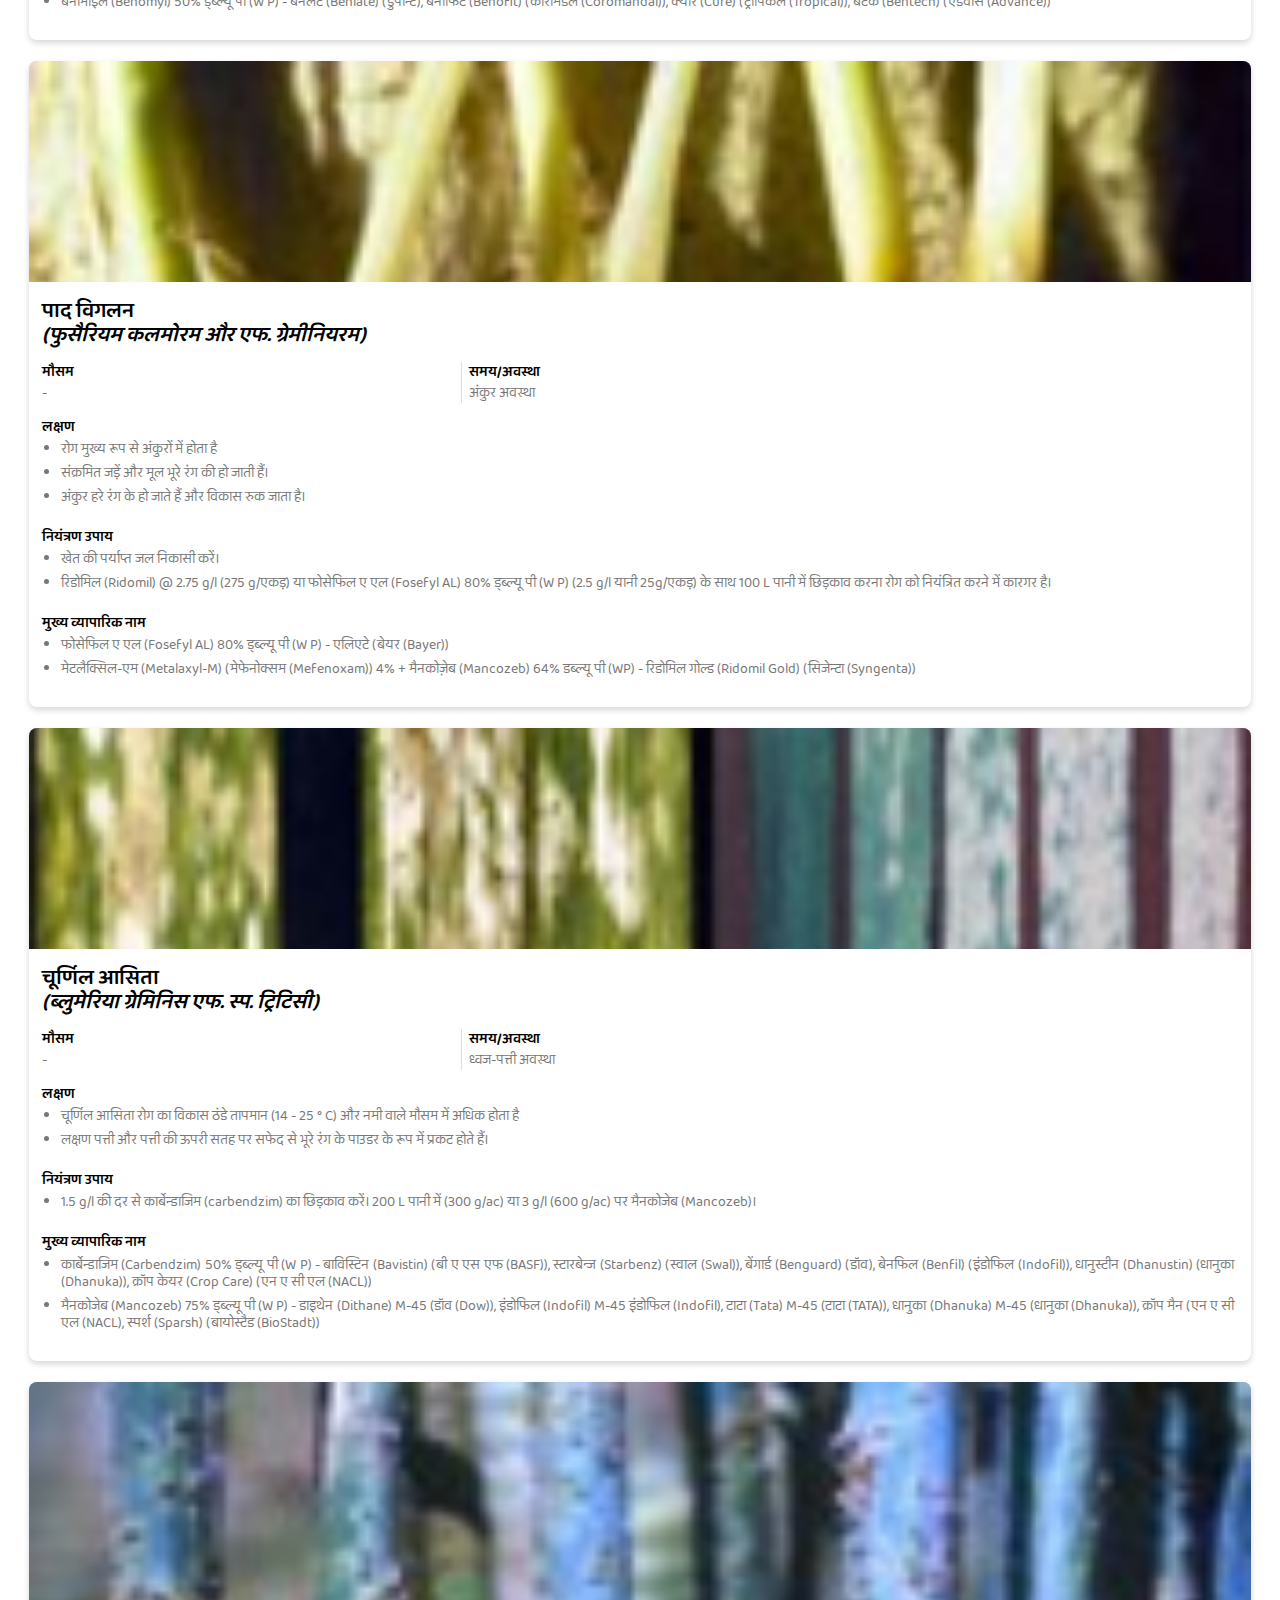
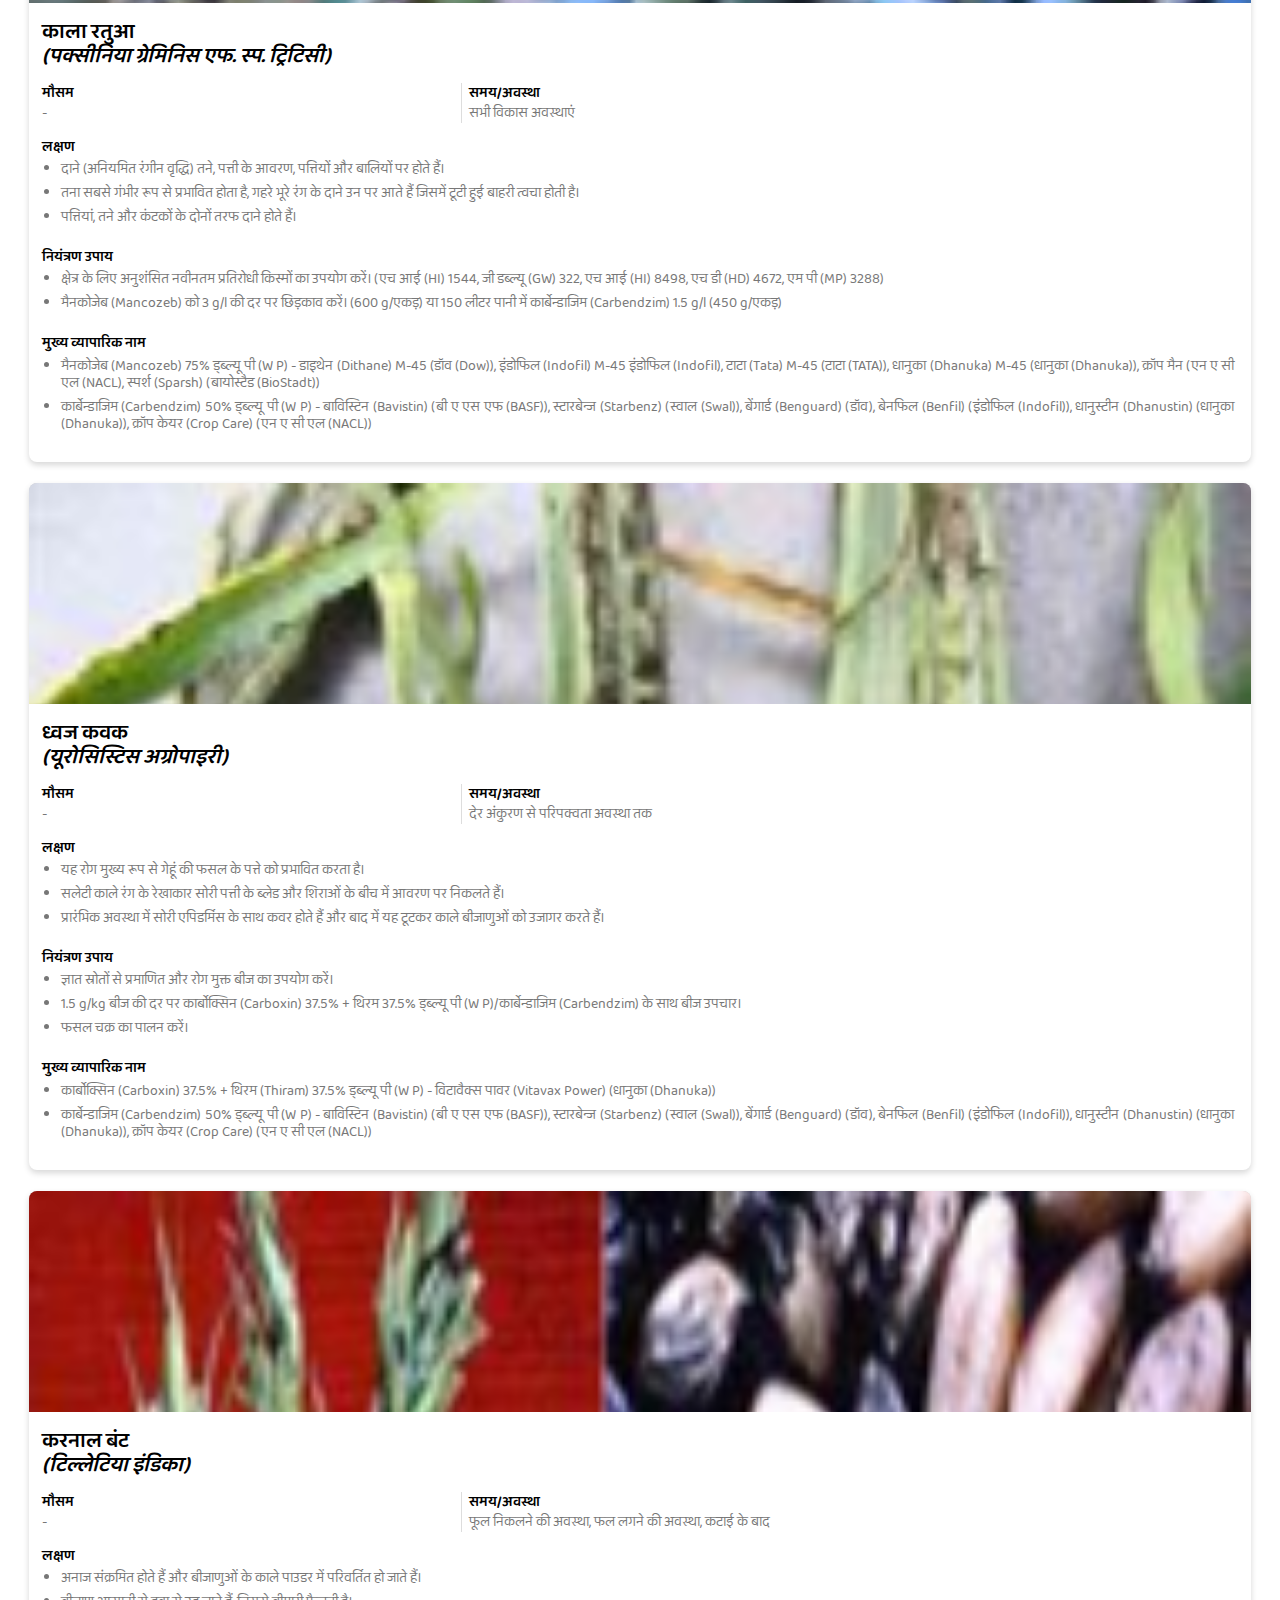
<file: pnd-wheat-hindi.html>
<!DOCTYPE html>
<html>
  <head>
    <meta charset="utf-8" />
    <meta name="viewport" content="width=device-width,initial-scale=1" />
    <link rel="stylesheet" href="assets/css/slider.css" />
    <link rel="stylesheet" href="assets/css/base.css" />
    <style>
      .anchor {
        display: block;
        height: 62px;
        margin-top: -62px;
        visibility: hidden;
      }
    </style>
  </head>
  <body class="baloo">
    <div class="w-100 sel-box">
      <div class="w-50">
        <select
          id="pest"
          onchange="location = this.value;document.getElementById('disease').value = '';window.scrollY(-100)"
        >
          <option value="">कीट का चयन करें</option>
          <option value="#termites">दीमक</option>
          <option value="#shoot_fly">प्ररोह मक्खी</option>
          <option value="#army_worm">सेना कीट</option>
          <option value="#pink_stem_borer">गुलाबी तना छेदक</option>
          <option value="#aphids">माहू कीट</option>
          <option value="#wheat_thrips">गेहूँ थ्रिप्स</option>
          <option value="#jassids">हरा फुदका</option>
          <option value="#flea_beetles">पिस्सू भृंग</option>
          <option value="#surface_grasshopper">सतही टिड्डी</option>
          <option value="#brown_wheat_mite">भूरा गेहूँ का घुन</option>
          <option value="#ear_cockle">गेहूँ की बाली का कीड़ा</option>
          <option value="#american_pod_borer">अमेरिकी कली छेदक</option>
          <option value="#cereal_leaf_beetle">अनाज पत्ती भृंग</option>
          <option value="#hessian_fly">हेसियन मक्खी</option>
          <option value="#white_grub">सफेद सुण्डी</option>
          <option value="#stem_maggot">तना मैगॉट</option>
        </select>
      </div>
      <div class="w-50">
        <select
          id="disease"
          onchange="location = this.value;document.getElementById('pest').value = ''"
        >
          <option value="">रोग का चयन करें</option>
          <option value="#brown_rust">गेहुआं रोग</option>
          <option value="#stripe_rust">धारीदार रतुआ/पीला रतुआ</option>
          <option value="#loose_smut">श्लथ कंड</option>
          <option value="#foot_rot">पाद विगलन</option>
          <option value="#powdery_mildew">चूर्णिल आसिता</option>
          <option value="#black_rust">काला रतुआ</option>
          <option value="#flag_smut">ध्वज कवक</option>
          <option value="#karnal_bunt">करनाल बंट</option>
          <option value="#alternaria_blight">अल्टरनेरिया पत्ती झुलसा रोगा</option>
          <option value="#black_sooty">काली और राख जैसी फफूंद</option>
          <option value="#black_point">गेहूं का काला फफूंद</option>
          <option value="#root_knot">जड़ गाँठ</option>
        </select>
      </div>
    </div>

    <div class="container pt-5">
      <h2 class="font-medium pl-1">कीट</h2><span class="anchor" id="termites"></span><div class="card">
        <div class="img-holder slider-main">
          <button
            class="js-prev slider-arrows slider-arrows--prev"
            onclick="slideBtn('Stem-Borer','prev')"
          >&lsaquo;</button>
          <ul class="js-slider slider-home">
            <li
              class="js-slider-item slider-main__item has-background-image active"
              style="
                background-image: url('./assets/images/Wheat/termites.png');
              "
            ></li>
          </ul>
          <button
            class="js-next slider-arrows slider-arrows--next"
            onclick="slideBtn('Stem-Borer','next')"
          >&rsaquo;</button>
        </div>
        <div class="cont-holder">
          <div class="row"><span class="title"
              >दीमक<br /><i
                > (ओडोन्टोटर्मिस ओबेसस, माइक्रोटर्मिस ओबेसी)</i
              ></span
            ></div>
          <div class="row">
            <div class="w-35">
              <div class="row">
                <div class="w-100"><label>मौसम</label></div>
                <div class="w-100"><span class="desc">-</span></div>
              </div>
            </div>
            <div class="w-65 bor-left">
              <div class="row">
                <div class="w-100">
                  <label>समय/अवस्था</label>
                </div>
                <div class="w-100"><span class="desc">अंकुरण से पकने की अवस्था तक</span></div>
              </div>
            </div>
          </div>

          <div class="row">
            <div class="w-100"><label>लक्षण</label></div>
            <div class="w-100"><span class="desc"><ul class="ul">
                  <li>अंकुरण से परिपक्वता तक विभिन्न विकास चरणों में दीमक फसल पर हमला करते हैं।</li>
                  <li>गंभीर रूप से क्षतिग्रस्त पौधे मुरझाए हुए और सूखे दिखते हैं।</li>
                  <li>यदि जड़ें आंशिक रूप से क्षतिग्रस्त हो जाती हैं, तो पौधे पीले दिखाई देते हैं।</li>
                </ul></span></div>
          </div>
          <div class="row">
            <div class="w-100">
              <label>नियंत्रण उपाय</label>
            </div>
            <div class="w-100"><span class="desc"><ul class="ul">
                  <li>गंभीर रूप से प्रभावित क्षेत्रों में दीमक से उपज नुकसान की भरपाई के लिए कम से कम 20% की उच्च दर से बुवाई करें।</li>
                  <li>पौधे के अवशेष और अन्य कचरे को हटा दें, विशेष रूप से नम और सड़ने वाली लकड़ी को।</li>
                  <li>बुवाई से पहले बीज को फिप्रोनिल (Fipronil) 5% एस सी (SC) @ 6 ml प्रति kg (240 - 300 ml/एकड़ बीज) या क्लोरपायरीफॉस (chlorpyriphos) 20 ई सी (E C) @ 4 ml प्रति kg बीज (160 ml/एकड़ बीज) से उपचारित करें।</li>
                </ul></span></div>
          </div>

          <div class="row">
            <div class="w-100">
              <label>मुख्य व्यापारिक नाम</label>
            </div>
            <div class="w-100"><span class="desc"><ul class="ul">
                  <li>फिप्रोनिल (Fipronil) 5% एस सी (SC) - रीजेंट एस सी (Regent SC) बेयर (Bayer), स्टारगैजेट (Stargazette) (स्वाल (Swal)), सोनिक फ्लो (Sonic Flo) (टाटा (TATA)), महावीर (Mahaveer) गर्धा (Gharda), फैक्स एस सी (Fax SC) (धानुका (Dhanuka)), सर्जेन्ट एस सी (Sargent SC) (आई आई एल (IIL))</li>
                  <li>क्लोरपाइरीफोस (chlorpyrifos) 20% ई सी (E C) - डर्स्बन (Dursban) (डॉव (Dow)), क्लोरोबैन (Chloroban) (यू पी एल (UPL)), ट्राइसेल (Tricel) 20 (एक्सेल (Excel)), लीथल (Lethal) 20 ई सी (E C) (आई आई एल (IIL)), टाफाबैन (Tafaban) (टाटा (TATA)), त्रिशूल (Trishul) (कोरोमंडल (Coromandel)), स्ट्राइक (Strike) 20 ई सी (EC) (बायोस्टैड (BioStadt)),</li>
                </ul></span></div>
          </div>
        </div>
      </div><span class="anchor" id="shoot_fly"></span><div class="card">
        <div class="img-holder slider-main">
          <button
            class="js-prev slider-arrows slider-arrows--prev"
            onclick="slideBtn('Stem-Borer','prev')"
          >&lsaquo;</button>
          <ul class="js-slider slider-home">
            <li
              class="js-slider-item slider-main__item has-background-image active"
              style="
                background-image: url('./assets/images/Wheat/shoot_fly.png');
              "
            ></li>
          </ul>
          <button
            class="js-next slider-arrows slider-arrows--next"
            onclick="slideBtn('Stem-Borer','next')"
          >&rsaquo;</button>
        </div>
        <div class="cont-holder">
          <div class="row"><span class="title">प्ररोह मक्खी<br /><i> (एथेरिगोना नकवी)</i></span></div>
          <div class="row">
            <div class="w-35">
              <div class="row">
                <div class="w-100"><label>मौसम</label></div>
                <div class="w-100"><span class="desc">-</span></div>
              </div>
            </div>
            <div class="w-65 bor-left">
              <div class="row">
                <div class="w-100">
                  <label>समय/अवस्था</label>
                </div>
                <div class="w-100"><span class="desc">अंकुर अवस्था</span></div>
              </div>
            </div>
          </div>

          <div class="row">
            <div class="w-100"><label>लक्षण</label></div>
            <div class="w-100"><span class="desc"><ul class="ul">
                  <li>मैगॉट्स अंकुरित होने के एक सप्ताह बाद से लेकर लगभग एक महीने तक, छोटे पौधों के प्ररोह में छेद करते हैं।</li>
                  <li>केंद्रीय प्ररोह सूख जाती है जिसके परिणामस्वरूप पौधे मरने लगते हैं।</li>
                  <li>अक्सर संक्रमण 60% तक बढ़ जाता है।</li>
                </ul></span></div>
          </div>
          <div class="row">
            <div class="w-100">
              <label>नियंत्रण उपाय</label>
            </div>
            <div class="w-100"><span class="desc"><ul class="ul">
                  <li>समय पर यानी 15 से 30 नवंबर के बीच बुवाई की सलाह दी जाती है, क्योंकि देर से बोई गई फसल (दिसंबर की बुवाई) में प्ररोह मक्खी का अधिक संक्रमण होता है।</li>
                </ul></span></div>
          </div>
        </div>
      </div><span class="anchor" id="army_worm"></span><div class="card">
        <div class="img-holder slider-main">
          <button
            class="js-prev slider-arrows slider-arrows--prev"
            onclick="slideBtn('Stem-Borer','prev')"
          >&lsaquo;</button>
          <ul class="js-slider slider-home">
            <li
              class="js-slider-item slider-main__item has-background-image active"
              style="
                background-image: url('./assets/images/Wheat/army_worm.png');
              "
            ></li>
          </ul>
          <button
            class="js-next slider-arrows slider-arrows--next"
            onclick="slideBtn('Stem-Borer','next')"
          >&rsaquo;</button>
        </div>
        <div class="cont-holder">
          <div class="row"><span class="title">सेना कीट<br /><i> (मिथिमना सेपाराटा)</i></span></div>
          <div class="row">
            <div class="w-35">
              <div class="row">
                <div class="w-100"><label>मौसम</label></div>
                <div class="w-100"><span class="desc">-</span></div>
              </div>
            </div>
            <div class="w-65 bor-left">
              <div class="row">
                <div class="w-100">
                  <label>समय/अवस्था</label>
                </div>
                <div class="w-100"><span class="desc">अंकुरण और तलशाखन अवस्था</span></div>
              </div>
            </div>
          </div>

          <div class="row">
            <div class="w-100"><label>लक्षण</label></div>
            <div class="w-100"><span class="desc"><ul class="ul">
                  <li>शुरुआती इंस्टार लार्वा पत्तियों को कंकाल बना देते हैं जबकि बाद वाले इंस्टार लार्वा रात के समय पत्तियों को खाते हैं।</li>
                </ul></span></div>
          </div>
          <div class="row">
            <div class="w-100">
              <label>नियंत्रण उपाय</label>
            </div>
            <div class="w-100"><span class="desc"><ul class="ul">
                  <li>फल छेदक की निगरानी के लिए फेरोमोन जाल @ 4-5/एकड़ लगाया जाना चाहिए। हर 20-25 दिन के अंतराल के बाद चारे को ताजा चारे के साथ बदलें। फल छेदक के लिए ई टी एल (ETL) 8 से 10 कीट/दिन/जाल है।</li>
                  <li>शिकारी पक्षियों के खेत में आने के लिए पक्षियों के बैठने का अड्डा @ 10/एकड़ को लगाया जाना चाहिए।</li>
                  <li>150 L पानी में कीटनाशक स्पिनोसैड (Spinosad) 45 एस सी (SC) @ 65 ml/एकड़ लगाएं</li>
                  <li>150 L पानी में क्लोरपायरीफोस (Chlorpyriphos) 50 ई सी (E C) + साइपरमेथ्रिन (Cypermethrin) 5 ई सी (E C) (1.0 ml/l)  150 ml डालकर छिड़काव करें</li>
                </ul></span></div>
          </div>

          <div class="row">
            <div class="w-100">
              <label>मुख्य व्यापारिक नाम</label>
            </div>
            <div class="w-100"><span class="desc"><ul class="ul">
                  <li>स्पिनोसैड (Spinosad) 45% एस सी (SC) - स्पिंटर (Spintor) (बेयर (Bayer)), ट्रेसर (Tracer) (डॉव(Dow)), वन-अप (One-Up) (धानुका (Dhanuka)), टैफिन (Taffin) (टाटा (TATA)), कंज़र्व (Conserve) (नागार्जुन (Nagarjuna))</li>
                  <li>क्लोरपाइरीफोस (Chlorpyrifos) 50% + साइपरमेथ्रिन (Cypermethrin) 5% ई सी (E C) - डबल स्टार (Double Star) (स्वाल (Swal)), कोरंडा (Koranda) 505 (टाटा (TATA)), हमला (Hamla) 550 (घरदा (Gharda)), सुपर स्ट्रांग (Super Strong) 505 (सुमिल (Sumil)), लीथल सुपर (Lethal Super) 505 (आई आई एल (IIL))</li>
                </ul></span></div>
          </div>
        </div>
      </div><span class="anchor" id="pink_stem_borer"></span><div class="card">
        <div class="img-holder slider-main">
          <button
            class="js-prev slider-arrows slider-arrows--prev"
            onclick="slideBtn('Stem-Borer','prev')"
          >&lsaquo;</button>
          <ul class="js-slider slider-home">
            <li
              class="js-slider-item slider-main__item has-background-image active"
              style="
                background-image: url('./assets/images/Wheat/pink_stem_borer.png');
              "
            ></li>
          </ul>
          <button
            class="js-next slider-arrows slider-arrows--next"
            onclick="slideBtn('Stem-Borer','next')"
          >&rsaquo;</button>
        </div>
        <div class="cont-holder">
          <div class="row"><span class="title"
              >गुलाबी तना छेदक<br /><i> (सीसमिया इनफेरेंस)</i></span
            ></div>
          <div class="row">
            <div class="w-35">
              <div class="row">
                <div class="w-100"><label>मौसम</label></div>
                <div class="w-100"><span class="desc">-</span></div>
              </div>
            </div>
            <div class="w-65 bor-left">
              <div class="row">
                <div class="w-100">
                  <label>समय/अवस्था</label>
                </div>
                <div class="w-100"><span class="desc">पुष्प गुच्छ बनने से दाना बनने तक</span></div>
              </div>
            </div>
          </div>

          <div class="row">
            <div class="w-100"><label>लक्षण</label></div>
            <div class="w-100"><span class="desc"><ul class="ul">
                  <li>गंभीर नुकसान से तना टूट जाता है।</li>
                  <li>वृद्धि रुकने के कारण गंभीर रूप से संक्रमित पौधों में कई बार छल्ली और गुच्छा एक ही जगह पर हो सकते हैं।</li>
                  <li>लार्वा द्वारा चक्र को खाने के परिणामस्वरूप पत्तियों में लंबे छिद्रों की कतारें बन जाती हैं जबकि गोल छेद चीलो पार्टेलस द्वारा निर्मित होते हैं।</li>
                </ul></span></div>
          </div>
          <div class="row">
            <div class="w-100">
              <label>नियंत्रण उपाय</label>
            </div>
            <div class="w-100"><span class="desc"><ul class="ul">
                  <li>फेनवाल्रेट (Fenvalrate) 20 ई सी (E C) @ 2 ml/L यानी 200 L पानी में 400 ml अत्यधिक प्रभावी है।</li>
                  <li>200 L पानी में स्पिनोसैड (Spinosad) 45 एस सी (SC) @ 80 ml/एकड़ और 200 L पानी में क्लोरेंट्रानिलिप्रोल (chlorantraniliprole) 18.5 एस सी (SC) @ 25 ml/एकड़ बराबर असर वाले पाए गए हैं और नियंत्रण के लिए काफी हैं।</li>
                </ul></span></div>
          </div>

          <div class="row">
            <div class="w-100">
              <label>मुख्य व्यापारिक नाम</label>
            </div>
            <div class="w-100"><span class="desc"><ul class="ul">
                  <li>फेनवालरेट (Fenvalerate) 20% ई सी (E C) - क्रिफ़ेन (Krifen)  (के आर (KR)), फेनकिल (Fenkill) (यू पी एल (UPL)), किंग पेन (King Pen) (के सी एस (K C S)), देवीफेन (Devifen) 20 (देवीदयाल (Devidayal)), टाटाफेन (Tatafen) 10 ई सी (E C) (टाटा (TATA))</li>
                  <li>स्पिनोसैड (Spinosad) 45% एस सी (SC) - स्पिंटर (Spintor) (बेयर (Bayer)), ट्रेसर (Tracer) (डॉव(Dow)), वन-अप (One-Up) (धानुका (Dhanuka)), टैफिन (Taffin) (टाटा (TATA)), कंज़र्व (Conserve) (नागार्जुन (Nagarjuna))</li>
                  <li>क्लोरेंट्रानिलिप्रोल (Chlorantraniliprole) 18.5% एस सी (SC) - कोराजेन (Coragen) (ड्यूपॉन्ट (DuPont))</li>
                </ul></span></div>
          </div>
        </div>
      </div><span class="anchor" id="aphids"></span><div class="card">
        <div class="img-holder slider-main">
          <button
            class="js-prev slider-arrows slider-arrows--prev"
            onclick="slideBtn('Stem-Borer','prev')"
          >&lsaquo;</button>
          <ul class="js-slider slider-home">
            <li
              class="js-slider-item slider-main__item has-background-image active"
              style="background-image: url('./assets/images/Wheat/aphids.png')"
            ></li>
          </ul>
          <button
            class="js-next slider-arrows slider-arrows--next"
            onclick="slideBtn('Stem-Borer','next')"
          >&rsaquo;</button>
        </div>
        <div class="cont-holder">
          <div class="row"><span class="title">एफिड्स<br /> <i>(साइटोबियन एवेनाई)</i></span></div>
          <div class="row">
            <div class="w-35">
              <div class="row">
                <div class="w-100"><label>मौसम</label></div>
                <div class="w-100"><span class="desc">-</span></div>
              </div>
            </div>
            <div class="w-65 bor-left">
              <div class="row">
                <div class="w-100">
                  <label>समय/अवस्था</label>
                </div>
                <div class="w-100"><span class="desc">अंकुरण से बाली निकलने की अवस्था तक</span></div>
              </div>
            </div>
          </div>

          <div class="row">
            <div class="w-100"><label>लक्षण</label></div>
            <div class="w-100"><span class="desc"><ul class="ul">
                  <li>निम्फ और वयस्क पौधों से खासतौर पर उनकी बालियों से रस चूसते हैं।</li>
                  <li>पौधे भूरे और बदरंग दिखाई देते हैं।</li>
                  <li>क्षतिग्रस्त पत्तियां अक्सर थोड़ी मुड़ी हुई या अधिक संक्रमण पर धब्बेदार दिखाई देती हैं।</li>
                </ul></span></div>
          </div>
          <div class="row">
            <div class="w-100">
              <label>नियंत्रण उपाय</label>
            </div>
            <div class="w-100"><span class="desc"><ul class="ul">
                  <li>निम्नलिखित रसायनों में से किसी का फसल पर छिड़काव करें</li>
                  <li>इमिडाक्लोप्रिड (Imidacloprid) 17.8 एस एल (SL) @ 2.4 ml/एकड़। स्पिनोसैड 45 एस सी (SC) @ 0.015</li>
                  <li>200-240 लीटर पानी/एकड़ में एसिटामिप्रिड (Acetamiprid) 20% एस पी (SP) @ 20- 40 g</li>
                </ul></span></div>
          </div>

          <div class="row">
            <div class="w-100">
              <label>मुख्य व्यापारिक नाम</label>
            </div>
            <div class="w-100"><span class="desc"><ul class="ul">
                  <li>स्पिनोसैड (Spinosad) 45% एस सी (SC) - स्पिंटर (Spintor) (बेयर (Bayer)), ट्रेसर (Tracer) (डॉव(Dow)), वन-अप (One-Up) (धानुका (Dhanuka)), टैफिन (Taffin) (टाटा (TATA)), कंज़र्व (Conserve) (नागार्जुन (Nagarjuna))</li>
                  <li>इमिडाक्लोप्रिड (Imidacloprid) 17.8 एस एल (SL) - कॉन्फिडोर Confidor (बेयर (Bayer)), सीमर (Seamer) (ड्यूपॉन्ट (DuPont)), इमिडास्टार (Imidastar) (स्वाल(Swal)), इमिडेन (Imiden) (डॉव(Dow)), करेज (Courage) (एम आई एल (MIL)), इमिडासेल (Imidacel) 17.8 और 20 (एक्सेल (Excel)), इमिडा गोल्ड (Imida Gold) (यू पी एल (UPL), टाटामिडा (Tatamida) (टाटा (TATA))</li>
                  <li>एसिटामिप्रिड (Acetamiprid) 20% एस पी (SP) - माणिक (Manik) (टाटा (TATA)), रेकॉर्ड (Rekord) (ड्यूपॉन्ट (DuPont)), एसिटैसेल (Acetacel) (एक्सेल (Excel)), एसेटा (Aceta) (यू पी एल (UPL)), लिफ्ट (Lift) (इंडोफिल (Indofil)), धान प्रीत (Dhan Preet) (धानुका), क्रॉप प्राइड (Crop Pride) (एन ए सी एल (NACL)), शार्प (Sharp) (आई आई एल  (IIL))</li>
                </ul></span></div>
          </div>
        </div>
      </div><span class="anchor" id="wheat_thrips"></span><div class="card">
        <div class="img-holder slider-main">
          <button
            class="js-prev slider-arrows slider-arrows--prev"
            onclick="slideBtn('Stem-Borer','prev')"
          >&lsaquo;</button>
          <ul class="js-slider slider-home">
            <li
              class="js-slider-item slider-main__item has-background-image active"
              style="
                background-image: url('./assets/images/Wheat/wheat_thrips.png');
              "
            ></li>
          </ul>
          <button
            class="js-next slider-arrows slider-arrows--next"
            onclick="slideBtn('Stem-Borer','next')"
          >&rsaquo;</button>
        </div>
        <div class="cont-holder">
          <div class="row"><span class="title"
              >गेहूं की थ्रिप्स <br /><i>(हैपलोथ्रिप्स ट्रिटिसी)</i></span
            ></div>
          <div class="row">
            <div class="w-35">
              <div class="row">
                <div class="w-100"><label>मौसम</label></div>
                <div class="w-100"><span class="desc">-</span></div>
              </div>
            </div>
            <div class="w-65 bor-left">
              <div class="row">
                <div class="w-100">
                  <label>समय/अवस्था</label>
                </div>
                <div class="w-100"><span class="desc">अंकुरण और तलशाखन</span></div>
              </div>
            </div>
          </div>

          <div class="row">
            <div class="w-100"><label>लक्षण</label></div>
            <div class="w-100"><span class="desc"><ul class="ul">
                  <li>थ्रिप्स आमतौर पर ध्वज पत्ती के आवरण को संक्रमित करता है, और तने को खाता है।</li>
                  <li>वयस्क और निम्फ दोनों नुकसान पहुंचा सकते हैं।</li>
                  <li>बड़ी संख्या में मौजूद होने पर, ऊतक का रंग चांदी जैसा हो सकता है।</li>
                </ul></span></div>
          </div>
          <div class="row">
            <div class="w-100">
              <label>नियंत्रण उपाय</label>
            </div>
            <div class="w-100"><span class="desc"><ul class="ul">
                  <li>एक उथली जुताई के बाद गहरी जुताई (लगभग 25 cm की गहराई पर) मिट्टी में H. ट्रिटिसी निम्फ की जनसंख्या को नियंत्रित करने की प्रभावी विधि है</li>
                  <li>5% नीमसीड कर्नेल अर्क छिड़काव करें</li>
                  <li>150 L पानी/एकड़ में इमिडाक्लोप्रिड (Imidacloprid) 17.8 एस एल (SL) @ 0.5ml/L (75 ml) या थायोमेथोक्सम (Thiomethoxam) 25 WG @ 1g/L (150 g)</li>
                </ul></span></div>
          </div>

          <div class="row">
            <div class="w-100">
              <label>मुख्य व्यापारिक नाम</label>
            </div>
            <div class="w-100"><span class="desc"><ul class="ul">
                  <li>इमिडाक्लोप्रिड (Imidacloprid) 17.8 एस एल (SL) - कॉन्फिडोर Confidor (बेयर (Bayer)), सीमर (Seamer) (ड्यूपॉन्ट (DuPont)), इमिडास्टार (Imidastar) (स्वाल(Swal)), इमिडेन (Imiden) (डॉव(Dow)), करेज (Courage) (एम आई एल (MIL)), इमिडासेल (Imidacel) 17.8 और 20 (एक्सेल (Excel)), इमिडा गोल्ड (Imida Gold) (यू पी एल (UPL), टाटामिडा (Tatamida) (टाटा (TATA))</li>
                  <li>थायामेथोक्सम 25% डब्ल्यूजी (WG) - एक्टारा (Actara) (सिन्जेन्टा (Syngenta)), बटालियन (Battalion) (स्वाल (Swal)), वोंडरेक्स Wonderex (एक्सेल (Excel)), रेनोवा (Renova) (यू पी एल (UPL)), देवितारा (Devitara) (देवीदयाल (Devidayal)), क्लिक (Click) (इंडोफिल (Indofil)), अरेवा Areva (धानुका (Dhanuka))</li>
                </ul></span></div>
          </div>
        </div>
      </div><span class="anchor" id="jassids"></span><div class="card">
        <div class="img-holder slider-main">
          <button
            class="js-prev slider-arrows slider-arrows--prev"
            onclick="slideBtn('Stem-Borer','prev')"
          >&lsaquo;</button>
          <ul class="js-slider slider-home">
            <li
              class="js-slider-item slider-main__item has-background-image active"
              style="background-image: url('./assets/images/Wheat/jassids.png')"
            ></li>
          </ul>
          <button
            class="js-next slider-arrows slider-arrows--next"
            onclick="slideBtn('Stem-Borer','next')"
          >&rsaquo;</button>
        </div>
        <div class="cont-holder">
          <div class="row"><span class="title"
              >जैसिड्स<br /> <i>(टाइफ्लोसाइबा मैक्यूलफ्रोन मॉट्सच)</i></span
            ></div>
          <div class="row">
            <div class="w-35">
              <div class="row">
                <div class="w-100"><label>मौसम</label></div>
                <div class="w-100"><span class="desc">-</span></div>
              </div>
            </div>
            <div class="w-65 bor-left">
              <div class="row">
                <div class="w-100">
                  <label>समय/अवस्था</label>
                </div>
                <div class="w-100"><span class="desc">अंकुरण से तलशाखन अवस्था तक</span></div>
              </div>
            </div>
          </div>

          <div class="row">
            <div class="w-100"><label>लक्षण</label></div>
            <div class="w-100"><span class="desc"><ul class="ul">
                  <li>फसल के मध्य से ऊपरी भाग में पत्तियों के किनारों पर पीलापन और मुड़ना।</li>
                </ul></span></div>
          </div>
          <div class="row">
            <div class="w-100">
              <label>नियंत्रण उपाय</label>
            </div>
            <div class="w-100"><span class="desc"><ul class="ul">
                  <li>खेत पर बनाए गए 5% नीम के बीज की गिरी के अर्क का छिड़काव या कच्चे नीम के तेल का छिड़काव @ 1% जैसिड्स की आबादी को कम कर देता है</li>
                </ul></span></div>
          </div>
        </div>
      </div><span class="anchor" id="flea_beetles"></span><div class="card">
        <div class="img-holder slider-main">
          <button
            class="js-prev slider-arrows slider-arrows--prev"
            onclick="slideBtn('Stem-Borer','prev')"
          >&lsaquo;</button>
          <ul class="js-slider slider-home">
            <li
              class="js-slider-item slider-main__item has-background-image active"
              style="
                background-image: url('./assets/images/Wheat/flea_beetles.png');
              "
            ></li>
          </ul>
          <button
            class="js-next slider-arrows slider-arrows--next"
            onclick="slideBtn('Stem-Borer','next')"
          >&rsaquo;</button>
        </div>
        <div class="cont-holder">
          <div class="row"><span class="title"
              >पिस्सू भृंग<br /> <i>(फाइलोट्रेटा चोटानिका डुव)</i></span
            ></div>
          <div class="row">
            <div class="w-35">
              <div class="row">
                <div class="w-100"><label>मौसम</label></div>
                <div class="w-100"><span class="desc">-</span></div>
              </div>
            </div>
            <div class="w-65 bor-left">
              <div class="row">
                <div class="w-100">
                  <label>समय/अवस्था</label>
                </div>
                <div class="w-100"><span class="desc">अंकुरण अवस्था</span></div>
              </div>
            </div>
          </div>

          <div class="row">
            <div class="w-100"><label>लक्षण</label></div>
            <div class="w-100"><span class="desc"><ul class="ul">
                  <li>ये छोटे, कूदने वाले भृंग गहरे रंग के और चमकदार होते हैं और पत्तियों की ऊपरी सतह को काटते हैं जिससे सफेद धारियाँ बन जाती हैं।</li>
                </ul></span></div>
          </div>
          <div class="row">
            <div class="w-100">
              <label>नियंत्रण उपाय</label>
            </div>
            <div class="w-100"><span class="desc"><ul class="ul">
                  <li>फसलों के बीच और खेतों के किनारों पर अच्छा खरपतवार नियंत्रण महत्वपूर्ण है।</li>
                  <li>पाइरेथ्रोइड-आधारित उत्पाद इस कीट को नियंत्रित करने में प्रभावी हैं जैसे अल्फा-साइपरमेथ्रिन (Alpha -Cypermethrin) @ 1ml/L (150 ml/एकड़) या फिप्रोनिल (Fipronil) 5% SC @ 1ml/L (150 ml/ac) 150 L पानी में</li>
                </ul></span></div>
          </div>

          <div class="row">
            <div class="w-100">
              <label>मुख्य व्यापारिक नाम</label>
            </div>
            <div class="w-100"><span class="desc"><ul class="ul">
                  <li>अल्फा-साइपरमेथ्रिन (Alpha -Cypermethrin) 10% डब्ल्यू पी (WP) - अल्फास्टार (Alfastar)  (स्वाल (Swal)), गुरु (Guru) ( (यू पी एल (UPL)), करफू (Karfu) (किलपेस्ट(Kilpest)), सफारी (Safari) (सुपर सी एस एल (Super CSL)), डैश (Dash) 5% डब्ल्यू पी (WP) (एम आई एल (MIL))</li>
                  <li>फिप्रोनिल (Fipronil) 5% एस सी (SC) - रीजेंट एस सी (Regent SC) बेयर (Bayer), स्टारगैजेट (Stargazette) (स्वाल (Swal)), सोनिक फ्लो (Sonic Flo) (टाटा (TATA)), महावीर (Mahaveer) गर्धा (Gharda), फैक्स एस सी (Fax SC) (धानुका (Dhanuka)), सर्जेन्ट एस सी (Sargent SC) (आई आई एल (IIL))</li>
                </ul></span></div>
          </div>
        </div>
      </div><span class="anchor" id="surface_grasshopper"></span><div class="card">
        <div class="img-holder slider-main">
          <button
            class="js-prev slider-arrows slider-arrows--prev"
            onclick="slideBtn('Stem-Borer','prev')"
          >&lsaquo;</button>
          <ul class="js-slider slider-home">
            <li
              class="js-slider-item slider-main__item has-background-image active"
              style="
                background-image: url('./assets/images/Wheat/surface_grasshopper.png');
              "
            ></li>
          </ul>
          <button
            class="js-next slider-arrows slider-arrows--next"
            onclick="slideBtn('Stem-Borer','next')"
          >&rsaquo;</button>
        </div>
        <div class="cont-holder">
          <div class="row"><span class="title"
              >सतही टिड्डी<br /><i> (क्रोटोगोनस ट्रेकिप्टेरस)</i></span
            ></div>
          <div class="row">
            <div class="w-35">
              <div class="row">
                <div class="w-100"><label>मौसम</label></div>
                <div class="w-100"><span class="desc">-</span></div>
              </div>
            </div>
            <div class="w-65 bor-left">
              <div class="row">
                <div class="w-100">
                  <label>समय/अवस्था</label>
                </div>
                <div class="w-100"><span class="desc">अंकुरण अवस्था</span></div>
              </div>
            </div>
          </div>

          <div class="row">
            <div class="w-100"><label>लक्षण</label></div>
            <div class="w-100"><span class="desc"><ul class="ul">
                  <li>निम्फ और वयस्क दोनों पत्तियों को खाकर और अंकुर को काटकर नुकसान पहुंचाते हैं।</li>
                  <li>पत्तियां कटी हुई और अंकुर गिरे हुए दिखते हैं, जिससे गंभीर संक्रमण के मामले में फिर से बुवाई करने की आवश्यकता हो सकती है।</li>
                </ul></span></div>
          </div>
          <div class="row">
            <div class="w-100">
              <label>नियंत्रण उपाय</label>
            </div>
            <div class="w-100"><span class="desc"><ul class="ul">
                  <li>5% मैलाथियोन (malathion) @ 10 kg/एकड़ को फसल पर डालकर टिड्डों को नियंत्रित करें।</li>
                </ul></span></div>
          </div>

          <div class="row">
            <div class="w-100">
              <label>मुख्य व्यापारिक नाम</label>
            </div>
            <div class="w-100"><span class="desc"><ul class="ul">
                  <li>मैलाथियोन (malathion)  - 50% ई सी (E C) - साइथियोन (Cythion) (कोरोमंडल (Coromandal)), मिल्थियोन (Milthion) (आई आई एल (IIL))</li>
                </ul></span></div>
          </div>
        </div>
      </div><span class="anchor" id="brown_wheat_mite"></span><div class="card">
        <div class="img-holder slider-main">
          <button
            class="js-prev slider-arrows slider-arrows--prev"
            onclick="slideBtn('Stem-Borer','prev')"
          >&lsaquo;</button>
          <ul class="js-slider slider-home">
            <li
              class="js-slider-item slider-main__item has-background-image active"
              style="
                background-image: url('./assets/images/Wheat/brown_wheat.png');
              "
            ></li>
          </ul>
          <button
            class="js-next slider-arrows slider-arrows--next"
            onclick="slideBtn('Stem-Borer','next')"
          >&rsaquo;</button>
        </div>
        <div class="cont-holder">
          <div class="row"><span class="title"
              >भूरा गेहूँ का घुन<br /><i> (पेट्रोबिया लेटींस)</i></span
            ></div>
          <div class="row">
            <div class="w-35">
              <div class="row">
                <div class="w-100"><label>मौसम</label></div>
                <div class="w-100"><span class="desc">-</span></div>
              </div>
            </div>
            <div class="w-65 bor-left">
              <div class="row">
                <div class="w-100">
                  <label>समय/अवस्था</label>
                </div>
                <div class="w-100"><span class="desc">तलशाखन से पकने की अवस्था तक</span></div>
              </div>
            </div>
          </div>

          <div class="row">
            <div class="w-100"><label>लक्षण</label></div>
            <div class="w-100"><span class="desc"><ul class="ul">
                  <li>घुन के आक्रमण के कारण नुकसान</li>
                  <li>घुन पत्तों पर चांदी रंग के धब्बे बनाता है।</li>
                </ul></span></div>
          </div>
          <div class="row">
            <div class="w-100">
              <label>नियंत्रण उपाय</label>
            </div>
            <div class="w-100"><span class="desc"><ul class="ul">
                  <li>थायोमेथोक्सम (thiomethoxam) @ 2-3 g/kg बीज यानी 120 -150 g/एकड़ के साथ बीज का उपचार करें।</li>
                  <li>डाइकोफोल (Dicofol) 5 ml/l @ 1000 ml/एकड़ या वेटेबल सल्फर 3 g/L @ 600 g/एकड़ 200 L पानी में मिलाकर छिड़काव करें।</li>
                  <li>कीट की व्यापकता के आधार पर उपचार को 15 दिनों के अंतराल के बाद दोहराने की आवश्यकता होती है।</li>
                </ul></span></div>
          </div>

          <div class="row">
            <div class="w-100">
              <label>मुख्य व्यापारिक नाम</label>
            </div>
            <div class="w-100"><span class="desc"><ul class="ul">
                  <li>थायोमेथोक्सम (thiomethoxam) 30% एफ एस (FS) - स्लेयर प्रो (Slayer Pro) (जी एस पी (GSP)), अबेध सुपर (Abhedh Super) (एम्बर (Amber))</li>
                  <li>डाइकोफोल (Dicofol) 18.5% ई सी (E C) - क्लिन (Klin) (के आर (KR)), स्टार्कल (Starkel) (स्वाल (Swal)), टिकटोक (Tiktok) (यू पी एल (UPL)), माइट (Might) (देवीदयाल (Devidayal)), सुमफोल (Sumfol) (सुमिल (Sumil)), कर्नल-एस (Colonel-S) (इंडोफिल (Indofil))</li>
                  <li>सल्फर 80% ड्ब्ल्यू पी (W P) (वेटेबल सल्फर (Wettable Sulphur)) - थायोनुत्री (Thionutri) (सिन्जेन्टा(Syngenta)), स्टारसल्फ (Starsulf) (स्वाल (Swal), सल्फेक्श (Sulfex) (एक्सेल (Excel)), सल्फाविट (Sulfavit) (देवीदयाल (Devidayal)), सल्फिल (Sulfil) (इंडोनिल (Indofil)), सल्फिन प्लस (Sulfin Plus) (आई आई एल  (IIL)), सल्टाफ (Sultaf) (टाटा (TATA))</li>
                </ul></span></div>
          </div>
        </div>
      </div><span class="anchor" id="ear_cockle"></span><div class="card">
        <div class="img-holder slider-main">
          <button
            class="js-prev slider-arrows slider-arrows--prev"
            onclick="slideBtn('Stem-Borer','prev')"
          >&lsaquo;</button>
          <ul class="js-slider slider-home">
            <li
              class="js-slider-item slider-main__item has-background-image active"
              style="
                background-image: url('./assets/images/Wheat/ear_crackle.png');
              "
            ></li>
          </ul>
          <button
            class="js-next slider-arrows slider-arrows--next"
            onclick="slideBtn('Stem-Borer','next')"
          >&rsaquo;</button>
        </div>
        <div class="cont-holder">
          <div class="row"><span class="title">गेहूँ की बाली का कीड़ा<br /><i> (निमेटोड)</i></span></div>
          <div class="row">
            <div class="w-35">
              <div class="row">
                <div class="w-100"><label>मौसम</label></div>
                <div class="w-100"><span class="desc">-</span></div>
              </div>
            </div>
            <div class="w-65 bor-left">
              <div class="row">
                <div class="w-100">
                  <label>समय/अवस्था</label>
                </div>
                <div class="w-100"><span class="desc">बुवाई पूर्व अवस्था</span></div>
              </div>
            </div>
          </div>

          <div class="row">
            <div class="w-100"><label>लक्षण</label></div>
            <div class="w-100"><span class="desc"><ul class="ul">
                  <li>पत्ती के ब्लेड आमतौर पर मुड़ जाते हैं; संक्रमित बालियां छोटी होती हैं और लंबे समय तक हरी रहती हैं।</li>
                  <li>बाल अधिक फैलते हैं; प्रभावित अनाज एक या एक से अधिक छोटे गॉल्स में बदल जाता है।</li>
                </ul></span></div>
          </div>
          <div class="row">
            <div class="w-100">
              <label>नियंत्रण उपाय</label>
            </div>
            <div class="w-100"><span class="desc"><ul class="ul">
                  <li>निमेटोड गॉल्स से मुक्त शुद्ध बीज का उपयोग करें।</li>
                  <li>बीजों को छानकर गॉल्स को यंत्रवत् निकालें।</li>
                </ul></span></div>
          </div>
        </div>
      </div><span class="anchor" id="american_pod_borer"></span><div class="card">
        <div class="img-holder slider-main">
          <button
            class="js-prev slider-arrows slider-arrows--prev"
            onclick="slideBtn('Stem-Borer','prev')"
          >&lsaquo;</button>
          <ul class="js-slider slider-home">
            <li
              class="js-slider-item slider-main__item has-background-image active"
              style="
                background-image: url('./assets/images/Wheat/american_pod_borer.png');
              "
            ></li>
          </ul>
          <button
            class="js-next slider-arrows slider-arrows--next"
            onclick="slideBtn('Stem-Borer','next')"
          >&rsaquo;</button>
        </div>
        <div class="cont-holder">
          <div class="row"><span class="title"
              >अमरीकी कली छेदक<br /><i
                > (हेलिकोवर्पा आर्मीगेरा हुबनेर)</i
              ></span
            ></div>
          <div class="row">
            <div class="w-35">
              <div class="row">
                <div class="w-100"><label>मौसम</label></div>
                <div class="w-100"><span class="desc">-</span></div>
              </div>
            </div>
            <div class="w-65 bor-left">
              <div class="row">
                <div class="w-100">
                  <label>समय/अवस्था</label>
                </div>
                <div class="w-100"><span class="desc">बाली निकलने की अवस्था</span></div>
              </div>
            </div>
          </div>

          <div class="row">
            <div class="w-100"><label>लक्षण</label></div>
            <div class="w-100"><span class="desc"><ul class="ul">
                  <li>छोटे लार्वा कुछ समय के लिए पत्तियों को खाता है और फिर बालियों पर हमला करता है।</li>
                  <li>आंतरिक ऊतकों को गंभीर रूप से खाया जाता है और पूरी तरह से खोखला कर दिया जाता है।</li>
                  <li>कैटरपिलर खाने के दौरान अपने सिर को अंदर घुसा देते हैं शरीर का बाकी हिस्सा बाहर रहता है।</li>
                </ul></span></div>
          </div>
          <div class="row">
            <div class="w-100">
              <label>नियंत्रण उपाय</label>
            </div>
            <div class="w-100"><span class="desc"><ul class="ul">
                  <li>क्विनोलफॉस (Quinolphos) 25% ई सी (E C) @ 2 ml/l (400 ml) छिड़काव करें या 3 kg/एकड़ कार्बेरिल (carbaryl) 50 डब्ल्यू पी (WP) 200 L पानी में छिड़काव करें</li>
                </ul></span></div>
          </div>

          <div class="row">
            <div class="w-100">
              <label>मुख्य व्यापारिक नाम</label>
            </div>
            <div class="w-100"><span class="desc"><ul class="ul">
                  <li>क्विनोलफॉस (Quinolphos) 25% ई सी (E C) - एकालक्स (Ekalux) (सिन्जेंटा (Syngenta)), स्टारलक्स 25 ई सी (E C) (स्वाल (Swal)), फ्लैश (Flash) (इंडोफिल (Indofil)), वज्र (Vazra) -25 (केमिनोवा (Cheminova))</li>
                  <li>कार्बेरिल 50% ड्ब्ल्यू पी (W P) - सेविन (Sevin), देवीकार्ब (Devicarb) (देवीदयाल (Devidayal)), केविन (Kavin) के आर (KR)</li>
                </ul></span></div>
          </div>
        </div>
      </div><span class="anchor" id="cereal_leaf_beetle"></span><div class="card">
        <div class="img-holder slider-main">
          <button
            class="js-prev slider-arrows slider-arrows--prev"
            onclick="slideBtn('Stem-Borer','prev')"
          >&lsaquo;</button>
          <ul class="js-slider slider-home">
            <li
              class="js-slider-item slider-main__item has-background-image active"
              style="
                background-image: url('./assets/images/Wheat/cereal_leaf_beetle.png');
              "
            ></li>
          </ul>
          <button
            class="js-next slider-arrows slider-arrows--next"
            onclick="slideBtn('Stem-Borer','next')"
          >&rsaquo;</button>
        </div>
        <div class="cont-holder">
          <div class="row"><span class="title"
              >गेहूं का अनाज पत्ती भृंग<br /><i> (ओलेमा मेलानोपा)</i></span
            ></div>
          <div class="row">
            <div class="w-35">
              <div class="row">
                <div class="w-100"><label>मौसम</label></div>
                <div class="w-100"><span class="desc">-</span></div>
              </div>
            </div>
            <div class="w-65 bor-left">
              <div class="row">
                <div class="w-100">
                  <label>समय/अवस्था</label>
                </div>
                <div class="w-100"><span class="desc">ध्वज पत्ती अवस्था</span></div>
              </div>
            </div>
          </div>

          <div class="row">
            <div class="w-100"><label>लक्षण</label></div>
            <div class="w-100"><span class="desc"><ul class="ul">
                  <li>गैर बालों वाली पत्तियों वाली गेहूं की किस्में आमतौर पर अधिक प्रभावित होती हैं।</li>
                  <li>वयस्क और साथ ही लार्वा कीट की हानिकारक अवस्था है और पत्तियों पर लंबी धारियों का कारण बनती है।</li>
                </ul></span></div>
          </div>
          <div class="row">
            <div class="w-100">
              <label>नियंत्रण उपाय</label>
            </div>
            <div class="w-100"><span class="desc"><ul class="ul">
                  <li>200 लीटर पानी में 260 ml/एकड़ की दर से फिप्रोनिल (Fipronil) 5% SC छिड़काव करें।</li>
                </ul></span></div>
          </div>

          <div class="row">
            <div class="w-100">
              <label>मुख्य व्यापारिक नाम</label>
            </div>
            <div class="w-100"><span class="desc"><ul class="ul">
                  <li>फिप्रोनिल (Fipronil) 5% एस सी (SC) - रीजेंट एस सी (Regent SC) बेयर (Bayer), स्टारगैजेट (Stargazette) (स्वाल (Swal)), सोनिक फ्लो (Sonic Flo) (टाटा (TATA)), महावीर (Mahaveer) गर्धा (Gharda), फैक्स एस सी (Fax SC) (धानुका (Dhanuka)), सर्जेन्ट एस सी (Sargent SC) (आई आई एल (IIL))</li>
                </ul></span></div>
          </div>
        </div>
      </div><span class="anchor" id="hessian_fly"></span><div class="card">
        <div class="img-holder slider-main">
          <button
            class="js-prev slider-arrows slider-arrows--prev"
            onclick="slideBtn('Stem-Borer','prev')"
          >&lsaquo;</button>
          <ul class="js-slider slider-home">
            <li
              class="js-slider-item slider-main__item has-background-image active"
              style="
                background-image: url('./assets/images/Wheat/hessian_fly.png');
              "
            ></li>
          </ul>
          <button
            class="js-next slider-arrows slider-arrows--next"
            onclick="slideBtn('Stem-Borer','next')"
          >&rsaquo;</button>
        </div>
        <div class="cont-holder">
          <div class="row"><span class="title"
              >हेसियन मक्खी<br /><i>(मायेटिओला डिस्ट्रक्टर)</i></span
            ></div>
          <div class="row">
            <div class="w-35">
              <div class="row">
                <div class="w-100"><label>मौसम</label></div>
                <div class="w-100"><span class="desc">-</span></div>
              </div>
            </div>
            <div class="w-65 bor-left">
              <div class="row">
                <div class="w-100">
                  <label>समय/अवस्था</label>
                </div>
                <div class="w-100"><span class="desc">आरंभिक तलशाखन अवस्था</span></div>
              </div>
            </div>
          </div>

          <div class="row">
            <div class="w-100"><label>लक्षण</label></div>
            <div class="w-100"><span class="desc"><ul class="ul">
                  <li>तने से रस चूसकर लार्वा फसल को नुकसान पहुंचाता है।</li>
                  <li>गंभीर संक्रमण से पौधे की वृद्धि रुक जाती है।</li>
                  <li>पौधा का खड़ा रहना कम हो जाता है और झुक जाता है।</li>
                </ul></span></div>
          </div>
          <div class="row">
            <div class="w-100">
              <label>नियंत्रण उपाय</label>
            </div>
            <div class="w-100"><span class="desc"><ul class="ul">
                  <li>200-250 लीटर पानी में घोलकर 250 ml/एकड़ की दर से फिप्रोनिल (Fipronil) 5% SC का छिड़काव करें।</li>
                  <li>छिड़काव के लिए हमेशा खोखले शंकु वाली नोजल का उपयोग करें।</li>
                </ul></span></div>
          </div>

          <div class="row">
            <div class="w-100">
              <label>मुख्य व्यापारिक नाम</label>
            </div>
            <div class="w-100"><span class="desc"><ul class="ul">
                  <li>फिप्रोनिल (Fipronil) 5% एस सी (SC) - रीजेंट एस सी (Regent SC) बेयर (Bayer), स्टारगैजेट (Stargazette) (स्वाल (Swal)), सोनिक फ्लो (Sonic Flo) (टाटा (TATA)), महावीर (Mahaveer) गर्धा (Gharda), फैक्स एस सी (Fax SC) (धानुका (Dhanuka)), सर्जेन्ट एस सी (Sargent SC) (आई आई एल (IIL))</li>
                </ul></span></div>
          </div>
        </div>
      </div><span class="anchor" id="white_grub"></span><div class="card">
        <div class="img-holder slider-main">
          <button
            class="js-prev slider-arrows slider-arrows--prev"
            onclick="slideBtn('Stem-Borer','prev')"
          >&lsaquo;</button>
          <ul class="js-slider slider-home">
            <li
              class="js-slider-item slider-main__item has-background-image active"
              style="
                background-image: url('./assets/images/Wheat/white_grub.png');
              "
            ></li>
          </ul>
          <button
            class="js-next slider-arrows slider-arrows--next"
            onclick="slideBtn('Stem-Borer','next')"
          >&rsaquo;</button>
        </div>
        <div class="cont-holder">
          <div class="row"><span class="title"
              >सफेद सुण्डी<br /><i> (होलोट्रीचिया कोन्सन्गुइना)</i></span
            ></div>
          <div class="row">
            <div class="w-35">
              <div class="row">
                <div class="w-100"><label>मौसम</label></div>
                <div class="w-100"><span class="desc">-</span></div>
              </div>
            </div>
            <div class="w-65 bor-left">
              <div class="row">
                <div class="w-100">
                  <label>समय/अवस्था</label>
                </div>
                <div class="w-100"><span class="desc">प्राथमिक अवस्था</span></div>
              </div>
            </div>
          </div>

          <div class="row">
            <div class="w-100"><label>लक्षण</label></div>
            <div class="w-100"><span class="desc"><ul class="ul">
                  <li>जड़ें आंशिक रूप से नष्ट हो जाती हैं।</li>
                  <li>पौधों की वृद्धि गंभीर रूप से कम हो जाती है और आम तौर पर शीर्ष का उत्पादन नहीं करते हैं।</li>
                  <li>गेहूं के खेतों में पौधों के मुरझाने और मरने के पैच देखे जाते हैं।</li>
                </ul></span></div>
          </div>
          <div class="row">
            <div class="w-100">
              <label>नियंत्रण उपाय</label>
            </div>
            <div class="w-100"><span class="desc"><ul class="ul">
                  <li>150 L पानी में 5% SC @ 300 ml/एकड़ पत्तियों पर छिड़काव करें या प्रभावित पौधों के आधार पर मिट्टी को गीला करें</li>
                  <li>छिड़काव के लिए हमेशा खोखले शंकु वाली नोजल का उपयोग करें।</li>
                </ul></span></div>
          </div>

          <div class="row">
            <div class="w-100">
              <label>मुख्य व्यापारिक नाम</label>
            </div>
            <div class="w-100"><span class="desc"><ul class="ul">
                  <li>फिप्रोनिल (Fipronil) 5% एस सी (SC) - रीजेंट एस सी (Regent SC) बेयर (Bayer), स्टारगैजेट (Stargazette) (स्वाल (Swal)), सोनिक फ्लो (Sonic Flo) (टाटा (TATA)), महावीर (Mahaveer) गर्धा (Gharda), फैक्स एस सी (Fax SC) (धानुका (Dhanuka)), सर्जेन्ट एस सी (Sargent SC) (आई आई एल (IIL))</li>
                </ul></span></div>
          </div>
        </div>
      </div><span class="anchor" id="stem_maggot"></span><div class="card">
        <div class="img-holder slider-main">
          <button
            class="js-prev slider-arrows slider-arrows--prev"
            onclick="slideBtn('Stem-Borer','prev')"
          >&lsaquo;</button>
          <ul class="js-slider slider-home">
            <li
              class="js-slider-item slider-main__item has-background-image active"
              style="
                background-image: url('./assets/images/Wheat/stem_maggot.png');
              "
            ></li>
          </ul>
          <button
            class="js-next slider-arrows slider-arrows--next"
            onclick="slideBtn('Stem-Borer','next')"
          >&rsaquo;</button>
        </div>
        <div class="cont-holder">
          <div class="row"><span class="title"
              >तना मैगॉट<br /> <i>(मेरोमेज़ एमेरिकाना)</i></span
            ></div>
          <div class="row">
            <div class="w-35">
              <div class="row">
                <div class="w-100"><label>मौसम</label></div>
                <div class="w-100"><span class="desc">-</span></div>
              </div>
            </div>
            <div class="w-65 bor-left">
              <div class="row">
                <div class="w-100">
                  <label>समय/अवस्था</label>
                </div>
                <div class="w-100"><span class="desc">ध्वज-पत्ती अवस्था</span></div>
              </div>
            </div>
          </div>

          <div class="row">
            <div class="w-100"><label>लक्षण</label></div>
            <div class="w-100"><span class="desc"><ul class="ul">
                  <li>छोटे लार्वा तने के अंदर छेद करते हैं और ऊतक को खाते हैं जिससे शाखाएं गिर जाती हैं।</li>
                  <li>गंभीर संक्रमण के साथ पौधा मर जाता है।</li>
                  <li>संक्रमित पौधे सफेद शीर्ष जैसे दिखते हैं।</li>
                  <li>वयस्क मक्खी गहरे रंग की धारियों के साथ पीले हरे से पीले रंग की होती है।</li>
                </ul></span></div>
          </div>
          <div class="row">
            <div class="w-100">
              <label>नियंत्रण उपाय</label>
            </div>
            <div class="w-100"><span class="desc"><ul class="ul">
                  <li>मिट्टी को धूप लगाने के लिए लिए गहरी और गर्मी में जुताई करें।</li>
                  <li>क्षेत्र के लिए अनुशंसित सहिष्णु किस्मों और प्रमाणित स्वच्छ बीजों का उपयोग करें।</li>
                  <li>फसल की देरी से बुवाई से बचें।</li>
                  <li>हमेशा अच्छी तरह से सड़े हुए खादों और उर्वरकों की अनुशंसित खुराक का उपयोग करें।</li>
                  <li>निम्नलिखित कीटनाशकों में से किसी एक का छिड़काव करें।</li>
                  <li>135 ml/एकड़ की दर से डाइमेथोएट (Dimethoate) 30 ई सी (EC) या</li>
                  <li>फिप्रोनिल (Fipronil) 5% SC - @ 250 ml/एकड़।</li>
                  <li>उपरोक्त छिड़काव 250 लीटर पानी में घोलकर करना चाहिए।</li>
                </ul></span></div>
          </div>

          <div class="row">
            <div class="w-100">
              <label>मुख्य व्यापारिक नाम</label>
            </div>
            <div class="w-100"><span class="desc"><ul class="ul">
                  <li>डाइमेथोएट (Dimethoate) 30 ई सी (E C) - रोगोर (Rogor) (केमिनोवा (Cheminova)), तारा (Tara) -909 (स्वाल (Swal)), टैगफोर (Tafgor) (टाटा (TATA)), क्रॉप डायमंड (Crop Diamond) (एन ए सी एल (NACL))</li>
                  <li>फिप्रोनिल (Fipronil) 5% एस सी (SC) - रीजेंट एस सी (Regent SC) बेयर (Bayer), स्टारगैजेट (Stargazette) (स्वाल (Swal)), सोनिक फ्लो (Sonic Flo) (टाटा (TATA)), महावीर (Mahaveer) गर्धा (Gharda), फैक्स एस सी (Fax SC) (धानुका (Dhanuka)), सर्जेन्ट एस सी (Sargent SC) (आई आई एल (IIL))</li>
                </ul></span></div>
          </div>
        </div>
      </div>

      <h2 class="font-medium pl-1">रोग</h2><span class="anchor" id="brown_rust"></span><div class="card">
        <div class="img-holder slider-main">
          <button
            class="js-prev slider-arrows slider-arrows--prev"
            onclick="slideBtn('Stem-Borer','prev')"
          >&lsaquo;</button>
          <ul class="js-slider slider-home">
            <li
              class="js-slider-item slider-main__item has-background-image active"
              style="
                background-image: url('./assets/images/Wheat/brown_rust.png');
              "
            ></li>
          </ul>
          <button
            class="js-next slider-arrows slider-arrows--next"
            onclick="slideBtn('Stem-Borer','next')"
          >&rsaquo;</button>
        </div>
        <div class="cont-holder">
          <div class="row"><span class="title"
              >भूरा रतुआ<br /><i> (पक्सीनिया ट्रिटिसीना)</i></span
            ></div>
          <div class="row">
            <div class="w-35">
              <div class="row">
                <div class="w-100"><label>मौसम</label></div>
                <div class="w-100"><span class="desc">-</span></div>
              </div>
            </div>
            <div class="w-65 bor-left">
              <div class="row">
                <div class="w-100">
                  <label>समय/अवस्था</label>
                </div>
                <div class="w-100"><span class="desc">सभी विकास अवस्थाएं</span></div>
              </div>
            </div>
          </div>

          <div class="row">
            <div class="w-100"><label>लक्षण</label></div>
            <div class="w-100"><span class="desc"><ul class="ul">
                  <li>कवक पत्तियों पर दाने बनाता है जो कि भूरे रंग के होते हैं।</li>
                  <li>आरंभिक संक्रमण से उपज में गंभीर कमी आती है।</li>
                  <li>दाने गोलाकार और थोड़े अण्डाकार होते हैं और तना रतुआ के दानों से छोटे होते हैं।</li>
                </ul></span></div>
          </div>
          <div class="row">
            <div class="w-100">
              <label>नियंत्रण उपाय</label>
            </div>
            <div class="w-100"><span class="desc"><ul class="ul">
                  <li>किसानों को क्षेत्र के लिए अनुशंसित नवीनतम प्रतिरोधी किस्मों का उपयोग करने की सलाह दी जाती है। (एच आई (HI) 1544, जी डब्ल्यू (GW) 322, एच आई (HI) 8498, एच डी (HD) 4672, एम पी (MP) 3288)</li>
                  <li>नियंत्रण के लिए प्रोपिकोनाजोल (Propiconazole) 25% ई सी (E C) @ 0.1% (150 ml/एकड़) या मैनकोजेब (Mancozeb) का 3 g/l पत्तियों पर छिड़काव करें। 150 L पानी में (450 g/एकड़)</li>
                </ul></span></div>
          </div>

          <div class="row">
            <div class="w-100">
              <label>मुख्य व्यापारिक नाम</label>
            </div>
            <div class="w-100"><span class="desc"><ul class="ul">
                  <li>प्रोपिकोनाजोल (Propiconazole) 25% ई सी (E C) - टिल्ट (Tilt) सिन्जेंटा (Syngenta), टाइड (Tide) (एम आई एल (MIL)), ज़ेरॉक्स (Zerox) (धानुका (Dhanuka)), सोना (Sona) (आई आई एल  (IIL)), रिज़ल्ट (Result) (नागार्जुन (Nagarjuna))</li>
                  <li>मैनकोजेब (Mancozeb) 75% ड्ब्ल्यू पी (W P) - डाइथेन (Dithane) M-45 (डॉव (Dow)), इंडोफिल (Indofil) M-45 इंडोफिल (Indofil), टाटा (Tata) M-45 (टाटा (TATA)), धानुका (Dhanuka) M-45 (धानुका (Dhanuka)), क्रॉप मैन (एन ए सी एल (NACL), स्पर्श (Sparsh) (बायोस्टैड (BioStadt))</li>
                </ul></span></div>
          </div>
        </div>
      </div><span class="anchor" id="stripe_rust"></span><div class="card">
        <div class="img-holder slider-main">
          <button
            class="js-prev slider-arrows slider-arrows--prev"
            onclick="slideBtn('Stem-Borer','prev')"
          >&lsaquo;</button>
          <ul class="js-slider slider-home">
            <li
              class="js-slider-item slider-main__item has-background-image active"
              style="
                background-image: url('./assets/images/Wheat/stripe_rust.png');
              "
            ></li>
          </ul>
          <button
            class="js-next slider-arrows slider-arrows--next"
            onclick="slideBtn('Stem-Borer','next')"
          >&rsaquo;</button>
        </div>
        <div class="cont-holder">
          <div class="row"><span class="title"
              >धारीदार रतुआ/पीला रतुआ <br /><i
                >(पक्सीनिया स्ट्राइफोर्मिस एफ. स्प. ट्रिसिटी)</i
              ></span
            ></div>
          <div class="row">
            <div class="w-35">
              <div class="row">
                <div class="w-100"><label>मौसम</label></div>
                <div class="w-100"><span class="desc">-</span></div>
              </div>
            </div>
            <div class="w-65 bor-left">
              <div class="row">
                <div class="w-100">
                  <label>समय/अवस्था</label>
                </div>
                <div class="w-100"><span class="desc">सभी विकास अवस्थाएं</span></div>
              </div>
            </div>
          </div>

          <div class="row">
            <div class="w-100"><label>लक्षण</label></div>
            <div class="w-100"><span class="desc"><ul class="ul">
                  <li>मुख्य रूप से पत्ती आवरण और तने की तुलना में पत्तियों पर होती है।</li>
                  <li>चमकीले पीले दाने (युरेडिया) फसल के प्रारंभिक चरण में पत्तियों पर दिखाई देते हैं और दाने धारियों के रूप में रैखिक पंक्तियों में व्यवस्थित होते हैं।</li>
                  <li>धारियां पीले से नारंगी पीले रंग की होती हैं।</li>
                </ul></span></div>
          </div>
          <div class="row">
            <div class="w-100">
              <label>नियंत्रण उपाय</label>
            </div>
            <div class="w-100"><span class="desc"><ul class="ul">
                  <li>क्षेत्र के लिए अनुशंसित प्रतिरोधी किस्मों का उपयोग करें। (एच आई (HI) 1544, जी डब्ल्यू (GW) 322, एच आई (HI) 8498, एच डी (HD) 4672, एम पी (MP) 3288)</li>
                  <li>भूरे और पीले रतुआ के नियंत्रण के लिए 200 L पानी में प्रोपिकोनाजोल (Propiconazole) 25% EC @ 0.1% (200 ml/एकड़) का पत्तियों पर छिड़काव करें।</li>
                  <li>पीले रतुआ के नियंत्रण के लिए कार्बोक्सिन (Carboxin) 37.5% + थिरम (Thiram) 37.5% ड्ब्ल्यू पी (W P) @ 0.2% (300 g/एकड़) 200 लीटर पानी में छिड़काव करें।</li>
                </ul></span></div>
          </div>

          <div class="row">
            <div class="w-100">
              <label>मुख्य व्यापारिक नाम</label>
            </div>
            <div class="w-100"><span class="desc"><ul class="ul">
                  <li>प्रोपिकोनाजोल (Propiconazole) 25% ई सी (E C) - टिल्ट (Tilt) सिन्जेंटा (Syngenta), टाइड (Tide) (एम आई एल (MIL)), ज़ेरॉक्स (Zerox) (धानुका (Dhanuka)), सोना (Sona) (आई आई एल  (IIL)), रिज़ल्ट (Result) (नागार्जुन (Nagarjuna))</li>
                  <li>कार्बोक्सिन (Carboxin) 37.5% + थिरम (Thiram) 37.5% ड्ब्ल्यू पी (W P) - विटावैक्स पावर (Vitavax Power) (धानुका (Dhanuka))</li>
                </ul></span></div>
          </div>
        </div>
      </div><span class="anchor" id="loose_smut"></span><div class="card">
        <div class="img-holder slider-main">
          <button
            class="js-prev slider-arrows slider-arrows--prev"
            onclick="slideBtn('Stem-Borer','prev')"
          >&lsaquo;</button>
          <ul class="js-slider slider-home">
            <li
              class="js-slider-item slider-main__item has-background-image active"
              style="
                background-image: url('./assets/images/Wheat/loose_smut.png');
              "
            ></li>
          </ul>
          <button
            class="js-next slider-arrows slider-arrows--next"
            onclick="slideBtn('Stem-Borer','next')"
          >&rsaquo;</button>
        </div>
        <div class="cont-holder">
          <div class="row"><span class="title"
              >श्लथ कंड <br /><i>(उस्टिलैगो ट्रिटिसी)</i></span
            ></div>
          <div class="row">
            <div class="w-35">
              <div class="row">
                <div class="w-100"><label>मौसम</label></div>
                <div class="w-100"><span class="desc">-</span></div>
              </div>
            </div>
            <div class="w-65 bor-left">
              <div class="row">
                <div class="w-100">
                  <label>समय/अवस्था</label>
                </div>
                <div class="w-100"><span class="desc">पुष्पगुच्छ अवस्था</span></div>
              </div>
            </div>
          </div>

          <div class="row">
            <div class="w-100"><label>लक्षण</label></div>
            <div class="w-100"><span class="desc"><ul class="ul">
                  <li>श्लथ कंड ठंडी और नमी वाले मौसम में होता है।</li>
                  <li>रोग पूरे पुष्पक्रम को प्रभावित करता है।</li>
                  <li>श्लथ कंड बीज जनित है।</li>
                </ul></span></div>
          </div>
          <div class="row">
            <div class="w-100">
              <label>नियंत्रण उपाय</label>
            </div>
            <div class="w-100"><span class="desc"><ul class="ul">
                  <li>बीज को किसी भी अनुशंसित प्रणालीगत फफूंदनाशक जैसे कार्बोक्सिन (Carboxin), कार्बेन्डाजिम (Carbendzim) की 1 से 1.5 g प्रति kg 40 - 50 g/ एकड़ बीज की दर से बुवाई के समय उपचारित करें।</li>
                  <li>बेन्लेट (Benlate) (बेनोमाइल (Benomyl) 50% ड्ब्ल्यू पी (W P)) 2.5 से 3.0 g प्रति kg उपयोग किए गए बीज की दर से।</li>
                  <li>वैकल्पिक रूप से बीज का उपचार ट्राइकोडर्मा विरिडी @ 4 g/kg बीज के साथ 50% कवकनाशी की खुराक के साथ करें।</li>
                </ul></span></div>
          </div>

          <div class="row">
            <div class="w-100">
              <label>मुख्य व्यापारिक नाम</label>
            </div>
            <div class="w-100"><span class="desc"><ul class="ul">
                  <li>कार्बेन्डाजिम (Carbendzim) 50% ड्ब्ल्यू पी (W P) - बाविस्टिन (Bavistin) (बी ए एस एफ (BASF)), स्टारबेन्ज (Starbenz) (स्वाल (Swal)), बेंगार्ड (Benguard)  (डॉव), बेनफिल (Benfil)  (इंडोफिल (Indofil)), धानुस्टीन (Dhanustin) (धानुका (Dhanuka)), क्रॉप केयर (Crop Care) (एन ए सी एल (NACL))</li>
                  <li>बेनोमाइल (Benomyl)  50% ड्ब्ल्यू पी (W P) - बेनलेट (Benlate) (डुपॉन्ट), बेनोफिट (Benofit) (कोरोमंडल (Coromandal)), क्योर (Cure) (ट्रोपिकल (Tropical)), बेंटेक (Bentech) (एडवांस (Advance))</li>
                </ul></span></div>
          </div>
        </div>
      </div><span class="anchor" id="foot_rot"></span><div class="card">
        <div class="img-holder slider-main">
          <button
            class="js-prev slider-arrows slider-arrows--prev"
            onclick="slideBtn('Stem-Borer','prev')"
          >&lsaquo;</button>
          <ul class="js-slider slider-home">
            <li
              class="js-slider-item slider-main__item has-background-image active"
              style="
                background-image: url('./assets/images/Wheat/foot_rot.png');
              "
            ></li>
          </ul>
          <button
            class="js-next slider-arrows slider-arrows--next"
            onclick="slideBtn('Stem-Borer','next')"
          >&rsaquo;</button>
        </div>
        <div class="cont-holder">
          <div class="row"><span class="title"
              >पाद विगलन<br /><i
                > (फुसैरियम कलमोरम और एफ. ग्रेमीनियरम)</i
              ></span
            ></div>
          <div class="row">
            <div class="w-35">
              <div class="row">
                <div class="w-100"><label>मौसम</label></div>
                <div class="w-100"><span class="desc">-</span></div>
              </div>
            </div>
            <div class="w-65 bor-left">
              <div class="row">
                <div class="w-100">
                  <label>समय/अवस्था</label>
                </div>
                <div class="w-100"><span class="desc">अंकुर अवस्था</span></div>
              </div>
            </div>
          </div>

          <div class="row">
            <div class="w-100"><label>लक्षण</label></div>
            <div class="w-100"><span class="desc"><ul class="ul">
                  <li>रोग मुख्य रूप से अंकुरों में होता है</li>
                  <li>संक्रमित जड़ें और मूल भूरे रंग की हो जाती हैं।</li>
                  <li>अंकुर हरे रंग के हो जाते हैं और विकास रुक जाता है।</li>
                </ul></span></div>
          </div>
          <div class="row">
            <div class="w-100">
              <label>नियंत्रण उपाय</label>
            </div>
            <div class="w-100"><span class="desc"><ul class="ul">
                  <li>खेत की पर्याप्त जल निकासी करें।</li>
                  <li>रिडोमिल (Ridomil) @ 2.75 g/l (275 g/एकड़) या फोसेफिल ए एल (Fosefyl AL) 80% ड्ब्ल्यू पी (W P) (2.5 g/l यानी 25g/एकड़) के साथ 100 L पानी में छिड़काव करना रोग को नियंत्रित करने में कारगर है।</li>
                </ul></span></div>
          </div>

          <div class="row">
            <div class="w-100">
              <label>मुख्य व्यापारिक नाम</label>
            </div>
            <div class="w-100"><span class="desc"><ul class="ul">
                  <li>फोसेफिल ए एल (Fosefyl AL) 80% ड्ब्ल्यू पी (W P) - एलिएटे (बेयर (Bayer))</li>
                  <li>मेटलैक्सिल-एम (Metalaxyl-M) (मेफेनोक्सम (Mefenoxam)) 4% + मैनकोज़ेब (Mancozeb) 64% डब्ल्यू पी (WP) - रिडोमिल गोल्ड (Ridomil Gold)  (सिजेन्टा (Syngenta))</li>
                </ul></span></div>
          </div>
        </div>
      </div><span class="anchor" id="powdery_mildew"></span><div class="card">
        <div class="img-holder slider-main">
          <button
            class="js-prev slider-arrows slider-arrows--prev"
            onclick="slideBtn('Stem-Borer','prev')"
          >&lsaquo;</button>
          <ul class="js-slider slider-home">
            <li
              class="js-slider-item slider-main__item has-background-image active"
              style="
                background-image: url('./assets/images/Wheat/powdery_mildew.png');
              "
            ></li>
          </ul>
          <button
            class="js-next slider-arrows slider-arrows--next"
            onclick="slideBtn('Stem-Borer','next')"
          >&rsaquo;</button>
        </div>
        <div class="cont-holder">
          <div class="row"><span class="title"
              >चूर्णिल आसिता<br /><i
                > (ब्लुमेरिया ग्रेमिनिस एफ. स्प. ट्रिटिसी)</i
              ></span
            ></div>
          <div class="row">
            <div class="w-35">
              <div class="row">
                <div class="w-100"><label>मौसम</label></div>
                <div class="w-100"><span class="desc">-</span></div>
              </div>
            </div>
            <div class="w-65 bor-left">
              <div class="row">
                <div class="w-100">
                  <label>समय/अवस्था</label>
                </div>
                <div class="w-100"><span class="desc">ध्वज-पत्ती अवस्था</span></div>
              </div>
            </div>
          </div>

          <div class="row">
            <div class="w-100"><label>लक्षण</label></div>
            <div class="w-100"><span class="desc"><ul class="ul">
                  <li>चूर्णिल आसिता रोग का विकास ठंडे तापमान (14 - 25 ° C) और नमी वाले मौसम में अधिक होता है</li>
                  <li>लक्षण पत्ती और पत्ती की ऊपरी सतह पर सफेद से भूरे रंग के पाउडर के रूप में प्रकट होते हैं।</li>
                </ul></span></div>
          </div>
          <div class="row">
            <div class="w-100">
              <label>नियंत्रण उपाय</label>
            </div>
            <div class="w-100"><span class="desc"><ul class="ul">
                  <li>1.5 g/l की दर से कार्बेन्डाजिम (carbendzim) का छिड़काव करें। 200 L पानी में (300 g/ac) या 3 g/l (600 g/ac) पर मैनकोजेब (Mancozeb)।</li>
                </ul></span></div>
          </div>

          <div class="row">
            <div class="w-100">
              <label>मुख्य व्यापारिक नाम</label>
            </div>
            <div class="w-100"><span class="desc"><ul class="ul">
                  <li>कार्बेन्डाजिम (Carbendzim) 50% ड्ब्ल्यू पी (W P) - बाविस्टिन (Bavistin) (बी ए एस एफ (BASF)), स्टारबेन्ज (Starbenz) (स्वाल (Swal)), बेंगार्ड (Benguard)  (डॉव), बेनफिल (Benfil)  (इंडोफिल (Indofil)), धानुस्टीन (Dhanustin) (धानुका (Dhanuka)), क्रॉप केयर (Crop Care) (एन ए सी एल (NACL))</li>
                  <li>मैनकोजेब (Mancozeb) 75% ड्ब्ल्यू पी (W P) - डाइथेन (Dithane) M-45 (डॉव (Dow)), इंडोफिल (Indofil) M-45 इंडोफिल (Indofil), टाटा (Tata) M-45 (टाटा (TATA)), धानुका (Dhanuka) M-45 (धानुका (Dhanuka)), क्रॉप मैन (एन ए सी एल (NACL), स्पर्श (Sparsh) (बायोस्टैड (BioStadt))</li>
                </ul></span></div>
          </div>
        </div>
      </div><span class="anchor" id="black_rust"></span><div class="card">
        <div class="img-holder slider-main">
          <button
            class="js-prev slider-arrows slider-arrows--prev"
            onclick="slideBtn('Stem-Borer','prev')"
          >&lsaquo;</button>
          <ul class="js-slider slider-home">
            <li
              class="js-slider-item slider-main__item has-background-image active"
              style="
                background-image: url('./assets/images/Wheat/black_rust.png');
              "
            ></li>
          </ul>
          <button
            class="js-next slider-arrows slider-arrows--next"
            onclick="slideBtn('Stem-Borer','next')"
          >&rsaquo;</button>
        </div>
        <div class="cont-holder">
          <div class="row"><span class="title"
              >काला रतुआ<br /> <i>(पक्सीनिया ग्रेमिनिस एफ. स्प. ट्रिटिसी)</i></span
            ></div>
          <div class="row">
            <div class="w-35">
              <div class="row">
                <div class="w-100"><label>मौसम</label></div>
                <div class="w-100"><span class="desc">-</span></div>
              </div>
            </div>
            <div class="w-65 bor-left">
              <div class="row">
                <div class="w-100">
                  <label>समय/अवस्था</label>
                </div>
                <div class="w-100"><span class="desc">सभी विकास अवस्थाएं</span></div>
              </div>
            </div>
          </div>

          <div class="row">
            <div class="w-100"><label>लक्षण</label></div>
            <div class="w-100"><span class="desc"><ul class="ul">
                  <li>दाने (अनियमित रंगीन वृद्धि) तने, पत्ती के आवरण, पत्तियों और बालियों पर होते हैं।</li>
                  <li>तना सबसे गंभीर रूप से प्रभावित होता है, गहरे भूरे रंग के दाने उन पर आते हैं जिसमें टूटी हुई बाहरी त्वचा होती है।</li>
                  <li>पत्तियां, तने और कंटकों के दोनों तरफ दाने होते हैं।</li>
                </ul></span></div>
          </div>
          <div class="row">
            <div class="w-100">
              <label>नियंत्रण उपाय</label>
            </div>
            <div class="w-100"><span class="desc"><ul class="ul">
                  <li>क्षेत्र के लिए अनुशंसित नवीनतम प्रतिरोधी किस्मों का उपयोग करें। (एच आई (HI) 1544, जी डब्ल्यू (GW) 322, एच आई (HI) 8498, एच डी (HD) 4672, एम पी (MP) 3288)</li>
                  <li>मैनकोजेब (Mancozeb) को 3 g/l की दर पर छिड़काव करें। (600 g/एकड़) या 150 लीटर पानी में कार्बेन्डाजिम (Carbendzim) 1.5 g/l (450 g/एकड़)</li>
                </ul></span></div>
          </div>

          <div class="row">
            <div class="w-100">
              <label>मुख्य व्यापारिक नाम</label>
            </div>
            <div class="w-100"><span class="desc"><ul class="ul">
                  <li>मैनकोजेब (Mancozeb) 75% ड्ब्ल्यू पी (W P) - डाइथेन (Dithane) M-45 (डॉव (Dow)), इंडोफिल (Indofil) M-45 इंडोफिल (Indofil), टाटा (Tata) M-45 (टाटा (TATA)), धानुका (Dhanuka) M-45 (धानुका (Dhanuka)), क्रॉप मैन (एन ए सी एल (NACL), स्पर्श (Sparsh) (बायोस्टैड (BioStadt))</li>
                  <li>कार्बेन्डाजिम (Carbendzim) 50% ड्ब्ल्यू पी (W P) - बाविस्टिन (Bavistin) (बी ए एस एफ (BASF)), स्टारबेन्ज (Starbenz) (स्वाल (Swal)), बेंगार्ड (Benguard)  (डॉव), बेनफिल (Benfil)  (इंडोफिल (Indofil)), धानुस्टीन (Dhanustin) (धानुका (Dhanuka)), क्रॉप केयर (Crop Care) (एन ए सी एल (NACL))</li>
                </ul></span></div>
          </div>
        </div>
      </div><span class="anchor" id="flag_smut"></span><div class="card">
        <div class="img-holder slider-main">
          <button
            class="js-prev slider-arrows slider-arrows--prev"
            onclick="slideBtn('Stem-Borer','prev')"
          >&lsaquo;</button>
          <ul class="js-slider slider-home">
            <li
              class="js-slider-item slider-main__item has-background-image active"
              style="
                background-image: url('./assets/images/Wheat/flag_smut.png');
              "
            ></li>
          </ul>
          <button
            class="js-next slider-arrows slider-arrows--next"
            onclick="slideBtn('Stem-Borer','next')"
          >&rsaquo;</button>
        </div>
        <div class="cont-holder">
          <div class="row"><span class="title"
              >ध्वज कवक<br /><i> (यूरोसिस्टिस अग्रोपाइरी)</i></span
            ></div>
          <div class="row">
            <div class="w-35">
              <div class="row">
                <div class="w-100"><label>मौसम</label></div>
                <div class="w-100"><span class="desc">-</span></div>
              </div>
            </div>
            <div class="w-65 bor-left">
              <div class="row">
                <div class="w-100">
                  <label>समय/अवस्था</label>
                </div>
                <div class="w-100"><span class="desc">देर अंकुरण से परिपक्वता अवस्था तक</span></div>
              </div>
            </div>
          </div>

          <div class="row">
            <div class="w-100"><label>लक्षण</label></div>
            <div class="w-100"><span class="desc"><ul class="ul">
                  <li>यह रोग मुख्य रूप से गेहूं की फसल के पत्ते को प्रभावित करता है।</li>
                  <li>सलेटी काले रंग के रेखाकार सोरी पत्ती के ब्लेड और शिराओं के बीच में आवरण पर निकलते हैं।</li>
                  <li>प्रारंभिक अवस्था में सोरी एपिडर्मिस के साथ कवर होते हैं और बाद में यह टूटकर काले बीजाणुओं को उजागर करते हैं।</li>
                </ul></span></div>
          </div>
          <div class="row">
            <div class="w-100">
              <label>नियंत्रण उपाय</label>
            </div>
            <div class="w-100"><span class="desc"><ul class="ul">
                  <li>ज्ञात स्रोतों से प्रमाणित और रोग मुक्त बीज का उपयोग करें।</li>
                  <li>1.5 g/kg बीज की दर पर कार्बोक्सिन (Carboxin) 37.5% + थिरम 37.5% ड्ब्ल्यू पी (W P)/कार्बेन्डाजिम (Carbendzim) के साथ बीज उपचार।</li>
                  <li>फसल चक्र का पालन करें।</li>
                </ul></span></div>
          </div>

          <div class="row">
            <div class="w-100">
              <label>मुख्य व्यापारिक नाम</label>
            </div>
            <div class="w-100"><span class="desc"><ul class="ul">
                  <li>कार्बोक्सिन (Carboxin) 37.5% + थिरम (Thiram) 37.5% ड्ब्ल्यू पी (W P) - विटावैक्स पावर (Vitavax Power) (धानुका (Dhanuka))</li>
                  <li>कार्बेन्डाजिम (Carbendzim) 50% ड्ब्ल्यू पी (W P) - बाविस्टिन (Bavistin) (बी ए एस एफ (BASF)), स्टारबेन्ज (Starbenz) (स्वाल (Swal)), बेंगार्ड (Benguard)  (डॉव), बेनफिल (Benfil)  (इंडोफिल (Indofil)), धानुस्टीन (Dhanustin) (धानुका (Dhanuka)), क्रॉप केयर (Crop Care) (एन ए सी एल (NACL))</li>
                </ul></span></div>
          </div>
        </div>
      </div><span class="anchor" id="karnal_bunt"></span><div class="card">
        <div class="img-holder slider-main">
          <button
            class="js-prev slider-arrows slider-arrows--prev"
            onclick="slideBtn('Stem-Borer','prev')"
          >&lsaquo;</button>
          <ul class="js-slider slider-home">
            <li
              class="js-slider-item slider-main__item has-background-image active"
              style="
                background-image: url('./assets/images/Wheat/karnal_blunt.png');
              "
            ></li>
          </ul>
          <button
            class="js-next slider-arrows slider-arrows--next"
            onclick="slideBtn('Stem-Borer','next')"
          >&rsaquo;</button>
        </div>
        <div class="cont-holder">
          <div class="row"><span class="title"
              >करनाल बंट<br /><i> (टिल्लेटिया इंडिका)</i></span
            ></div>
          <div class="row">
            <div class="w-35">
              <div class="row">
                <div class="w-100"><label>मौसम</label></div>
                <div class="w-100"><span class="desc">-</span></div>
              </div>
            </div>
            <div class="w-65 bor-left">
              <div class="row">
                <div class="w-100">
                  <label>समय/अवस्था</label>
                </div>
                <div class="w-100"><span class="desc"
                    >फूल निकलने की अवस्था, फल लगने की अवस्था, कटाई के बाद</span
                  ></div>
              </div>
            </div>
          </div>

          <div class="row">
            <div class="w-100"><label>लक्षण</label></div>
            <div class="w-100"><span class="desc"><ul class="ul">
                  <li>अनाज संक्रमित होते हैं और बीजाणुओं के काले पाउडर में परिवर्तित हो जाते हैं।</li>
                  <li>बीजाणु आसानी से हवा से उड़ जाते हैं, जिससे बीमारी फैलती है।</li>
                </ul></span></div>
          </div>
          <div class="row">
            <div class="w-100">
              <label>नियंत्रण उपाय</label>
            </div>
            <div class="w-100"><span class="desc"><ul class="ul">
                  <li>कार्बोक्सिन (Carboxin) 37.5% + थिरम (Thiram) 37.5% ड्ब्ल्यू पी (W P) @ 2.5 g/kg बीज यानी 100 g/एकड़ के साथ बीज उपचार</li>
                  <li>फूल निकलने की अवस्था में अधिक सिंचाई से बचें।</li>
                  <li>बीज के लिए फसल में, 200 लीटर पानी में मैनकोजेब (Mancozeb) 75% ड्ब्ल्यू पी (W P) @ 1 kg/एकड़ या प्रोपिकोनाज़ोल (Propiconazole) 25% ई सी (E C) @ 200 ml/एकड़ छिड़काव बाली निकलने की अवस्था में रोग को कम करता है।</li>
                </ul></span></div>
          </div>

          <div class="row">
            <div class="w-100">
              <label>मुख्य व्यापारिक नाम</label>
            </div>
            <div class="w-100"><span class="desc"><ul class="ul">
                  <li>कार्बोक्सिन (Carboxin) 37.5% + थिरम (Thiram) 37.5% ड्ब्ल्यू पी (W P) - विटावैक्स पावर (Vitavax Power) (धानुका (Dhanuka))</li>
                  <li>मैनकोजेब (Mancozeb) 75% ड्ब्ल्यू पी (W P) - डाइथेन (Dithane) M-45 (डॉव (Dow)), इंडोफिल (Indofil) M-45 इंडोफिल (Indofil), टाटा (Tata) M-45 (टाटा (TATA)), धानुका (Dhanuka) M-45 (धानुका (Dhanuka)), क्रॉप मैन (एन ए सी एल (NACL), स्पर्श (Sparsh) (बायोस्टैड (BioStadt))</li>
                  <li>प्रोपिकोनाजोल (Propiconazole) 25% ई सी (E C) - टिल्ट (Tilt) सिन्जेंटा (Syngenta), टाइड (Tide) (एम आई एल (MIL)), ज़ेरॉक्स (Zerox) (धानुका (Dhanuka)), सोना (Sona) (आई आई एल  (IIL)), रिज़ल्ट (Result) (नागार्जुन (Nagarjuna))</li>
                </ul></span></div>
          </div>
        </div>
      </div><span class="anchor" id="alternaria_blight"></span><div class="card">
        <div class="img-holder slider-main">
          <button
            class="js-prev slider-arrows slider-arrows--prev"
            onclick="slideBtn('Stem-Borer','prev')"
          >&lsaquo;</button>
          <ul class="js-slider slider-home">
            <li
              class="js-slider-item slider-main__item has-background-image active"
              style="
                background-image: url('./assets/images/Wheat/alternaria_leaf.png');
              "
            ></li>
          </ul>
          <button
            class="js-next slider-arrows slider-arrows--next"
            onclick="slideBtn('Stem-Borer','next')"
          >&rsaquo;</button>
        </div>
        <div class="cont-holder">
          <div class="row"><span class="title"
              >अल्टरनेरिया पत्ती झुलसा रोगा <br /><i>(अल्टरनेरिया ट्रिटिसीना)</i></span
            ></div>
          <div class="row">
            <div class="w-35">
              <div class="row">
                <div class="w-100"><label>मौसम</label></div>
                <div class="w-100"><span class="desc">-</span></div>
              </div>
            </div>
            <div class="w-65 bor-left">
              <div class="row">
                <div class="w-100">
                  <label>समय/अवस्था</label>
                </div>
                <div class="w-100"><span class="desc">दाना बनने की अवस्था</span></div>
              </div>
            </div>
          </div>

          <div class="row">
            <div class="w-100"><label>लक्षण</label></div>
            <div class="w-100"><span class="desc"><ul class="ul">
                  <li>उच्च नमी, लगातार सिंचाई और 22 से 28 oC का तापमान रोग की आशंका को बढ़ावा देता है।</li>
                  <li>पत्ती पर भूरे रंग के घाव दिखाई देते हैं।</li>
                </ul></span></div>
          </div>
          <div class="row">
            <div class="w-100">
              <label>नियंत्रण उपाय</label>
            </div>
            <div class="w-100"><span class="desc"><ul class="ul">
                  <li>मैनकोजेब (Mancozeb) को 3g/l की दर से छिड़काव करें। 200 L पानी में (600 g/एकड़)</li>
                  <li>1.5 g/l की दर से कार्बेन्डाजिम (Carbendzim)  का छिड़काव करें। 200 लीटर पानी में (300 g/एकड़)</li>
                  <li>प्रमाणित या पंजीकृत बीजों का उपयोग करें।</li>
                  <li>संक्रमित पौधे के मलबे को नष्ट करें।</li>
                </ul></span></div>
          </div>

          <div class="row">
            <div class="w-100">
              <label>मुख्य व्यापारिक नाम</label>
            </div>
            <div class="w-100"><span class="desc"><ul class="ul">
                  <li>कार्बेन्डाजिम (Carbendzim) 50% ड्ब्ल्यू पी (W P) - बाविस्टिन (Bavistin) (बी ए एस एफ (BASF)), स्टारबेन्ज (Starbenz) (स्वाल (Swal)), बेंगार्ड (Benguard)  (डॉव), बेनफिल (Benfil)  (इंडोफिल (Indofil)), धानुस्टीन (Dhanustin) (धानुका (Dhanuka)), क्रॉप केयर (Crop Care) (एन ए सी एल (NACL))</li>
                  <li>मैनकोजेब (Mancozeb) 75% ड्ब्ल्यू पी (W P) - डाइथेन (Dithane) M-45 (डॉव (Dow)), इंडोफिल (Indofil) M-45 इंडोफिल (Indofil), टाटा (Tata) M-45 (टाटा (TATA)), धानुका (Dhanuka) M-45 (धानुका (Dhanuka)), क्रॉप मैन (एन ए सी एल (NACL), स्पर्श (Sparsh) (बायोस्टैड (BioStadt))</li>
                </ul></span></div>
          </div>
        </div>
      </div><span class="anchor" id="black_sooty"></span><div class="card">
        <div class="img-holder slider-main">
          <button
            class="js-prev slider-arrows slider-arrows--prev"
            onclick="slideBtn('Stem-Borer','prev')"
          >&lsaquo;</button>
          <ul class="js-slider slider-home">
            <li
              class="js-slider-item slider-main__item has-background-image active"
              style="
                background-image: url('./assets/images/Wheat/black_sooty.png');
              "
            ></li>
          </ul>
          <button
            class="js-next slider-arrows slider-arrows--next"
            onclick="slideBtn('Stem-Borer','next')"
          >&rsaquo;</button>
        </div>
        <div class="cont-holder">
          <div class="row"><span class="title"
              >काली और राख जैसी फफूंद<br /><i
                > (अल्टरनेरिया, क्लैडोस्पोरियम)</i
              ></span
            ></div>
          <div class="row">
            <div class="w-35">
              <div class="row">
                <div class="w-100"><label>मौसम</label></div>
                <div class="w-100"><span class="desc">-</span></div>
              </div>
            </div>
            <div class="w-65 bor-left">
              <div class="row">
                <div class="w-100">
                  <label>समय/अवस्था</label>
                </div>
                <div class="w-100"><span class="desc">अनाज की बाद की अवस्थाएं</span></div>
              </div>
            </div>
          </div>

          <div class="row">
            <div class="w-100"><label>लक्षण</label></div>
            <div class="w-100"><span class="desc"><ul class="ul">
                  <li>रोग नम, बरसात और गीली स्थितियों में होता है।</li>
                  <li>यह तब भी हो सकता है जब एफिड्स की एक बड़ी आबादी द्वारा पौधों पर हमला किया जाता है।</li>
                </ul></span></div>
          </div>
          <div class="row">
            <div class="w-100">
              <label>नियंत्रण उपाय</label>
            </div>
            <div class="w-100"><span class="desc"><ul class="ul">
                  <li>खेत की साफ-सफाई रखें।</li>
                  <li>बीज की प्रतिरोधी किस्मों का प्रयोग करें।</li>
                  <li>मैनकोजेब (Mancozeb) को 3g/l की दर से छिड़काव करें। 250 L पानी में (750 g/एकड़)</li>
                  <li>1.5 g/l की दर से कार्बेन्डाजिम (Carbendzim)  का छिड़काव करें। 250 L पानी में (375 g/एकड़) या</li>
                  <li>10 से 15 दिनों के अंतराल पर 250 L पानी में 0.25% (750 g/ac) की दर से कॉपर ऑक्सीक्लोराइड (Copper oxychloride) का छिड़काव करें।</li>
                </ul></span></div>
          </div>

          <div class="row">
            <div class="w-100">
              <label>मुख्य व्यापारिक नाम</label>
            </div>
            <div class="w-100"><span class="desc"><ul class="ul">
                  <li>कार्बेन्डाजिम (Carbendzim) 50% ड्ब्ल्यू पी (W P) - बाविस्टिन (Bavistin) (बी ए एस एफ (BASF)), स्टारबेन्ज (Starbenz) (स्वाल (Swal)), बेंगार्ड (Benguard)  (डॉव), बेनफिल (Benfil)  (इंडोफिल (Indofil)), धानुस्टीन (Dhanustin) (धानुका (Dhanuka)), क्रॉप केयर (Crop Care) (एन ए सी एल (NACL))</li>
                  <li>मैनकोजेब (Mancozeb) 75% ड्ब्ल्यू पी (W P) - डाइथेन (Dithane) M-45 (डॉव (Dow)), इंडोफिल (Indofil) M-45 इंडोफिल (Indofil), टाटा (Tata) M-45 (टाटा (TATA)), धानुका (Dhanuka) M-45 (धानुका (Dhanuka)), क्रॉप मैन (एन ए सी एल (NACL), स्पर्श (Sparsh) (बायोस्टैड (BioStadt))</li>
                  <li>कॉपर ऑक्सीक्लोराइड (Copper oxychloride) 50% ड्ब्ल्यू पी (W P) - ब्लू कॉपर (Blue Copper) (सिन्जेंटा (Syngenta)), ब्लिटॉक्स (Blitox) (टाटा (TATA)), ट्रुकॉप (Trucop) (इंडोफिल (Indofil)), धानुकोप (Dhanucop) (धानुका (Dhanuka)), क्रॉप कैप (एन ए सी एल (NACL))</li>
                </ul></span></div>
          </div>
        </div>
      </div><span class="anchor" id="black_point"></span><div class="card">
        <div class="img-holder slider-main">
          <button
            class="js-prev slider-arrows slider-arrows--prev"
            onclick="slideBtn('Stem-Borer','prev')"
          >&lsaquo;</button>
          <ul class="js-slider slider-home">
            <li
              class="js-slider-item slider-main__item has-background-image active"
              style="
                background-image: url('./assets/images/Wheat/black_point_wheat.png');
              "
            ></li>
          </ul>
          <button
            class="js-next slider-arrows slider-arrows--next"
            onclick="slideBtn('Stem-Borer','next')"
          >&rsaquo;</button>
        </div>
        <div class="cont-holder">
          <div class="row"><span class="title"
              >गेहूं का काला फफूंद<br /><i> (हेल्मिन्थोस्पोरियम)</i></span
            ></div>
          <div class="row">
            <div class="w-35">
              <div class="row">
                <div class="w-100"><label>मौसम</label></div>
                <div class="w-100"><span class="desc">-</span></div>
              </div>
            </div>
            <div class="w-65 bor-left">
              <div class="row">
                <div class="w-100">
                  <label>समय/अवस्था</label>
                </div>
                <div class="w-100"><span class="desc">प्रारंभिक फूल खिलने की अवस्था</span></div>
              </div>
            </div>
          </div>

          <div class="row">
            <div class="w-100"><label>लक्षण</label></div>
            <div class="w-100"><span class="desc"><ul class="ul">
                  <li>रोग नम मौसम में अधिक होता है।</li>
                  <li>दाने बदरंग हो जाते हैं।</li>
                  <li>परिपक्व गेहूं की गुठली गहरे भूरे रंग से काले रंग की हो जाती है।</li>
                </ul></span></div>
          </div>
          <div class="row">
            <div class="w-100">
              <label>नियंत्रण उपाय</label>
            </div>
            <div class="w-100"><span class="desc"><ul class="ul">
                  <li>बाली निकलने के समय यदि बारिश होती है, तो 200 L पानी में प्रोपिकोनाज़ोल (Propiconazole) 0.1% 200 ml/एकड़ का एक छिड़काव</li>
                </ul></span></div>
          </div>

          <div class="row">
            <div class="w-100">
              <label>मुख्य व्यापारिक नाम</label>
            </div>
            <div class="w-100"><span class="desc"><ul class="ul">
                  <li>प्रोपिकोनाजोल (Propiconazole) 25% ई सी (E C) - टिल्ट (Tilt) सिन्जेंटा (Syngenta), टाइड (Tide) (एम आई एल (MIL)), ज़ेरॉक्स (Zerox) (धानुका (Dhanuka)), सोना (Sona) (आई आई एल  (IIL)), रिज़ल्ट (Result) (नागार्जुन (Nagarjuna))</li>
                </ul></span></div>
          </div>
        </div>
      </div><span class="anchor" id="root_knot"></span><div class="card">
        <div class="img-holder slider-main">
          <button
            class="js-prev slider-arrows slider-arrows--prev"
            onclick="slideBtn('Stem-Borer','prev')"
          >&lsaquo;</button>
          <ul class="js-slider slider-home">
            <li
              class="js-slider-item slider-main__item has-background-image active"
              style="
                background-image: url('./assets/images/Wheat/root_knot.png');
              "
            ></li>
          </ul>
          <button
            class="js-next slider-arrows slider-arrows--next"
            onclick="slideBtn('Stem-Borer','next')"
          >&rsaquo;</button>
        </div>
        <div class="cont-holder">
          <div class="row"><span class="title"
              >जड़ गाँठ<br /><i> (मेलोइडोगाइन प्रजातियां)</i></span
            ></div>
          <div class="row">
            <div class="w-35">
              <div class="row">
                <div class="w-100"><label>मौसम</label></div>
                <div class="w-100"><span class="desc">-</span></div>
              </div>
            </div>
            <div class="w-65 bor-left">
              <div class="row">
                <div class="w-100">
                  <label>समय/अवस्था</label>
                </div>
                <div class="w-100"><span class="desc"
                    >फूल निकलने, फल लगने, अंकुरित होने और बढ़ने की अवस्था</span
                  ></div>
              </div>
            </div>
          </div>

          <div class="row">
            <div class="w-100"><label>लक्षण</label></div>
            <div class="w-100"><span class="desc"><ul class="ul">
                  <li>यह नेमाटोड जड़ों या जड़ के सिरे के पास गॉल्स या छोटी गांठ जैसी संरचना बनाता है।</li>
                  <li>जड़ों में अत्यधिक शाखाओं के विकास से हमले अधिक होते हैं।</li>
                </ul></span></div>
          </div>
          <div class="row">
            <div class="w-100">
              <label>नियंत्रण उपाय</label>
            </div>
            <div class="w-100"><span class="desc"><ul class="ul">
                  <li>फसल चक्र का पालन करें</li>
                  <li>नेमाटोड की हरकतों को कम करने के लिए जाल वाली फसलों जैसे टमाटर/मैरीगोल्ड जैसी रेपेलेंट फसलों का उपयोग करें</li>
                  <li>मिट्टी में पेसीलोमाइसस @ 5 kg/एकड़ लगायें</li>
                </ul></span></div>
          </div>
        </div>
      </div>
    </div>
    <script type="text/javascript" src="assets/js/slider.js"></script>
  </body>
</html>
</file>
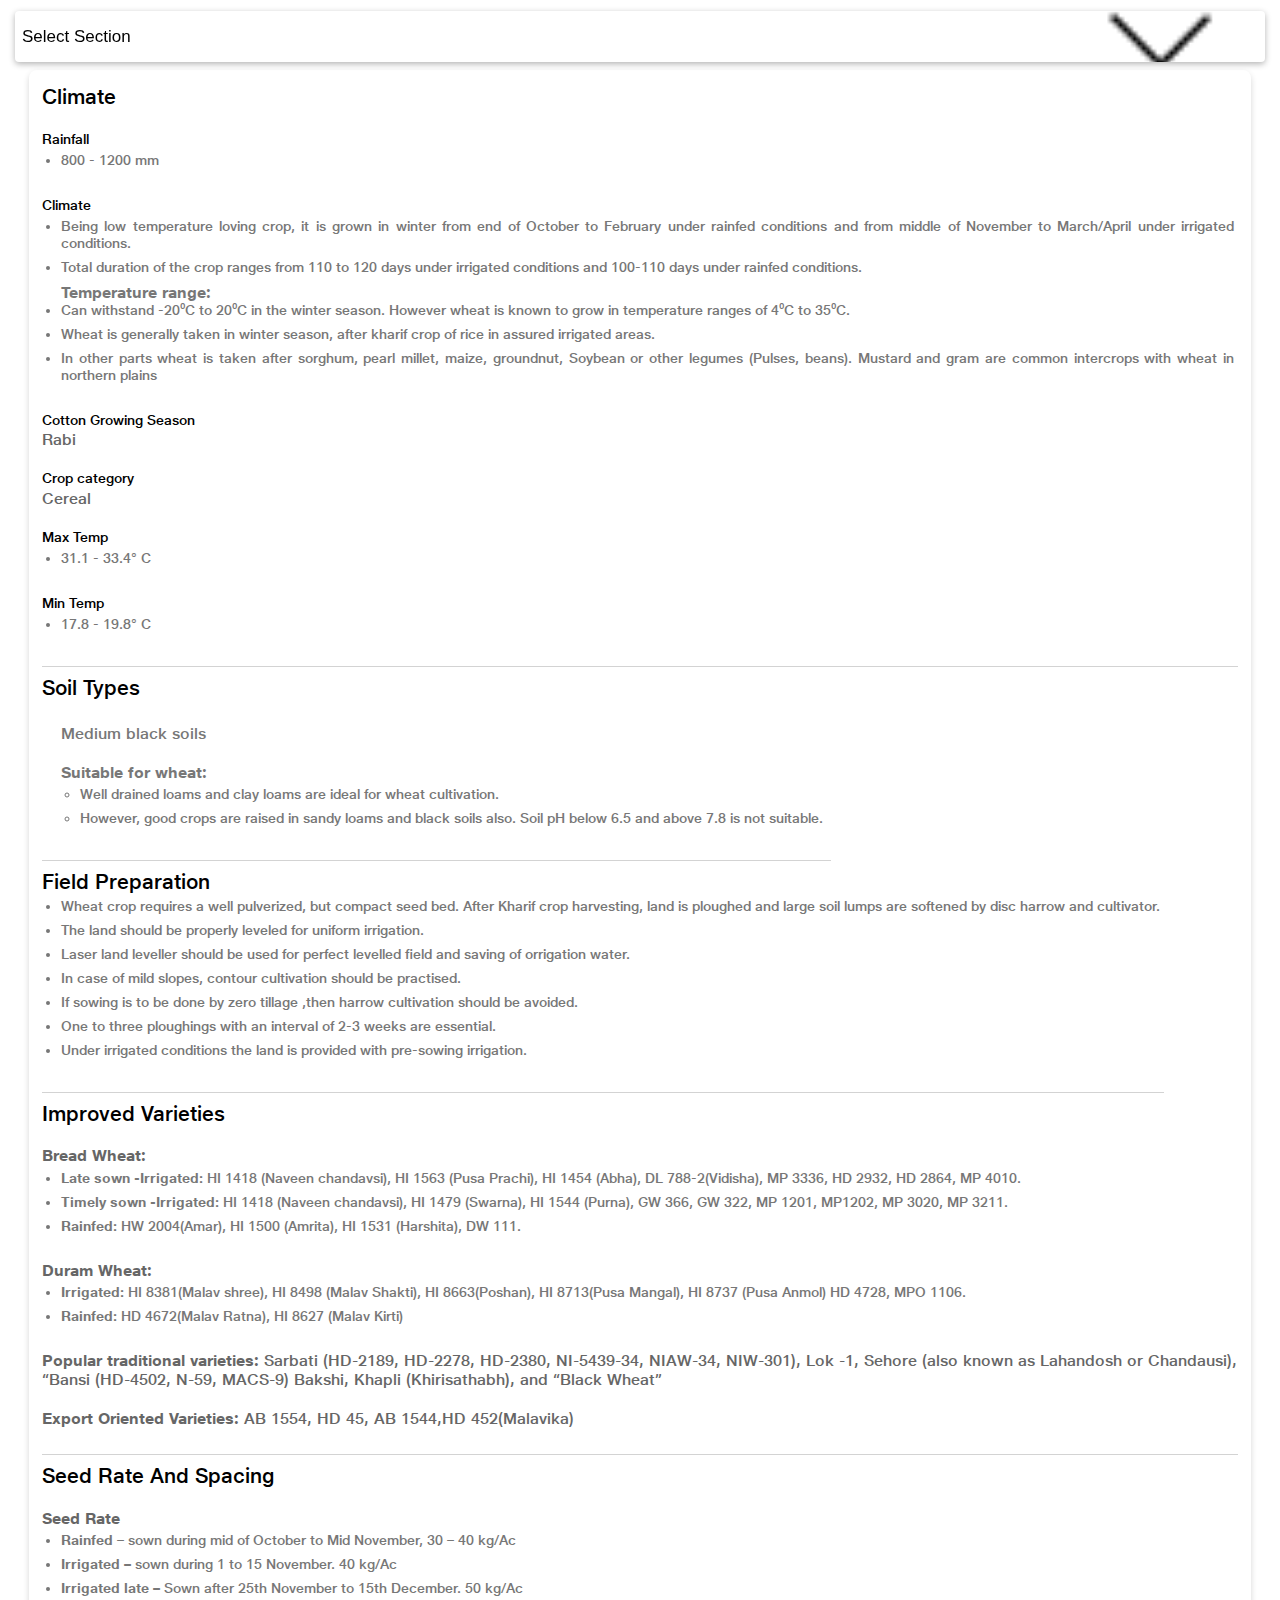
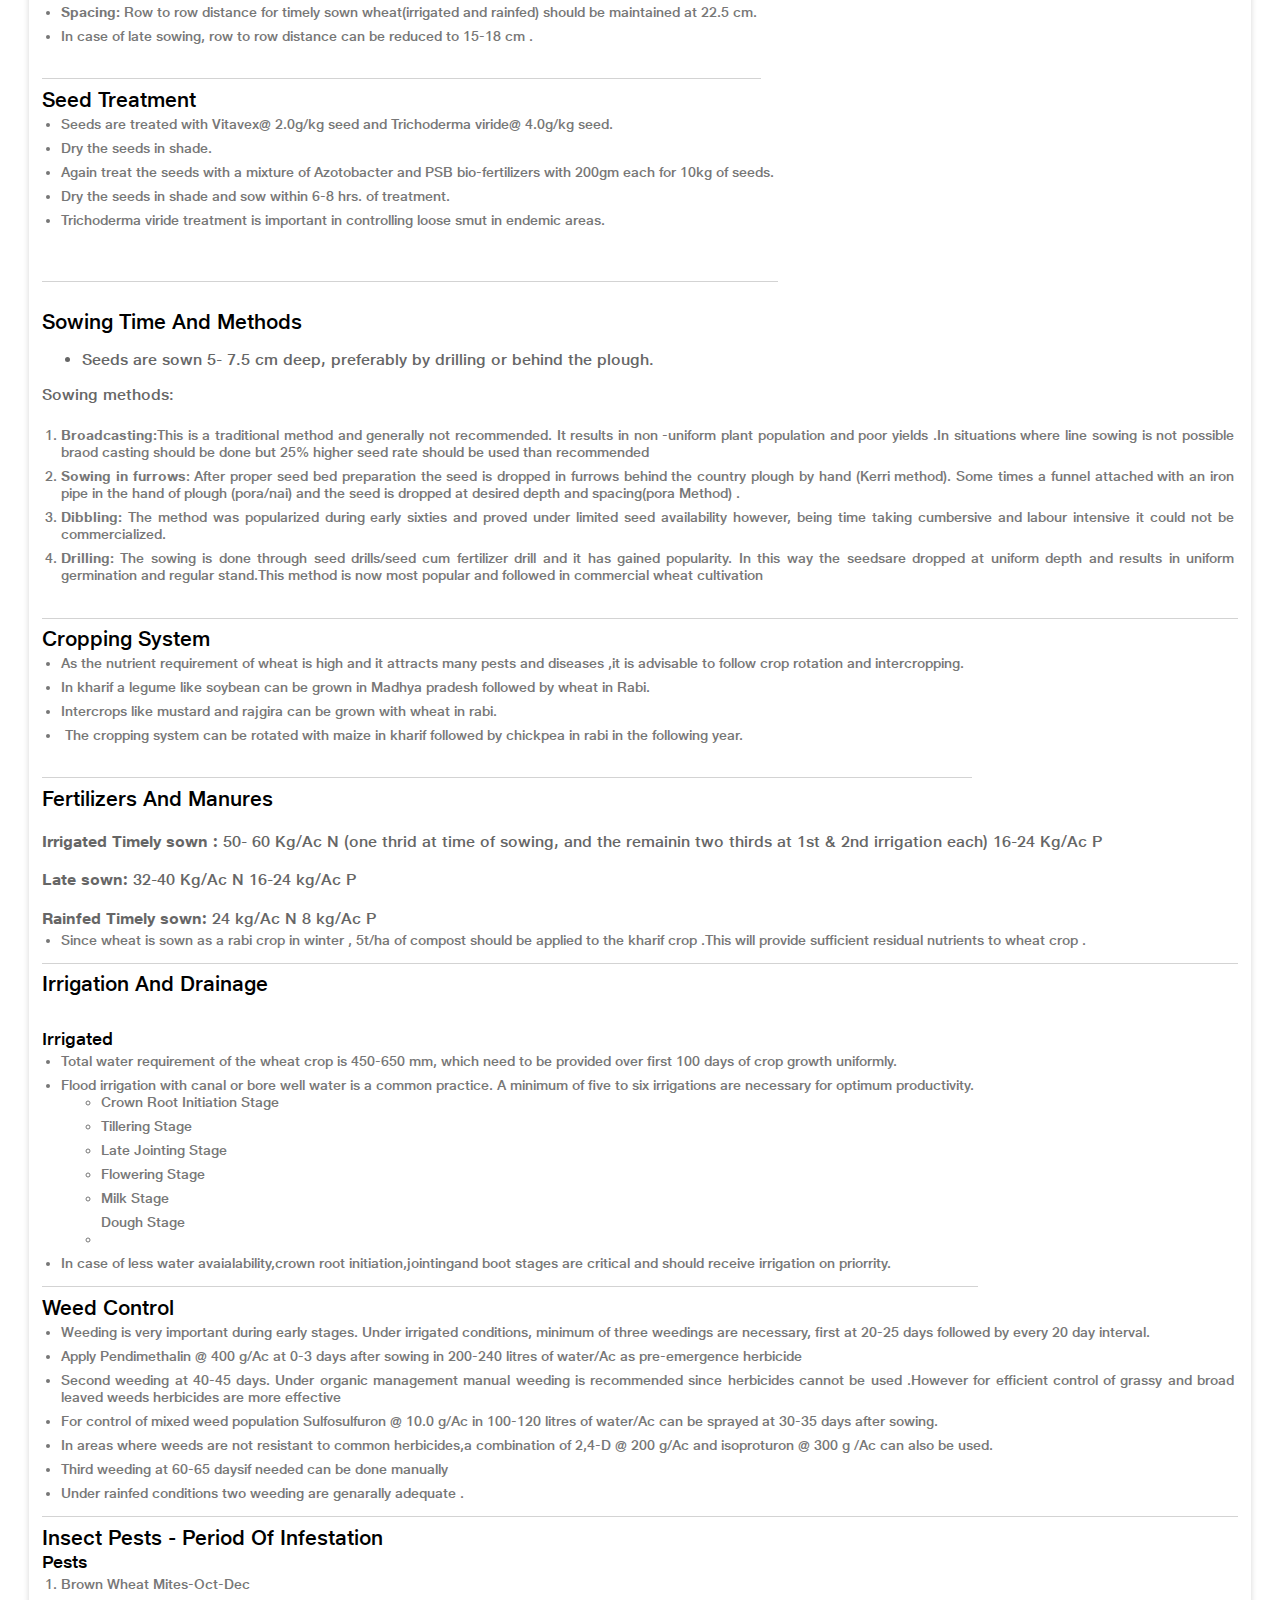
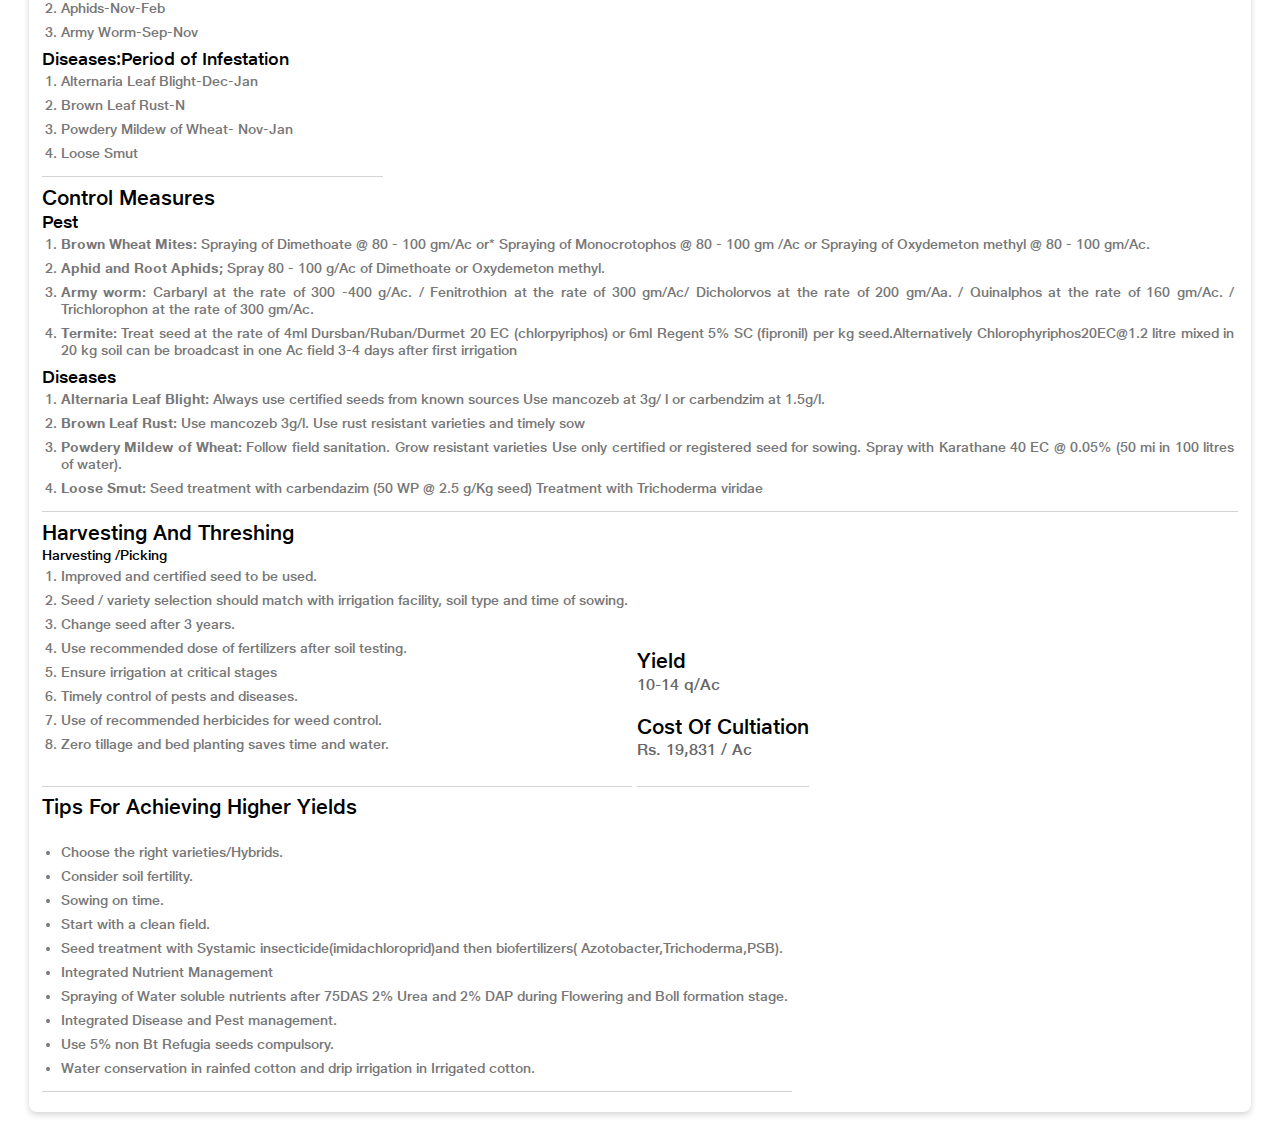
<file: pop-wheat-english.html>
<!DOCTYPE html>
<html>
  <head>
    <meta charset="utf-8" />
    <meta name="viewport" content="width=device-width,initial-scale=1" />
    <link rel="stylesheet" href="assets/css/base.css" />
  </head>
  <body>
    
    <div class="container pop" style="margin-top: 70px;">
      <div class="w-100 sel-box">
        <div class="w-100">
          <select onchange="location = this.value;">
            <option value="">Select Section</option>
            <option value="#climate">Climate</option>
            <option value="#soil-types">Soil Types</option>
            <option value="#field-preperation">Field Preparation</option>
            <option value="#varieties">Improved Varieties   </option>
            <option value="#seed-rate-and-spacing">Seed rate and spacing </option>
            <option value="#seed-treatment">Seed Treatment </option>
            <option value="#sowing-methods">Sowing Time and Methods</option>
            <option value="#cropping-system">Cropping System</option>
            <option value="#fertilizer-manure">Fertilizers and Manures</option>
            <option value="#irrigation">Irrigation and drainage</option>
            <option value="#weed-management">Weed Control</option>
            <option value="#insect-pest">Insects pests/ Diseases</option>        
            <option value="#control-measures">Control Measures</option>        
            <option value="#harvesting">Harvesting  and Threshing</option>        
            <option value="#yield">Yield</option>        
            <option value="#tips">Tips For Achieving Higher Production </option>
          </select>
        </div>
      </div>
      <div class="card card-pad">
       
      <div class="section" id='climate'>
        <h1 class="font-medium">Climate</h1>
        <span class="brk"></span>
          
        
          
            <h3>Rainfall</h3>
          <ul class="ul">
            <li>
                800 - 1200 mm
            </li>
            
          </ul>  <span
            class="brk"
          ></span>
          
          <h3>Climate</h3>
          <ul class="ul">
            <li>  Being low temperature loving crop, it is grown in winter from end of October to February under rainfed conditions and from middle of November to March/April under irrigated conditions. </li>
            <li>  Total duration of the crop ranges from 110 to 120 days under irrigated conditions and 100-110 days under rainfed conditions. 
</li>
<b>Temperature range: </b>
            <li>  Can withstand -20⁰C to 20⁰C in the winter season. However wheat is known to grow in temperature ranges of 4⁰C to 35⁰C. </li>
            <li> Wheat is generally taken in winter season, after kharif crop of rice in  assured irrigated areas. </li>
            <li>  In other parts wheat is taken after sorghum, pearl millet, maize, groundnut, Soybean or other legumes (Pulses, beans). Mustard and gram are common intercrops with wheat  in northern plains </li>
          </ul>
        <span class="brk"></span>
        <h3>Cotton Growing Season</h3>
         Rabi

 <span class="brk"></span>
        <h3>Crop category</h3>
         Cereal
        <span class="brk"></span>
        <h3>Max Temp</h3>
        <ul class="ul">
          <li> 31.1 - 33.4° C  </li>
        </ul>
      <span class="brk"></span>
      <h3>Min Temp</h3>
      <ul class="ul">
        <li>17.8 - 19.8° C  </li>
      </ul>
    <span class="brk"></span>
      </div>
      
      <!-- Soil Types -->
      <div class="section" id='soil-types'>
        <h1 class="font-medium">Soil Types</h1><span class="brk"></span>
<ul class="ul">
  Medium black soils
<span class="brk"></span>
<b>Suitable for wheat:</b>
 <ul class="ul">
   <li> Well drained loams and clay loams are ideal for wheat cultivation. 
 </li>
   <li> However, good crops are raised in sandy loams and black soils also. Soil pH below 6.5 and above 7.8 is not suitable.</li>
 </ul> 

</ul>
<span class="brk"></span>
        </div>

        <!-- Field Preperation -->
      <div class="section" id='field-preperation'>
        <h1 class="font-medium">Field Preparation</h1>
        <ul class="ul">
        <li>   Wheat crop requires a well pulverized, but compact seed bed. After Kharif crop  harvesting, land is ploughed and large soil lumps are softened by disc harrow and cultivator.
</li>
        <li> The land should be properly leveled for uniform irrigation. </li>
        <li>  Laser land leveller  should be used for perfect levelled field and saving of orrigation water. </li>
        <li>  In case of mild slopes, contour cultivation  should be practised.</li>
        <li>   If sowing is to be done by zero tillage ,then harrow cultivation should be avoided.</li>
        <li> One to three ploughings with an interval of 2-3 weeks are essential.</li>
        <li>
 Under irrigated conditions the land is provided with pre-sowing irrigation.</li>  
        </ul>
        <span class="brk"></span>

      </div>

      <!-- Improved Varieties -->
      <div class="section" id='varieties'>
        <h1 class="font-medium">Improved Varieties</h1>
        <span class="brk"></span>

        <b> Bread Wheat:   </b>
        <ul class="ul">
            
        
<li><b>  Late sown -Irrigated:</b> HI 1418 (Naveen chandavsi), HI 1563 (Pusa Prachi), HI 1454 (Abha), DL 788-2(Vidisha), MP 3336, HD 2932, HD 2864, MP 4010.</li>
<li><b>  Timely sown -Irrigated:</b> HI 1418 (Naveen chandavsi), HI 1479 (Swarna), HI 1544 (Purna), GW 366, GW 322, MP 1201, MP1202, MP 3020, MP 3211. </li>
<li><b>  Rainfed:  </b>HW 2004(Amar), HI 1500 (Amrita), HI 1531 (Harshita), DW 111.</li>
        </ul>
        <span class="brk"></span>

        <b>
Duram Wheat:  </b>
        <ul class="ul">
            <li><b>  Irrigated: </b>HI 8381(Malav shree), HI 8498 (Malav Shakti), HI 8663(Poshan), HI 8713(Pusa Mangal), HI 8737 (Pusa Anmol) HD 4728, MPO 1106.</li>
            <li><b> Rainfed:</b>  HD 4672(Malav Ratna), HI 8627 (Malav Kirti)</li>
        </ul>
        <span class="brk"></span>

        <b> Popular traditional varieties:</b>
 Sarbati (HD-2189, HD-2278, HD-2380, NI-5439-34, NIAW-34, NIW-301), Lok -1, Sehore (also known as Lahandosh or Chandausi), “Bansi (HD-4502, N-59, MACS-9) Bakshi, Khapli (Khirisathabh), and “Black Wheat”

        <span class="brk"></span>

        <b> Export Oriented Varieties:   </b>
        AB 1554, HD 45, AB 1544,HD 452(Malavika) 
        <span class="brk"></span>


        
      </div>

      <!-- Seed rate and spacing -->
      <div class="section" id='seed-rate-and-spacing'>
        <h1 class="font-medium">Seed Rate and Spacing  </h1>
       <span class="brk"></span>

        <b>Seed Rate </b>
        <ul class="ul">
           <li><b>  Rainfed </b>– sown during mid of October to Mid November, 30 – 40 kg/Ac
</li>
           <li><b> Irrigated  – </b> sown during 1 to 15 November.   40 kg/Ac</li>
           <li><b> Irrigated late – </b>Sown after 25th November to 15th  December.           50 kg/Ac</li>
           <li><b> Spacing: </b>Row to row distance for timely sown wheat(irrigated and rainfed) should be maintained at 22.5 cm.</li>
           <li> In case of late sowing, row to row distance can be reduced to 15-18 cm .
</li>
        </ul>
       <span class="brk"></span>
       

      </div>

      <!-- Seed treatment -->
 <div class="section" id='seed-treatment'>
        <h1 class="font-medium">Seed Treatment </h1>
        

        <ul class="ul">
           <li>  Seeds are treated with Vitavex@ 2.0g/kg seed and Trichoderma viride@ 4.0g/kg seed.</li>
    <li>Dry the seeds in shade.</li>
    <li>Again treat the seeds with a mixture of Azotobacter and PSB bio-fertilizers with 200gm each for 10kg of seeds.</li>
    <li>Dry the seeds in shade and sow within 6-8 hrs. of treatment.</li>
    <li>Trichoderma viride treatment is important in controlling loose smut in endemic areas.</li>
        </ul>
        <span class="brk"></span>
        
        </ul>
        <span class="brk"></span>
      </div>

      <!-- Sowing Method -->
      <div class="section" id='sowing-methods'>
       <span class="brk"></span>

        <h1 class="font-medium">Sowing Time and Methods</h1>
        <ul>
    <li>Seeds are sown 5- 7.5 cm deep, preferably by drilling or behind the plough.</li>
</ul>
Sowing methods:
<span class="brk"></span>
<ol class="ul">
    <li><strong>Broadcasting:</strong>This is a traditional method and generally not recommended. It results in non -uniform plant population and poor yields .In situations where line sowing is not possible braod casting should be done but 25% higher seed rate should be used than recommended </li>
    <li><strong>Sowing in furrows</strong>: After proper seed bed preparation the seed is dropped in furrows behind the country plough by hand (Kerri method). Some times a funnel attached with an iron pipe in the hand of plough (pora/nai) and the seed is dropped at desired depth and spacing(pora Method) .</li>
    <li><strong>Dibbling:</strong> The method was popularized during early sixties and proved under limited seed availability however, being time taking cumbersive and labour intensive it could not be commercialized.</li>
    <li><strong>Drilling:</strong> The sowing is done through seed drills/seed cum fertilizer drill and it has gained popularity. In this way the seedsare dropped at uniform depth and results in uniform germination and regular stand.This method is now most popular and followed in commercial wheat cultivation</li>
</ol>
        </ul>
       <span class="brk"></span>
      </div>

      
<!-- Cropping system -->
<div class="section" id="cropping-system">
  <h1 class="font-medium">Cropping system </h1>
        
        <ul class="ul">
    <li>As the nutrient requirement of wheat is high and it attracts many pests and diseases ,it is advisable to follow crop rotation and intercropping.&nbsp;</li>
    <li>In kharif a legume like soybean can be grown in Madhya pradesh followed by wheat in Rabi.</li>
    <li>Intercrops like mustard and rajgira can be grown with wheat in rabi.</li>
    <li>&nbsp;The cropping system can be rotated with maize in kharif followed by chickpea in rabi in the following year.</li>

        </ul>
        <span class="brk"></span>
        
        
</div>
   
<!-- Fertilizers and Manures -->
<div class="section" id="fertilizer-manure">
          <h1 class="font-medium">Fertilizers and Manures</h1>
          <span class="brk"></span>
          <b>Irrigated Timely sown :</b>
50- 60 Kg/Ac N (one thrid at time of sowing, and the remainin two thirds  at 1st & 2nd irrigation each) 
16-24 Kg/Ac P  
          <span class="brk"></span>
<b>Late sown:</b>
32-40 Kg/Ac N
16-24 kg/Ac P 
          <span class="brk"></span>
<b>Rainfed Timely sown:</b>
24 kg/Ac N 
8 kg/Ac P

<ul class="ul">
  <li>  Since wheat is sown as a rabi crop in winter , 5t/ha of compost should be applied to the kharif crop .This will provide sufficient residual nutrients to wheat crop .
</li>
</ul>
        </div>
      
      
      
      
      <!-- Irrigation and drainage -->
      <div class="section" id='irrigation'>
        <h1 class="font-medium">Irrigation and drainage</h1>
        <span class="brk"></span>
        <h2 class="font-medium mt-3">Irrigated</h2>
        <ul class="ul">
          <li>  Total water requirement of the wheat crop is 450-650 mm, which need to be provided over first 100 days of crop growth uniformly.</li>
          <li>  Flood irrigation with canal or bore well water is a common practice. A minimum of five to six irrigations are necessary for optimum productivity.
            <ul>
              <li>
     Crown Root Initiation Stage

              </li>
              <li>
     Tillering Stage

              </li>
              <li>
     Late Jointing Stage

              </li>
              <li>
     Flowering Stage

              </li>
              <li>
     Milk Stage

              </li>
     Dough Stage
              <li></li>
            </ul>
          </li>

 

 <li>  In case of less water avaialability,crown root initiation,jointingand boot stages are critical and should receive irrigation on priorrity.</li>
         
          
        </ul>
        
        

      </div>

      <!-- Weed Control -->
      <div class="section" id='weed-management'>
        <h1 class="font-medium">Weed Control</h1>
        <ul class="ul">
            <li>
     Weeding is very important during early stages. Under irrigated conditions, minimum of three weedings are necessary, first at 20-25 days followed by every 20 day interval.
 </li>
 <li>
   Apply Pendimethalin @ 400 g/Ac at 0-3 days after sowing in 200-240 litres of water/Ac as pre-emergence herbicide 

 </li>
 <li>
     Second weeding  at 40-45 days. Under organic management manual weeding is recommended  since herbicides cannot be used .However for efficient  control of grassy and broad leaved weeds  herbicides are more effective
 </li>
 <li>
      For control of mixed weed population Sulfosulfuron @ 10.0 g/Ac in 100-120 litres of water/Ac can be sprayed at 30-35 days after sowing. 
 </li>
 <li>
      In areas where weeds are not resistant to common herbicides,a  combination of 2,4-D @ 200 g/Ac and isoproturon @ 300 g /Ac can also be used.
 </li>
 <li>
   Third weeding at 60-65 daysif needed can be done manually

 </li>
 <li>
   Under rainfed conditions two weeding are genarally   adequate . 

 </li>
        </ul>

      </div>

      <!-- Insect Pests - Period of Infestation -->
      
      <div class="section" id='insect-pest'>
        <h1 class="font-medium">Insect Pests - Period of Infestation</h1>
        <h2>Pests</h2>
        <ol class="ul">
          <li>
           Brown Wheat Mites-Oct-Dec
          </li>
          <li>
            Aphids-Nov-Feb
          </li>
          <li>
            Army Worm-Sep-Nov     
          </li>
          
        </ol>

        <h2>Diseases:Period of Infestation</h2>
        <ol class="ul">
          <li>
             Alternaria Leaf Blight-Dec-Jan 
          </li>
          <li>
            Brown Leaf Rust-N
          </li>
          <li>
            Powdery Mildew of Wheat- Nov-Jan       
          </li>
         <li> Loose Smut </li>
        </ol>
      </div>
      <div class="section" id="control-measures">
        <h1 class="font-medium">Control Measures</h1>
        <h2>Pest</h2>
        <ol class="ul">
          <li>  <b>Brown Wheat Mites:</b> Spraying of Dimethoate @ 80 - 100 gm/Ac or* Spraying of Monocrotophos @ 80 - 100 gm /Ac or Spraying of Oxydemeton methyl @ 80 - 100 gm/Ac.  </li>
          <li> <b>Aphid and Root Aphids;</b> Spray 80 - 100 g/Ac of Dimethoate or Oxydemeton methyl.</li>
          <li> <b>Army worm: </b> Carbaryl at the rate of 300 -400 g/Ac. / Fenitrothion at the rate of 300 gm/Ac/ Dicholorvos at the rate of 200 gm/Aa. / Quinalphos at the rate of 160 gm/Ac. / Trichlorophon at the rate of 300 gm/Ac.</li>
          <li><b>Termite:</b> Treat seed at the rate of 4ml Dursban/Ruban/Durmet 20 EC (chlorpyriphos)  or 6ml Regent 5% SC (fipronil) per kg seed.Alternatively Chlorophyriphos20EC@1.2 litre mixed in 20 kg soil can be broadcast in one Ac field 3-4 days after first irrigation</li>
        </ol>
        <h2>Diseases</h2>
      <ol class="ul">
        <li> <b>Alternaria Leaf Blight:</b> Always use certified  seeds from known sources
 Use mancozeb at 3g/  l    or carbendzim at 1.5g/l. </li>
        <li><b>Brown Leaf Rust:</b> Use mancozeb  3g/l.  Use rust resistant varieties and timely sow</li>
        <li><b>Powdery Mildew of Wheat:</b> Follow field sanitation.
Grow resistant varieties 
Use only certified or registered seed for sowing.
Spray with Karathane 40 EC @ 0.05% (50 mi in 100 litres of water).</li>
        <li><b>Loose Smut:</b> Seed treatment with carbendazim (50 WP @ 2.5 g/Kg seed) Treatment with Trichoderma viridae</li>
      </ol>
      </div>

      <!-- Harvesting and Threshing -->
      <div class="section" id='harvesting'>
        <h1 class="font-medium">Harvesting and Threshing</h1>
        <h3>Harvesting /Picking </h3>
       <ol class="ul">
         <li>Improved and certified seed to be used.
           
</li>
         <li>Seed / variety selection should match with irrigation facility, soil type and time of sowing.</li>
         <li>Change seed after 3 years.</li>
         <li>Use recommended dose of fertilizers after soil testing.                   </li>
         <li> Ensure irrigation at critical stages </li>
         <li>Timely control of pests and diseases.</li>
         <li>Use of recommended herbicides for weed control.</li>
         <li>Zero tillage and bed planting saves time and water.</li>
       </ol>
        <span class="brk"></span>
      </div>

      <!-- Yield -->
      <div class="section" id="yield">
  <span class="brk"></span>
        <h1 class="font-medium" >Yield</h1>
        10-14 q/Ac
  <span class="brk"></span>

<h1 class="font-medium">Cost of cultiation
</h1>
Rs. 19,831 / Ac
  <span class="brk"></span>

      </div>

      <!-- Tips for achieving higher yields         -->
      <div class="section" id='tips'>
        <h1 class="font-medium">Tips for achieving higher yields</h2><span class="brk"></span>
        <ul class="ul">
          <li>
             Choose the right varieties/Hybrids.     
          </li>
          <li>Consider soil fertility. </li>
          <li> Sowing  on time. 
          </li>
          <li>
            Start with a clean field.      
          </li>
          <li>Seed treatment with Systamic insecticide(imidachloroprid)and then  biofertilizers( Azotobacter,Trichoderma,PSB).</li>
          <li>Integrated Nutrient Management </li>
          <li> Spraying of Water soluble nutrients after 75DAS 2% Urea and 2% DAP during Flowering and Boll formation stage.      </li>
          <li> Integrated Disease and  Pest management.  </li>
          <li>Use  5% non Bt Refugia seeds compulsory. </li>
          <li>Water conservation in rainfed cotton and  drip irrigation in Irrigated cotton.    </li>
        </ul>
      </div>
    </div>
    </div>
  </body>
</html>
</file>
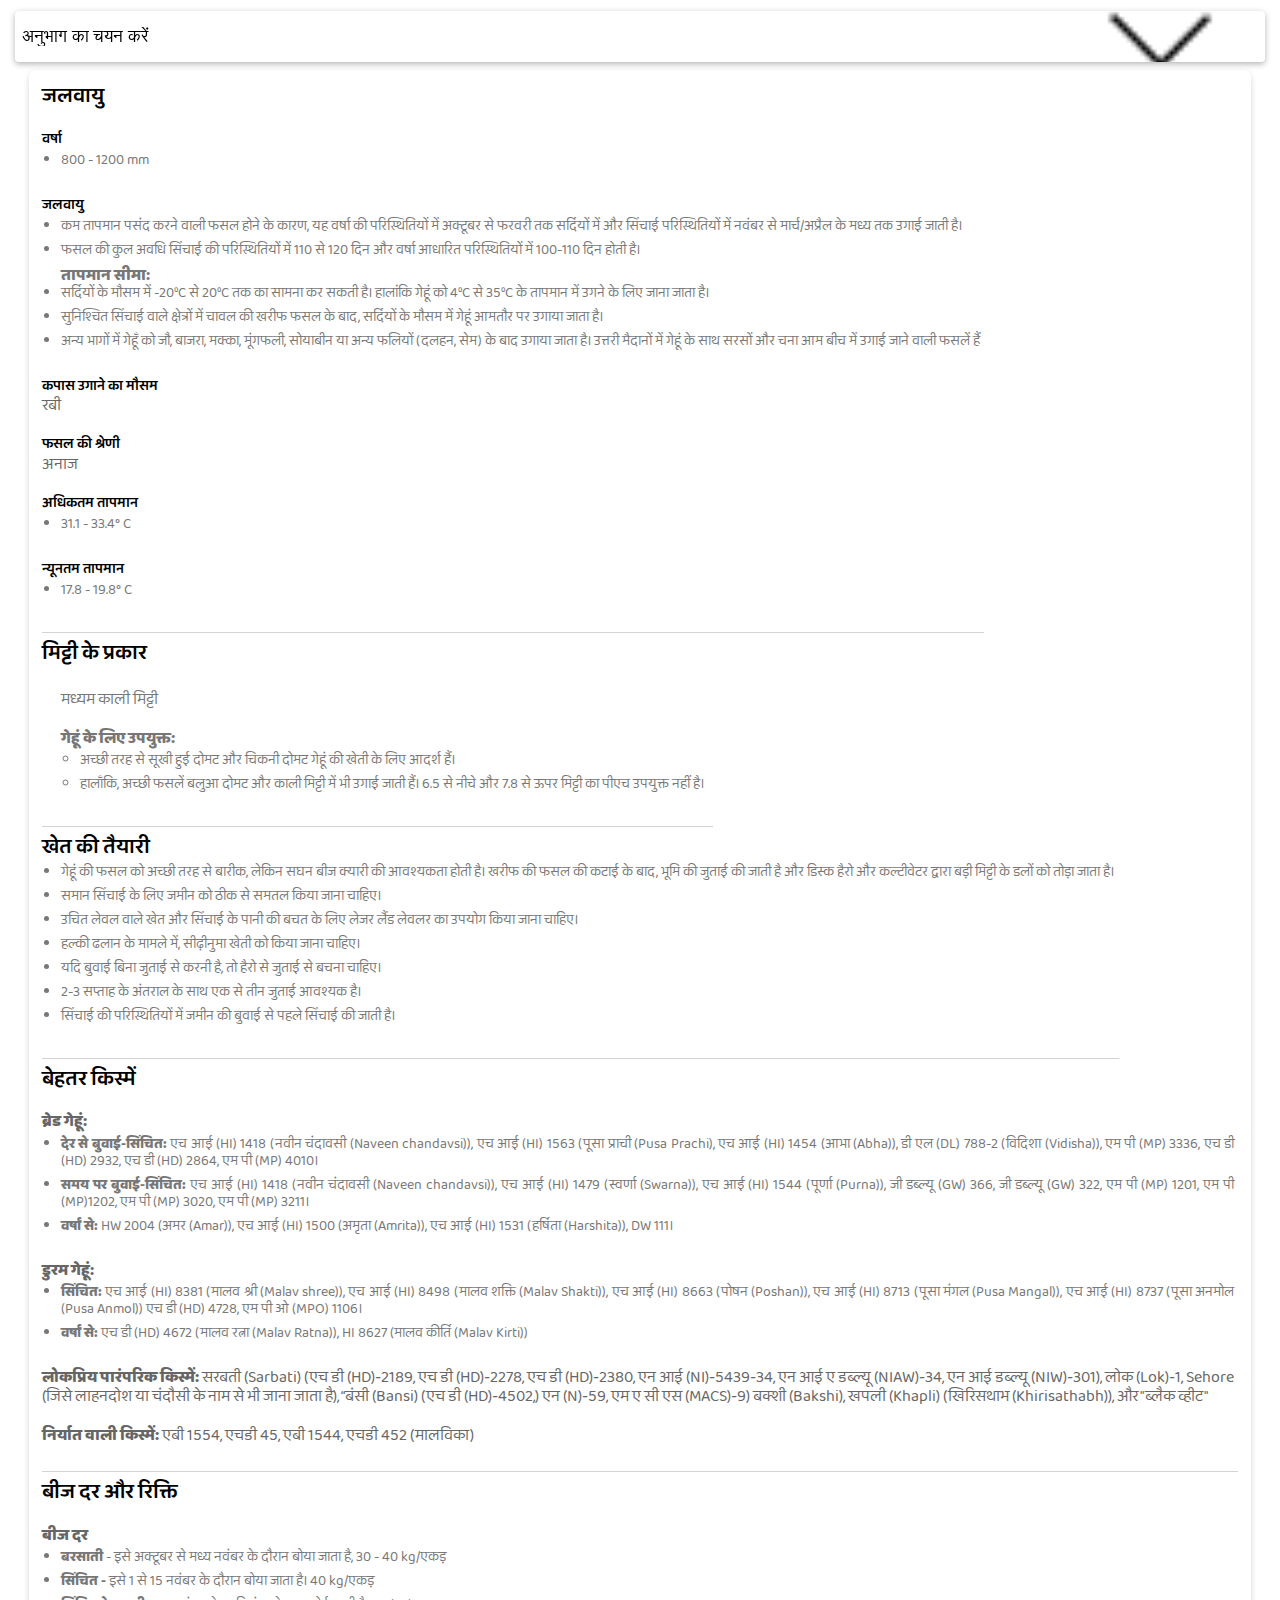
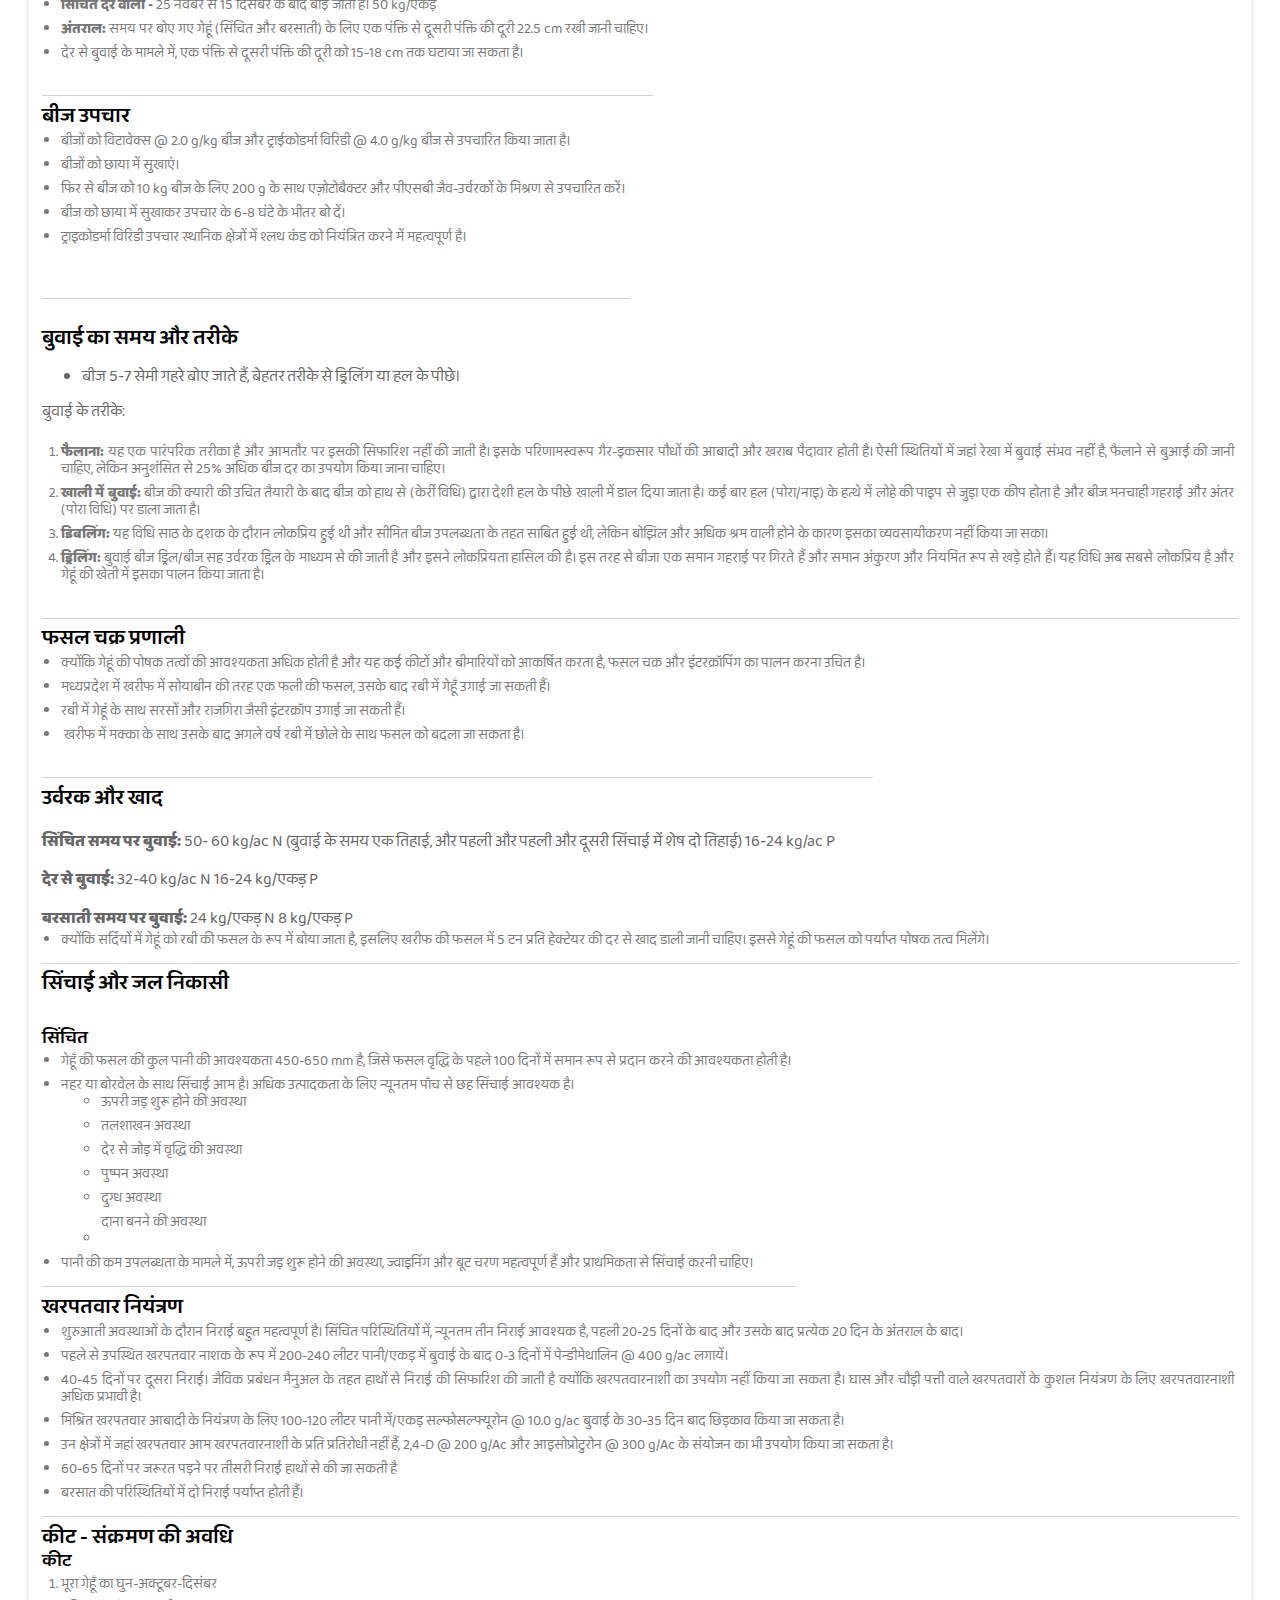
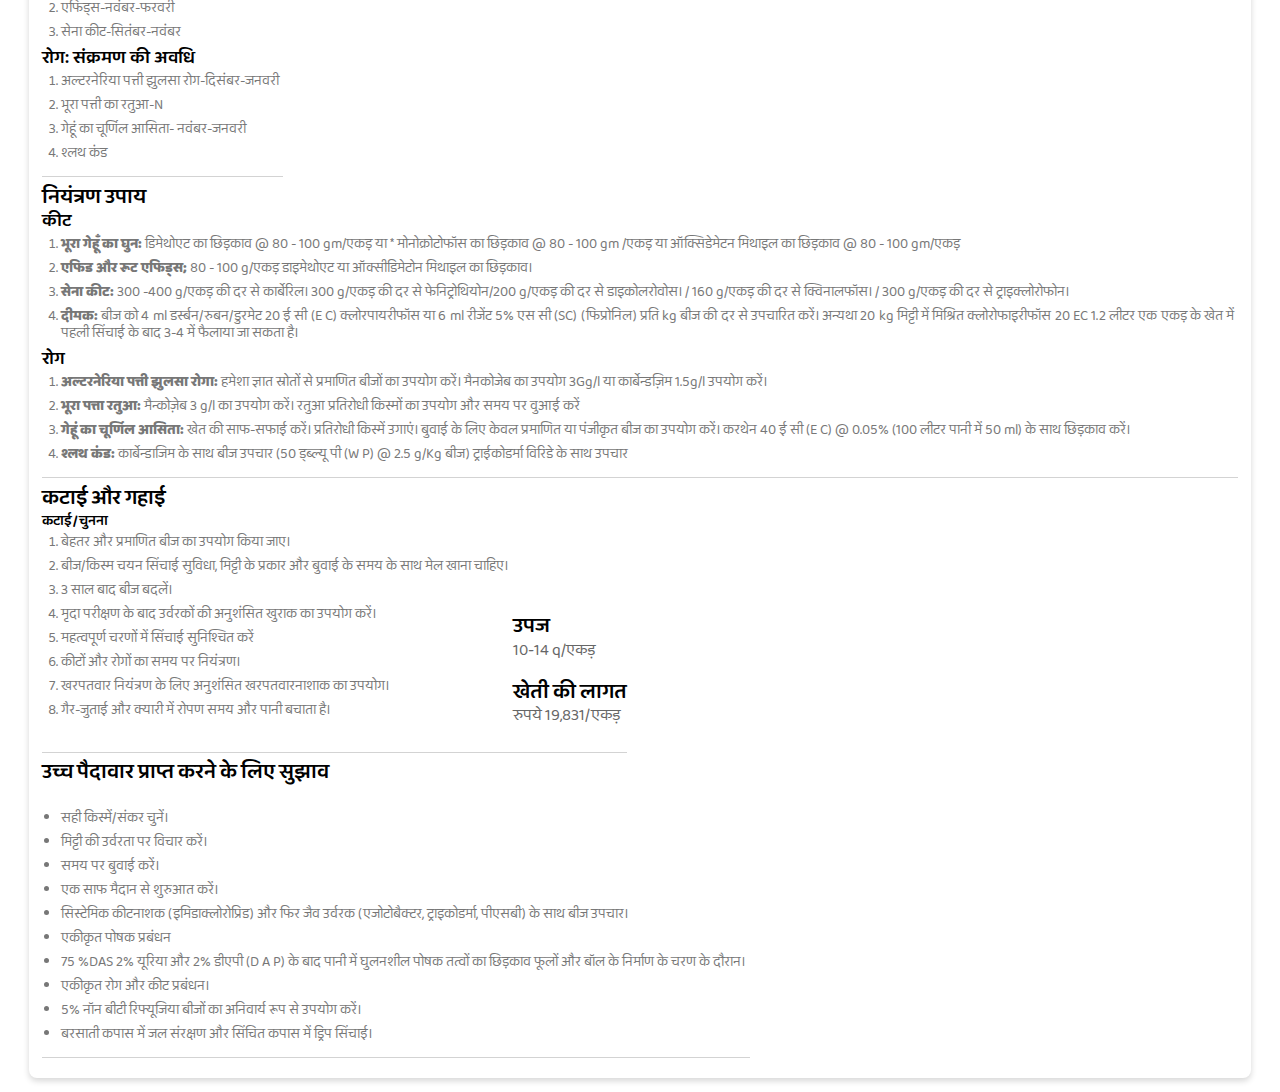
<file: pop-wheat-hindi.html>
<!DOCTYPE html>
<html>
  <head>
    <meta charset="utf-8" />
    <meta name="viewport" content="width=device-width,initial-scale=1" />
    <link rel="stylesheet" href="assets/css/base.css" />
  </head>
  <body class="baloo">
    
    <div class="container pop" style="margin-top: 70px;">
      <div class="w-100 sel-box">
        <div class="w-100">
          <select onchange="location = this.value;">
            <option value="">अनुभाग का चयन करें</option>
            <option value="#climate">जलवायु</option>
            <option value="#soil-types">मिट्टी के प्रकार</option>
            <option value="#field-preperation">खेत की तैयारी</option>
            <option value="#varieties">बेहतर किस्में</option>
            <option value="#seed-rate-and-spacing">बीज दर और अंतराल</option>
            <option value="#seed-treatment">बीज उपचार</option>
            <option value="#sowing-methods">बुवाई का समय और तरीके</option>
            <option value="#cropping-system">फसल प्रणाली</option>
            <option value="#fertilizer-manure">उर्वरक और खाद</option>
            <option value="#irrigation">सिंचाई और जल निकासी</option>
            <option value="#weed-management">खरपतवार नियंत्रण</option>
            <option value="#insect-pest">कीट/रोग</option>        
            <option value="#control-measures">नियंत्रण उपाय</option>        
            <option value="#harvesting">कटाई और गहाई</option>        
            <option value="#yield">उपज</option>        
            <option value="#tips">उच्च उत्पादन प्राप्त करने के लिए सुझाव</option>
          </select>
        </div>
      </div>
      <div class="card card-pad">
       
      <div class="section" id='climate'>
        <h1 class="font-medium">जलवायु</h1><span class="brk"></span><h3>वर्षा</h3>
          <ul class="ul">
            <li>800 - 1200 mm</li>
            
          </ul><span
            class="brk"
          ></span><h3>जलवायु</h3>
          <ul class="ul">
            <li>कम तापमान पसंद करने वाली फसल होने के कारण, यह वर्षा की परिस्थितियों में अक्टूबर से फरवरी तक सर्दियों में और सिंचाई परिस्थितियों में नवंबर से मार्च/अप्रैल के मध्य तक उगाई जाती है।</li>
            <li>फसल की कुल अवधि सिंचाई की परिस्थितियों में 110 से 120 दिन और वर्षा आधारित परिस्थितियों में 100-110 दिन होती है।</li><b>तापमान सीमा:</b><li>सर्दियों के मौसम में -20⁰C से 20⁰C तक का सामना कर सकती है। हालांकि गेहूं को 4⁰C से 35⁰C के तापमान में उगने के लिए जाना जाता है।</li>
            <li>सुनिश्चित सिंचाई वाले क्षेत्रों में चावल की खरीफ फसल के बाद, सर्दियों के मौसम में गेहूं आमतौर पर उगाया जाता है।</li>
            <li>अन्य भागों में गेहूँ को जौ, बाजरा, मक्का, मूंगफली, सोयाबीन या अन्य फलियों (दलहन, सेम) के बाद उगाया जाता है। उत्तरी मैदानों में गेहूं के साथ सरसों और चना आम बीच में उगाई जाने वाली फसलें हैं</li>
          </ul><span class="brk"></span><h3>कपास उगाने का मौसम</h3>रबी <span class="brk"></span><h3>फसल की श्रेणी</h3>अनाज <span class="brk"></span><h3>अधिकतम तापमान</h3>
        <ul class="ul">
          <li>31.1 - 33.4° C</li>
        </ul><span class="brk"></span><h3>न्यूनतम तापमान</h3>
      <ul class="ul">
        <li>17.8 - 19.8° C</li>
      </ul><span class="brk"></span></div><!-- Soil Types --><div class="section" id='soil-types'>
        <h1 class="font-medium">मिट्टी के प्रकार</h1><span class="brk"></span><ul class="ul">मध्यम काली मिट्टी <span class="brk"></span><b>गेहूं के लिए उपयुक्त:</b><ul class="ul">
   <li>अच्छी तरह से सूखी हुई दोमट और चिकनी दोमट गेहूं की खेती के लिए आदर्श हैं।</li>
   <li>हालाँकि, अच्छी फसलें बलुआ दोमट और काली मिट्टी में भी उगाई जाती हैं। 6.5 से नीचे और 7.8 से ऊपर मिट्टी का पीएच उपयुक्त नहीं है।</li>
 </ul> 

</ul><span class="brk"></span></div><!-- Field Preperation --><div class="section" id='field-preperation'>
        <h1 class="font-medium">खेत की तैयारी</h1>
        <ul class="ul">
        <li>गेहूं की फसल को अच्छी तरह से बारीक, लेकिन सघन बीज क्यारी की आवश्यकता होती है। खरीफ की फसल की कटाई के बाद, भूमि की जुताई की जाती है और डिस्क हैरो और कल्टीवेटर द्वारा बड़ी मिट्टी के डलों को तोड़ा जाता है।</li>
        <li>समान सिंचाई के लिए जमीन को ठीक से समतल किया जाना चाहिए।</li>
        <li>उचित लेवल वाले खेत और सिंचाई के पानी की बचत के लिए लेजर लैंड लेवलर का उपयोग किया जाना चाहिए।</li>
        <li>हल्की ढलान के मामले में, सीढ़ीनुमा खेती को किया जाना चाहिए।</li>
        <li>यदि बुवाई बिना जुताई से करनी है, तो हैरो से जुताई से बचना चाहिए।</li>
        <li>2-3 सप्ताह के अंतराल के साथ एक से तीन जुताई आवश्यक है।</li>
        <li>सिंचाई की परिस्थितियों में जमीन की बुवाई से पहले सिंचाई की जाती है।</li>  
        </ul><span class="brk"></span></div><!-- Improved Varieties --><div class="section" id='varieties'>
        <h1 class="font-medium">बेहतर किस्में</h1><span class="brk"></span> <b>ब्रेड गेहूं:</b><ul class="ul">
            
        
<li><b>देर से बुवाई-सिंचित:</b> एच आई (HI) 1418 (नवीन चंदावसी (Naveen chandavsi)), एच आई (HI) 1563 (पूसा प्राची (Pusa Prachi), एच आई (HI) 1454 (आभा (Abha)), डी एल (DL) 788-2 (विदिशा (Vidisha)), एम पी (MP) 3336, एच डी (HD) 2932, एच डी (HD) 2864, एम पी (MP) 4010।</li>
<li><b>समय पर बुवाई-सिंचित:</b> एच आई (HI) 1418 (नवीन चंदावसी (Naveen chandavsi)), एच आई (HI) 1479 (स्वर्णा (Swarna)), एच आई (HI) 1544 (पूर्णा (Purna)), जी डब्ल्यू (GW) 366, जी डब्ल्यू (GW) 322, एम पी (MP) 1201, एम पी (MP)1202, एम पी (MP) 3020, एम पी (MP) 3211।</li>
<li><b>वर्षां से: </b>HW 2004 (अमर (Amar)), एच आई (HI) 1500 (अमृता (Amrita)), एच आई (HI) 1531 (हर्षिता (Harshita)), DW 111।</li>
        </ul><span class="brk"></span> <b>डुरम गेहूं:</b><ul class="ul">
            <li><b>सिंचित: </b>एच आई (HI) 8381 (मालव श्री (Malav shree)), एच आई (HI) 8498 (मालव शक्ति (Malav Shakti)), एच आई (HI) 8663 (पोषन (Poshan)), एच आई (HI) 8713 (पूसा मंगल (Pusa Mangal)), एच आई (HI) 8737 (पूसा अनमोल (Pusa Anmol)) एच डी (HD) 4728, एम पी ओ (MPO) 1106।</li>
            <li><b>वर्षां से:</b> एच डी (HD) 4672 (मालव रत्ना (Malav Ratna)), HI 8627 (मालव कीर्ति (Malav Kirti))</li>
        </ul><span class="brk"></span> <b>लोकप्रिय पारंपरिक किस्में:</b> सरबती (Sarbati) (एच डी (HD)-2189, एच डी (HD)-2278, एच डी (HD)-2380, एन आई (NI)-5439-34, एन आई ए डब्ल्यू (NIAW)-34, एन आई डब्ल्यू (NIW)-301), लोक (Lok)-1, Sehore (जिसे लाहनदोश या चंदौसी के नाम से भी जाना जाता है), &ldquo;बंसी (Bansi) (एच डी (HD)-4502,) एन (N)-59, एम ए सी एस (MACS)-9) बक्शी (Bakshi), खपली (Khapli) (खिरिसथाभ (Khirisathabh)), और &quot;ब्लैक व्हीट&quot;<span class="brk"></span> <b>निर्यात वाली किस्में:</b> एबी 1554, एचडी 45, एबी 1544, एचडी 452 (मालविका) <span class="brk"></span></div><!-- Seed rate and spacing --><div class="section" id='seed-rate-and-spacing'>
        <h1 class="font-medium">बीज दर और रिक्ति</h1><span class="brk"></span> <b>बीज दर</b><ul class="ul">
           <li><b>बरसाती</b> - इसे अक्टूबर से मध्य नवंबर के दौरान बोया जाता है, 30 - 40 kg/एकड़</li>
           <li><b>सिंचित -</b> इसे 1 से 15 नवंबर के दौरान बोया जाता है। 40 kg/एकड़</li>
           <li><b>सिंचित देर वाली -</b> 25 नवंबर से 15 दिसंबर के बाद बोई जाती है। 50 kg/एकड़</li>
           <li><b>अंतराल: </b>समय पर बोए गए गेहूं (सिंचित और बरसाती) के लिए एक पंक्ति से दूसरी पंक्ति की दूरी 22.5 cm रखी जानी चाहिए।</li>
           <li>देर से बुवाई के मामले में, एक पंक्ति से दूसरी पंक्ति की दूरी को 15-18 cm तक घटाया जा सकता है।</li>
        </ul><span class="brk"></span></div><!-- Seed treatment --><div class="section" id='seed-treatment'>
        <h1 class="font-medium">बीज उपचार</h1>
        

        <ul class="ul">
           <li>बीजों को विटावेक्स @ 2.0 g/kg बीज और ट्राईकोडर्मा विरिडी @ 4.0 g/kg बीज से उपचारित किया जाता है।</li>
    <li>बीजों को छाया में सुखाएं।</li>
    <li>फिर से बीज को 10 kg बीज के लिए 200 g के साथ एज़ोटोबैक्टर और पीएसबी जैव-उर्वरकों के मिश्रण से उपचारित करें।</li>
    <li>बीज को छाया में सुखाकर उपचार के 6-8 घंटे के भीतर बो दें।</li>
    <li>ट्राइकोडर्मा विरिडी उपचार स्थानिक क्षेत्रों में श्लथ कंड को नियंत्रित करने में महत्वपूर्ण है।</li>
        </ul><span class="brk"></span></ul><span class="brk"></span></div><!-- Sowing Method --><div class="section" id='sowing-methods'><span class="brk"></span><h1 class="font-medium">बुवाई का समय और तरीके</h1>
        <ul>
    <li>बीज 5-7 सेमी गहरे बोए जाते हैं, बेहतर तरीके से ड्रिलिंग या हल के पीछे।</li>
</ul>बुवाई के तरीके: <span class="brk"></span><ol class="ul">
    <li><strong>फैलाना:</strong> यह एक पारंपरिक तरीका है और आमतौर पर इसकी सिफारिश नहीं की जाती है। इसके परिणामस्वरूप गैर-इकसार पौधों की आबादी और खराब पैदावार होती है। ऐसी स्थितियों में जहां रेखा में बुवाई संभव नहीं है, फैलाने से बुआई की जानी चाहिए, लेकिन अनुशंसित से 25% अधिक बीज दर का उपयोग किया जाना चाहिए।</li>
    <li><strong>खाली में बुवाई:</strong> बीज की क्यारी की उचित तैयारी के बाद बीज को हाथ से (केर्री विधि) द्वारा देशी हल के पीछे खाली में डाल दिया जाता है। कई बार हल (पोरा/नाइ) के हत्थे में लोहे की पाइप से जुड़ा एक कीप होता है और बीज मनचाही गहराई और अंतर (पोरा विधि) पर डाला जाता है।</li>
    <li><strong>डिबलिंग:</strong> यह विधि साठ के दशक के दौरान लोकप्रिय हुई थी और सीमित बीज उपलब्धता के तहत साबित हुई थी, लेकिन बोझिल और अधिक श्रम वाली होने के कारण इसका व्यवसायीकरण नहीं किया जा सका।</li>
    <li><strong>ड्रिलिंग:</strong> बुवाई बीज ड्रिल/बीज सह उर्वरक ड्रिल के माध्यम से की जाती है और इसने लोकप्रियता हासिल की है। इस तरह से बीजा एक समान गहराई पर गिरते हैं और समान अंकुरण और नियमित रूप से खड़े होते हैं। यह विधि अब सबसे लोकप्रिय है और गेहूं की खेती में इसका पालन किया जाता है।</li>
</ol>
        </ul><span class="brk"></span></div><!-- Cropping system --><div class="section" id="cropping-system">
  <h1 class="font-medium">फसल चक्र प्रणाली</h1>
        
        <ul class="ul">
    <li>क्योंकि गेहूं की पोषक तत्वों की आवश्यकता अधिक होती है और यह कई कीटों और बीमारियों को आकर्षित करता है, फसल चक्र और इंटरक्रॉपिंग का पालन करना उचित है।&nbsp;</li>
    <li>मध्यप्रदेश में खरीफ में सोयाबीन की तरह एक फली की फसल, उसके बाद रबी में गेहूँ उगाई जा सकती हैं।</li>
    <li>रबी में गेहूं के साथ सरसों और राजगिरा जैसी इंटरक्रॉप उगाई जा सकती हैं।</li>
    <li>&nbsp;खरीफ में मक्का के साथ उसके बाद अगले वर्ष रबी में छोले के साथ फसल को बदला जा सकता है।</li>
        </ul><span class="brk"></span></div><!-- Fertilizers and Manures --><div class="section" id="fertilizer-manure">
          <h1 class="font-medium">उर्वरक और खाद</h1><span class="brk"></span> <b>सिंचित समय पर बुवाई:</b> 50- 60 kg/ac N (बुवाई के समय एक तिहाई, और पहली और पहली और दूसरी सिंचाई में शेष दो तिहाई) 16-24 kg/ac P<span class="brk"></span> <b>देर से बुवाई:</b> 32-40 kg/ac N 16-24 kg/एकड़ P <span class="brk"></span><b>बरसाती समय पर बुवाई:</b> 24 kg/एकड़ N 8 kg/एकड़ P<ul class="ul">
  <li>क्योंकि सर्दियों में गेहूं को रबी की फसल के रूप में बोया जाता है, इसलिए खरीफ की फसल में 5 टन प्रति हेक्टेयर की दर से खाद डाली जानी चाहिए। इससे गेहूं की फसल को पर्याप्त पोषक तत्व मिलेंगे।</li>
</ul>
        </div><!-- Irrigation and drainage --><div class="section" id='irrigation'>
        <h1 class="font-medium">सिंचाई और जल निकासी</h1><span class="brk"></span><h2 class="font-medium mt-3">सिंचित</h2>
        <ul class="ul">
          <li>गेहूँ की फसल की कुल पानी की आवश्यकता 450-650 mm है, जिसे फसल वृद्धि के पहले 100 दिनों में समान रूप से प्रदान करने की आवश्यकता होती है।</li>
          <li>नहर या बोरवेल के साथ सिंचाई आम है। अधिक उत्पादकता के लिए न्यूनतम पाँच से छह सिंचाई आवश्यक है।<ul>
              <li>ऊपरी जड़ शुरू होने की अवस्था</li>
              <li>तलशाखन अवस्था</li>
              <li>देर से जोड़ में वृद्धि की अवस्था</li>
              <li>पुष्पन अवस्था</li>
              <li>दुग्ध अवस्था</li>दाना बनने की अवस्था<li></li>
            </ul>
          </li>

 

 <li>पानी की कम उपलब्धता के मामले में, ऊपरी जड़ शुरू होने की अवस्था, ज्वाइनिंग और बूट चरण महत्वपूर्ण हैं और प्राथमिकता से सिंचाई करनी चाहिए।</li>
         
          
        </ul>
        
        

      </div><!-- Weed Control --><div class="section" id='weed-management'>
        <h1 class="font-medium">खरपतवार नियंत्रण</h1>
        <ul class="ul">
            <li>शुरुआती अवस्थाओं के दौरान निराई बहुत महत्वपूर्ण है। सिंचित परिस्थितियों में, न्यूनतम तीन निराई आवश्यक है, पहली 20-25 दिनों के बाद और उसके बाद प्रत्येक 20 दिन के अंतराल के बाद।</li>
 <li>पहले से उपस्थित खरपतवार नाशक के रूप में 200-240 लीटर पानी/एकड़ में बुवाई के बाद 0-3 दिनों में पेन्डीमेथालिन @ 400 g/ac लगायें।</li>
 <li>40-45 दिनों पर दूसरा निराई। जैविक प्रबंधन मैनुअल के तहत हाथों से निराई की सिफारिश की जाती है क्योंकि खरपतवारनाशी का उपयोग नहीं किया जा सकता है। घास और चौड़ी पत्ती वाले खरपतवारों के कुशल नियंत्रण के लिए खरपतवारनाशी अधिक प्रभावी है।</li>
 <li>मिश्रित खरपतवार आबादी के नियंत्रण के लिए 100-120 लीटर पानी में/एकड़ सल्फोसल्फ्यूरोन @ 10.0 g/ac बुवाई के 30-35 दिन बाद छिड़काव किया जा सकता है।</li>
 <li>उन क्षेत्रों में जहां खरपतवार आम खरपतवारनाशी के प्रति प्रतिरोधी नहीं हैं, 2,4-D @ 200 g/Ac और आइसोप्रोटुरोन @ 300 g/Ac के संयोजन का भी उपयोग किया जा सकता है।</li>
 <li>60-65 दिनों पर जरूरत पड़ने पर तीसरी निराई हाथों से की जा सकती है</li>
 <li>बरसात की परिस्थितियों में दो निराई पर्याप्त होती हैं।</li>
        </ul>

      </div><!-- Insect Pests - Period of Infestation --><div class="section" id='insect-pest'>
        <h1 class="font-medium">कीट - संक्रमण की अवधि</h1>
        <h2>कीट</h2>
        <ol class="ul">
          <li>भूरा गेहूँ का घुन-अक्टूबर-दिसंबर</li>
          <li>एफिड्स-नवंबर-फरवरी</li>
          <li>सेना कीट-सितंबर-नवंबर</li>
          
        </ol>

        <h2>रोग: संक्रमण की अवधि</h2>
        <ol class="ul">
          <li>अल्टरनेरिया पत्ती झुलसा रोग-दिसंबर-जनवरी</li>
          <li>भूरा पत्ती का रतुआ-N</li>
          <li>गेहूं का चूर्णिल आसिता- नवंबर-जनवरी</li>
         <li>श्लथ कंड</li>
        </ol>
      </div>
      <div class="section" id="control-measures">
        <h1 class="font-medium">नियंत्रण उपाय</h1>
        <h2>कीट</h2>
        <ol class="ul">
          <li><b>भूरा गेहूँ का घुन:</b> डिमेथोएट का छिड़काव @ 80 - 100 gm/एकड़ या * मोनोक्रोटोफॉस का छिड़काव @ 80 - 100 gm /एकड़ या ऑक्सिडेमेटन मिथाइल का छिड़काव @ 80 - 100 gm/एकड़</li>
          <li><b>एफिड और रूट एफिड्स;</b> 80 - 100 g/एकड़ डाइमेथोएट या ऑक्सीडिमेटोन मिथाइल का छिड़काव।</li>
          <li><b>सेना कीट:</b> 300 -400 g/एकड़ की दर से कार्बेरिल। 300 g/एकड़ की दर से फेनिट्रोथियोन/200 g/एकड़ की दर से डाइकोलरोवोस। / 160 g/एकड़ की दर से क्विनालफॉस। / 300 g/एकड़ की दर से ट्राइक्लोरोफोन।</li>
          <li><b>दीमक:</b> बीज को 4 ml डर्स्बन/रुबन/डुरमेट 20 ई सी (E C) क्लोरपायरीफॉस  या 6 ml रीजेंट 5% एस सी (SC) (फिप्रोनिल) प्रति kg बीज की दर से उपचारित करें। अन्यथा 20 kg मिट्टी में मिश्रित क्लोरोफाइरीफॉस 20 EC 1.2 लीटर एक एकड़ के खेत में पहली सिंचाई के बाद 3-4 में फैलाया जा सकता है।</li>
        </ol>
        <h2>रोग</h2>
      <ol class="ul">
        <li><b>अल्टरनेरिया पत्ती झुलसा रोगा: </b> हमेशा ज्ञात स्रोतों से प्रमाणित बीजों का उपयोग करें। मैनकोजेब का उपयोग 3Gg/l या कार्बेन्डज़िम 1.5g/l उपयोग करें।</li>
        <li><b>भूरा पत्ता रतुआ:</b> मैन्कोज़ेब 3 g/l का उपयोग करें। रतुआ प्रतिरोधी किस्मों का उपयोग और समय पर वुआई करें</li>
        <li><b>गेहूं का चूर्णिल आसिता:</b> खेत की साफ-सफाई करें। प्रतिरोधी किस्में उगाएं। बुवाई के लिए केवल प्रमाणित या पंजीकृत बीज का उपयोग करें। करथेन 40 ई सी (E C) @ 0.05% (100 लीटर पानी में 50 ml) के साथ छिड़काव करें।</li>
        <li><b>श्लथ कंड:</b> कार्बेन्डाजिम के साथ बीज उपचार (50 ड्ब्ल्यू पी (W P) @ 2.5 g/Kg बीज) ट्राईकोडर्मा विरिडे के साथ उपचार</li>
      </ol>
      </div><!-- Harvesting and Threshing --><div class="section" id='harvesting'>
        <h1 class="font-medium">कटाई और गहाई</h1>
        <h3>कटाई/चुनना</h3>
       <ol class="ul">
         <li>बेहतर और प्रमाणित बीज का उपयोग किया जाए।</li>
         <li>बीज/किस्म चयन सिंचाई सुविधा, मिट्टी के प्रकार और बुवाई के समय के साथ मेल खाना चाहिए।</li>
         <li>3 साल बाद बीज बदलें।</li>
         <li>मृदा परीक्षण के बाद उर्वरकों की अनुशंसित खुराक का उपयोग करें।</li>
         <li>महत्वपूर्ण चरणों में सिंचाई सुनिश्चित करें</li>
         <li>कीटों और रोगों का समय पर नियंत्रण।</li>
         <li>खरपतवार नियंत्रण के लिए अनुशंसित खरपतवारनाशाक का उपयोग।</li>
         <li>गैर-जुताई और क्यारी में रोपण समय और पानी बचाता है।</li>
       </ol><span class="brk"></span></div><!-- Yield --><div class="section" id="yield"><span class="brk"></span><h1 class="font-medium" >उपज</h1>10-14 q/एकड़ <span class="brk"></span><h1 class="font-medium">खेती की लागत</h1>रुपये 19,831/एकड़ <span class="brk"></span></div><!-- Tips for achieving higher yields         --><div class="section" id='tips'>
        <h1 class="font-medium">उच्च पैदावार प्राप्त करने के लिए सुझाव</h2><span class="brk"></span><ul class="ul">
          <li>सही किस्में/संकर चुनें।</li>
          <li>मिट्टी की उर्वरता पर विचार करें।</li>
          <li>समय पर बुवाई करें।</li>
          <li>एक साफ मैदान से शुरुआत करें।</li>
          <li>सिस्टेमिक कीटनाशक (इमिडाक्लोरोप्रिड) और फिर जैव उर्वरक (एजोटोबैक्टर, ट्राइकोडर्मा, पीएसबी) के साथ बीज उपचार।</li>
          <li>एकीकृत पोषक प्रबंधन</li>
          <li>75 %DAS 2% यूरिया और 2% डीएपी (D A P) के बाद पानी में घुलनशील पोषक तत्वों का छिड़काव फूलों और बॉल के निर्माण के चरण के दौरान।</li>
          <li>एकीकृत रोग और कीट प्रबंधन।</li>
          <li>5% नॉन बीटी रिफ्यूजिया बीजों का अनिवार्य रूप से उपयोग करें।</li>
          <li>बरसाती कपास में जल संरक्षण और सिंचित कपास में ड्रिप सिंचाई।</li>
        </ul>
      </div>
    </div>
    </div>
  </body>
</html>
</file>
<file: assets/css/slider.css>
.slider-main {
  height: 221px;
  position: relative;
  background-color: #ccc;
}
.slider-main__item {
  width: 100%;
  height: 221px;
  position: absolute;
  z-index: 10;
  opacity: 0;
  -webkit-transition: all 0.5s ease-in-out;
  -moz-transition: all 0.5s ease-in-out;
  -o-transition: all 0.5s ease-in-out;
  transition: all 0.5s ease-in-out;
}

.slider-main__item.active {
  z-index: 11;
  opacity: 1;
}
.slider-home {
  position: relative;
  list-style-type: none;
  padding: 0;
}
.slider-arrows {
  display: none;
  position: absolute;
  z-index: 15;
  border: 0;
  background: none;
  font-size: 60px;
  color: rgba(255, 255, 255, 0.8);
  cursor: pointer;
  padding: 10px;
  top: calc(50% - 60px);
}

.slider-arrows:hover {
  color: #fff;
  border: 0 none;
}
.slider-arrows--prev {
  left: 0px;
}

.slider-arrows--next {
  right: 0px;
}

ul.js-slider {
  margin: 0;
}
ul.js-slider li {
  border-radius: 8px 8px 0 0;
  background-size: cover;
}
</file>
<file: assets/css/base.css>
@font-face {
  font-family: 'JioType';
  src: url('../fonts/JioType-Black.eot');
  src: url('../fonts/JioType-Black.eot?#iefix') format('embedded-opentype'),
    url('../fonts/JioType-Black.woff2') format('woff2'),
    url('../fonts/JioType-Black.woff') format('woff'),
    url('../fonts/JioType-Black.ttf') format('truetype'),
    url('../fonts/JioType-Black.svg#JioType-Black') format('svg');
  font-weight: 900;
  font-style: normal;
}

@font-face {
  font-family: 'JioType';
  src: url('../fonts/JioType-Light.eot');
  src: url('../fonts/JioType-Light.eot?#iefix') format('embedded-opentype'),
    url('../fonts/JioType-Light.woff2') format('woff2'),
    url('../fonts/JioType-Light.woff') format('woff'),
    url('../fonts/JioType-Light.ttf') format('truetype'),
    url('../fonts/JioType-Light.svg#JioType-Light') format('svg');
  font-weight: 300;
  font-style: normal;
}

@font-face {
  font-family: 'JioType';
  src: url('../fonts/JioType-Medium.eot');
  src: url('../fonts/JioType-Medium.eot?#iefix') format('embedded-opentype'),
    url('../fonts/JioType-Medium.woff2') format('woff2'),
    url('../fonts/JioType-Medium.woff') format('woff'),
    url('../fonts/JioType-Medium.ttf') format('truetype'),
    url('../fonts/JioType-Medium.svg#JioType-Medium') format('svg');
  font-weight: 500;
  font-style: normal;
}

@font-face {
  font-family: 'JioType';
  src: url('../fonts/JioType-Bold.eot');
  src: url('../fonts/JioType-Bold.eot?#iefix') format('embedded-opentype'),
    url('../fonts/JioType-Bold.woff2') format('woff2'),
    url('../fonts/JioType-Bold.woff') format('woff'),
    url('../fonts/JioType-Bold.ttf') format('truetype'),
    url('../fonts/JioType-Bold.svg#JioType-Bold') format('svg');
  font-weight: bold;
  font-style: normal;
}

@font-face {
  font-family: 'JioType';
  src: url('../fonts/JioType-MediumItalic.eot');
  src: url('../fonts/JioType-MediumItalic.eot?#iefix')
      format('embedded-opentype'),
    url('../fonts/JioType-MediumItalic.woff2') format('woff2'),
    url('../fonts/JioType-MediumItalic.woff') format('woff'),
    url('../fonts/JioType-MediumItalic.ttf') format('truetype'),
    url('../fonts/JioType-MediumItalic.svg#JioType-MediumItalic') format('svg');
  font-weight: 500;
  font-style: italic;
}

@font-face {
  font-family: 'JioType';
  src: url('../fonts/JioType-LightItalic.eot');
  src: url('../fonts/JioType-LightItalic.eot?#iefix')
      format('embedded-opentype'),
    url('../fonts/JioType-LightItalic.woff2') format('woff2'),
    url('../fonts/JioType-LightItalic.woff') format('woff'),
    url('../fonts/JioType-LightItalic.ttf') format('truetype'),
    url('../fonts/JioType-LightItalic.svg#JioType-LightItalic') format('svg');
  font-weight: 300;
  font-style: italic;
}

/*-------Baloo Font ---------*/
@font-face {
  font-family: 'Baloo';
  src: url('../fonts/Baloo2-Regular.ttf') format('truetype');
  font-weight: normal;
  font-style: normal;
}

@font-face {
  font-family: 'Baloo';
  src: url('../fonts/Baloo2-Medium.ttf') format('truetype');
  font-weight: 100;
  font-style: normal;
}

@font-face {
  font-family: 'Baloo';
  src: url('../fonts/Baloo2-SemiBold.ttf') format('truetype');
  font-weight: 500;
  font-style: normal;
}

@font-face {
  font-family: 'Baloo';
  src: url('../fonts/Baloo2-Bold.ttf') format('truetype');
  font-weight: 900;
  font-style: normal;
}

@font-face {
  font-family: 'Baloo';
  src: url('../fonts/Baloo2-ExtraBold.ttf') format('truetype');
  font-weight: bold;
  font-style: normal;
}

.theme {
  color: #33914e !important;
}
.dark {
  color: #252525 !important;
}
.gray-dark {
  color: #666666 !important;
}
.gray {
  color: #cccccc !important;
}
.green {
  color: #6dbf67 !important;
}
.dark-yellow {
  color: #fcb813 !important;
}
.yellow {
  color: #ffd430 !important;
}
.white {
  color: #fff !important;
}
.red {
  color: #ff0000 !important;
}

.font-light {
  font-weight: 300 !important;
}
.font-medium {
  font-weight: 500 !important;
}

*,
:after,
:before {
  -webkit-box-sizing: border-box;
  box-sizing: border-box;
}

a:active,
a:hover,
a:link,
a:visited {
  font-family: inherit;
  letter-spacing: 0;
  text-decoration: none;
}

html {
  font-family: 'JioType';
  line-height: 16px;
  font-size: 100%;
  -webkit-text-size-adjust: 100%;
  -webkit-tap-highlight-color: rgba(31, 45, 61, 0);
}

article,
aside,
figcaption,
figure,
footer,
header,
hgroup,
main,
nav,
section {
  display: block;
}
html {
  font-size: 100%;
}
body {
  margin: 0;
  font-family: inherit;
  font-size: 1rem;
  font-weight: 400;
  line-height: 1.2rem;
  color: #666666;
  text-align: left;
  background-color: #ffffff;
}
.baloo {
  font-family: 'Baloo';
}

.h1,
.h2,
.h3,
.h4,
.h5,
.h6,
.h7,
h1,
h2,
h3,
h4,
h5,
h6 {
  margin: 0.1rem 0;
  padding: 0;
  font-family: inherit;
  color: #000000;
}

.h1,
h1 {
  font-size: 21px;
  line-height: 24px;
  text-transform: capitalize;
}

.h2,
h2 {
  font-size: 18px;
  line-height: 21px;
  font-weight: 500;
}

.h3,
h3 {
  font-size: 14px;
  line-height: 17px;
  font-weight: 500;
}

.h4,
h4 {
  font-size: 12px;
  line-height: 14px;
}

.h5,
h5 {
  font-size: 1.25rem;
  line-height: 1.75rem;
}

.h6,
h6 {
  font-size: 1rem;
  line-height: 1.2rem;
}

.h7 {
  font-size: 0.875rem;
  line-height: 0.975rem;
}

.cur-pointer {
  cursor: pointer;
}
.container {
  width: 100%;
  padding-right: 10px;
  padding-left: 10px;
  margin-right: auto;
  margin-left: auto;
}

.float-left {
  float: left !important;
}

.float-right {
  float: right !important;
}

.float-none {
  float: none !important;
}

.section {
  border-bottom: 1px solid #d3d3d3;
  padding: 2px 0 7px 0;
  margin: 7px 0;
}
.section:first-child {
  margin-top: 0;
}
.para {
  font-size: 14px;
  font-weight: normal;
  line-height: 17px;
  color: #777777;
  text-align: justify;
}
.brk {
  width: 100%;
  display: inline-block;
  height: 7px;
}
.pl-1 {
  padding-left: 7px;
}
.mt-2 {
  margin-top: 0.5rem;
}
.mt-3 {
  margin-top: 0.7rem;
}
.pt-5 {
  padding-top: 77px;
}
.w-30 {
  width: 30%;
}
.w-35 {
  width: 35%;
}
.w-40 {
  width: 40%;
}
.w-60 {
  width: 60%;
}
.w-65 {
  width: 65%;
}
.w-50 {
  width: 50%;
}
.w-70 {
  width: 70%;
}
.w-100 {
  width: 100%;
}
.tc {
  text-align: center;
}
.aic {
  align-items: center;
}
.card {
  width: 97%;
  margin: 7px auto 14px auto;
  background: #ffffff;
  box-shadow: 0 3px 6px #00000029;
  border-radius: 8px;
  padding: 0;
  font-size: 16px;
}
.card-pad {
  padding: 13px;
}
.row {
  width: 100%;
  margin: 14px 0;
  display: flex;
  flex-wrap: wrap;
}
.row label {
  color: #000;
  font-weight: 500;
  font-size: 14px;
}
.row .desc {
  color: #777777;
  font-size: 14px;
  text-align: justify;
}
.badge img {
  width: 120px;
  height: 120px;
  border-radius: 50%;
}
.ul {
  margin: 4px;
  padding-left: 15px;
  color: #777;
}
.ul li {
  margin-bottom: 7px;
  font-size: 14px;
  font-weight: normal;
  line-height: 17px;
  text-align: justify;
}
.sel-box {
  display: flex;
  position: fixed;
  top: 0;
  left: 0;
  z-index: 1000;
}
.sel-box .w-50 {
  display: flex;
}
.sel-box select {
  width: 90%;
  text-overflow: ellipsis;
  margin: 11px auto;
  height: 51px;
  border: 0 none;
  border-radius: 4px;
  box-shadow: 0px 2px 6px #0000004d;
  font-size: 17px;
  padding: 0 26px 0 7px;
  color: #000;
  -webkit-appearance: none;
  -moz-appearance: none;
  appearance: none;
  background: url('../images/dd.png') 99% / 15% no-repeat #fff;
}

.sel-box select option {
  padding: 17px;
}
.sel-box select option:hover {
  background: #328e4c;
}

.img-holder {
  width: 100%;
  border-radius: 8px 8px 0 0;
  height: 221px;
  background-repeat: no-repeat;
  background-size: cover;
}
.cont-holder {
  width: 100%;
  padding: 4px 13px 8px 13px;
}
.cont-holder .title {
  font-size: 21px;
  color: #000;
  font-weight: 500;
  line-height: 24px;
  text-transform: capitalize;
}
.bor-bot {
  border-bottom: 1px solid #d3d3d3;
  padding-bottom: 17px;
}
.bor-left {
  padding-left: 7px;
  border-left: 1px solid #ddd;
}
.w-65 .row,
.w-35 .row {
  margin: 0;
}
.w-35 {
  padding-right: 7px;
}

.policy-sec ol {
  counter-reset: item;
  padding-left: 0;
  padding-right: 0;
}
.policy-sec li {
  display: block;
  margin-bottom: 7px;
}
.policy-sec li:before {
  content: counters(item, '.') ' ';
  counter-increment: item;
}

.policy-sec .h3 {
  font-size: 18px;
}
.policy-sec ol > li {
  margin-bottom: 15px;
  margin-top: 7px;
}

.pop .card .section {
  padding-top: 70px;
  margin-top: -70px;
  display: inline-block; /* required for webkit browsers */
}

.pop .sel-box {
  padding: 0 15px;
}
.pop .sel-box select {
  width: 100%;
  background: url('../images/dd.png') 96% / 10% no-repeat #fff;
}

td {
  text-align: center;
  padding: 3px 0;
}
td[rowspan]:not(:last-child) {
  border-bottom: 1px solid #efefef;

  background-color: #fff;
}
tr:nth-child(odd) {
  background-color: #efefef;
}

th {
  text-align: center;
  border-bottom: 1px solid #aaa;
  padding: 0px 20px;
  background-color: #fff;
}

.table-container {
  display: block;
  width: 86vw;
  overflow-x: auto;
  margin: 20px 0;
}
table {
  width: 100%;
}

.nutrient-image {
  width: 100%;
}

.nutrient-image-container {
  width: 100%;
}
</file>
